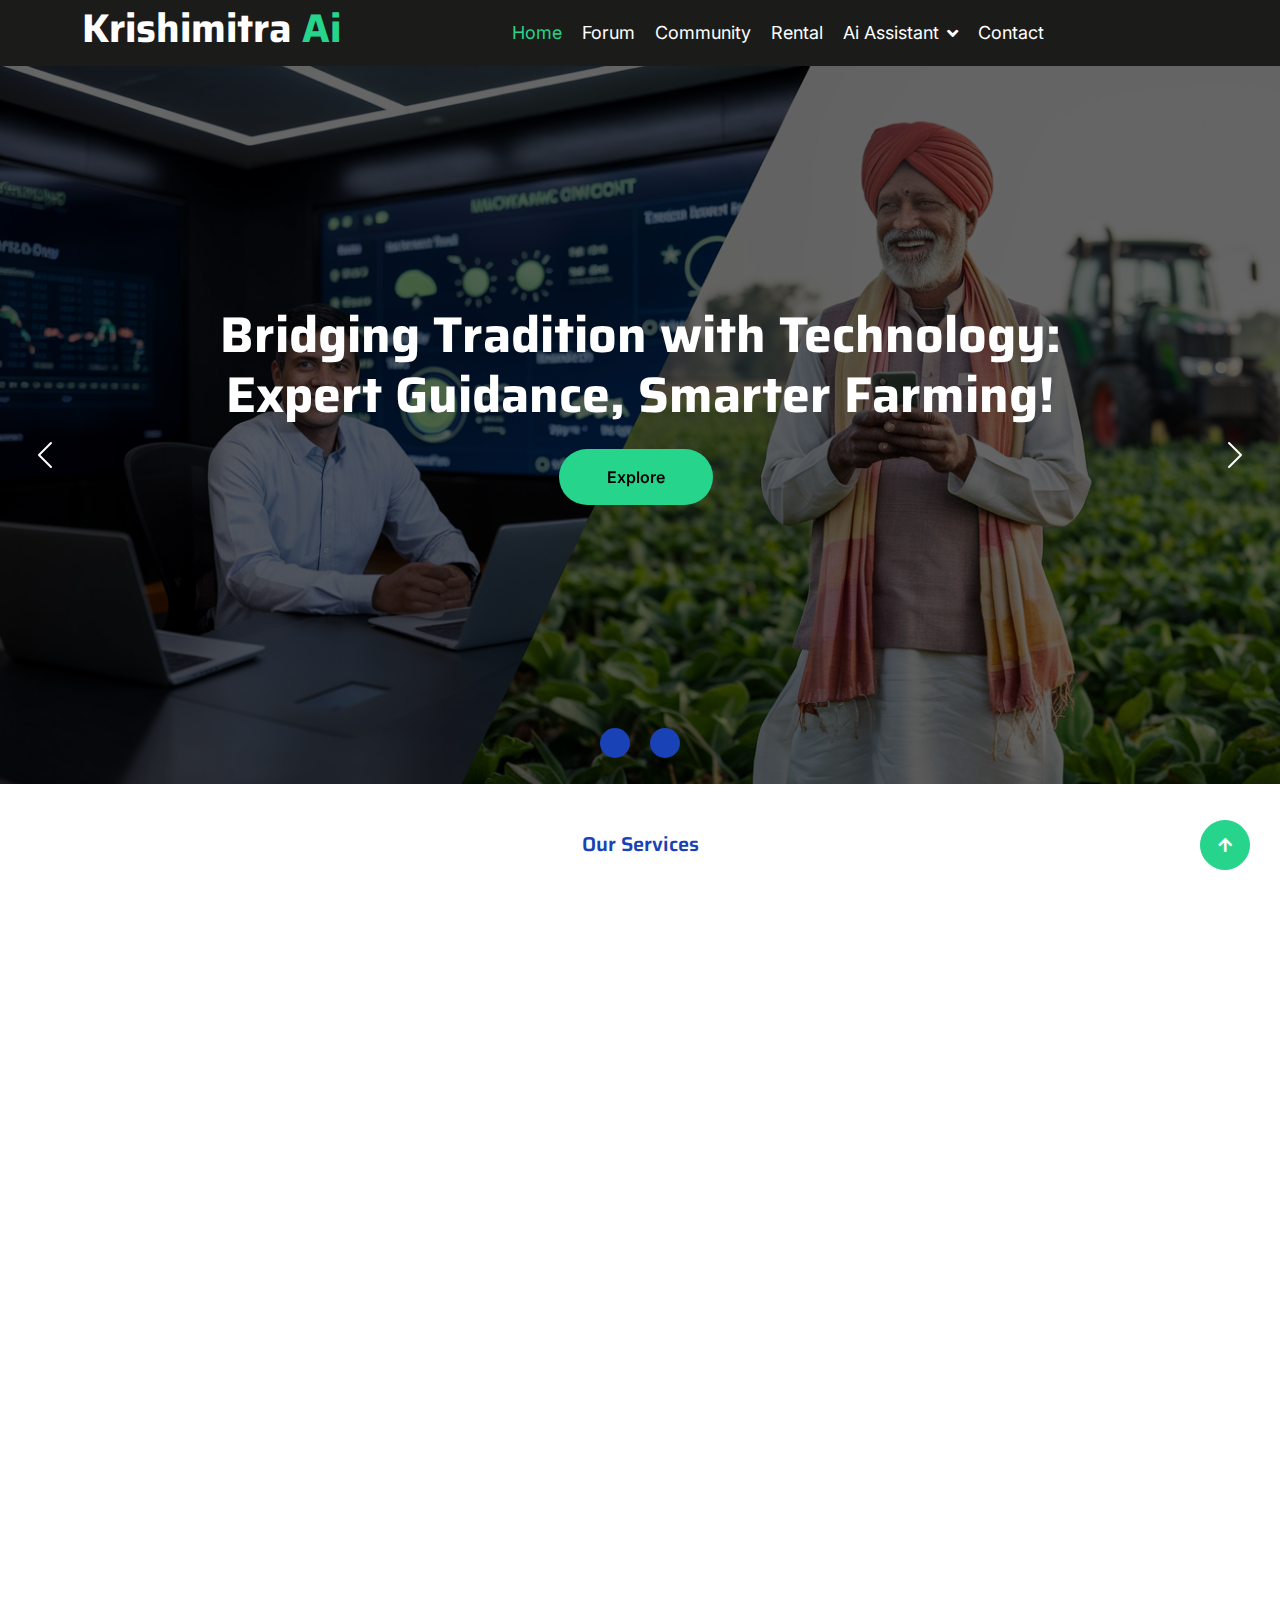
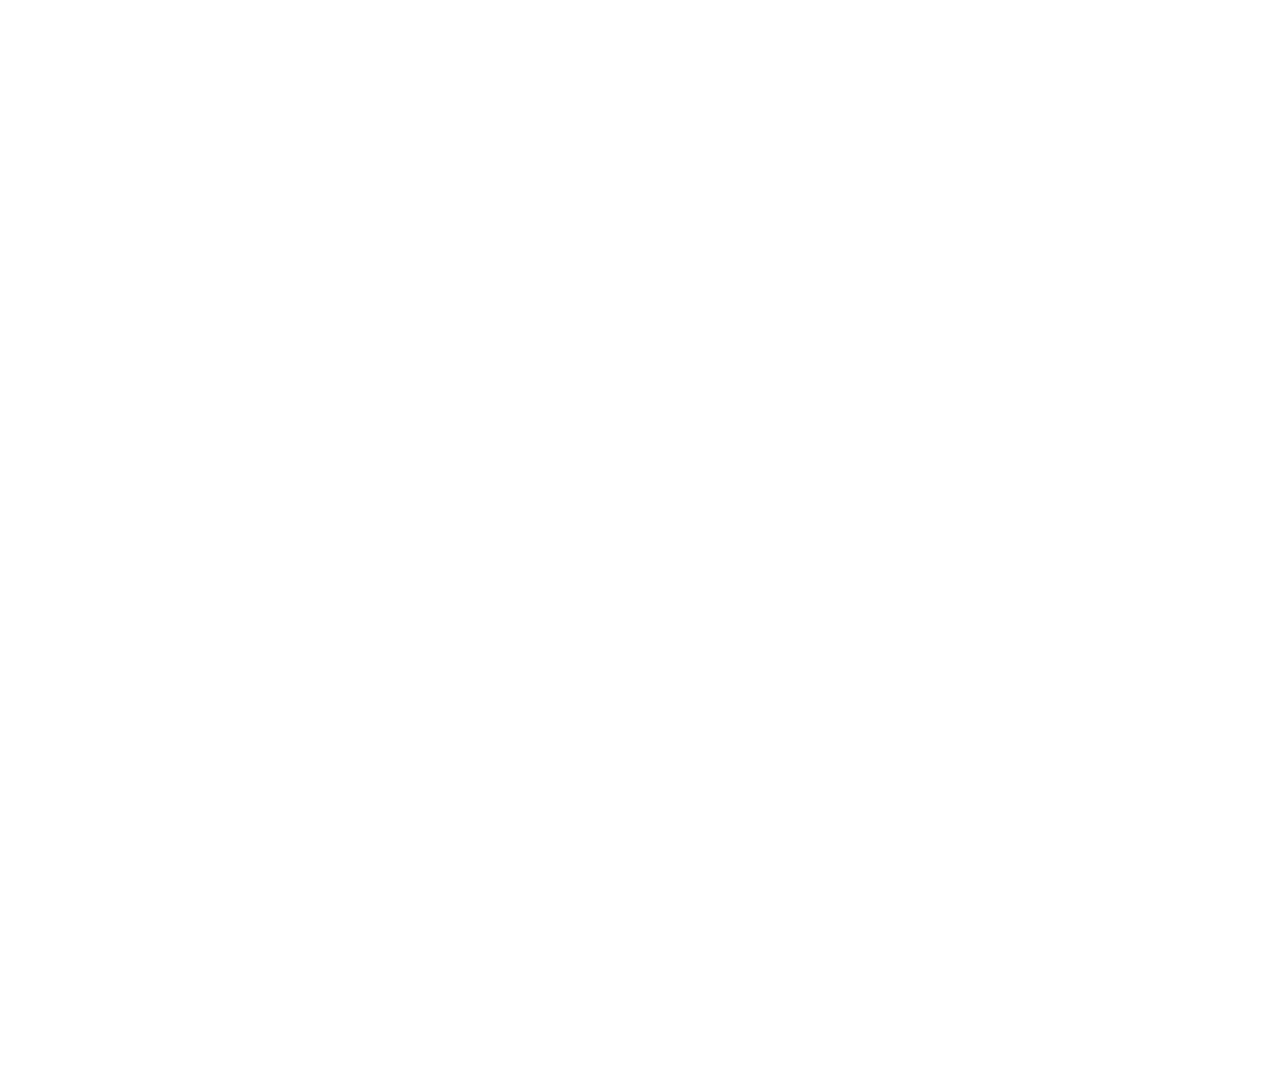
<file: Farmer/index.html>
<!DOCTYPE html>
<html lang="en">

    <head>
        <meta charset="utf-8">
        <title>Krishimita Farmer Ai</title>
        <meta content="width=device-width, initial-scale=1.0" name="viewport">
        <meta content="" name="keywords">
        <meta content="" name="description">

        <!-- Google Web Fonts -->
        <link rel="preconnect" href="https://fonts.googleapis.com">
        <link rel="preconnect" href="https://fonts.gstatic.com" crossorigin>
        <link href="https://fonts.googleapis.com/css2?family=Inter:wght@400;500;600&family=Saira:wght@500;600;700&display=swap" rel="stylesheet"> 

        <!-- Icon Font Stylesheet -->
        <link href="https://cdnjs.cloudflare.com/ajax/libs/font-awesome/5.10.0/css/all.min.css" rel="stylesheet">
        <link href="https://cdn.jsdelivr.net/npm/bootstrap-icons@1.4.1/font/bootstrap-icons.css" rel="stylesheet">

        <!-- Libraries Stylesheet -->
        <link href="lib/animate/animate.min.css" rel="stylesheet">
        <link href="lib/owlcarousel/assets/owl.carousel.min.css" rel="stylesheet">

        <!-- Customized Bootstrap Stylesheet -->
        <link href="css/bootstrap.min.css" rel="stylesheet">

        <!-- Template Stylesheet -->
        <link href="css/style.css" rel="stylesheet">
    </head>

    <body>
        <!-- Spinner Start -->
        <div id="spinner" class="show position-fixed translate-middle w-100 vh-100 top-50 start-50 d-flex align-items-center justify-content-center">
            <div class="spinner-grow text-primary" role="status"></div>
        </div>
        <!-- Spinner End -->

        <!-- Topbar Start -->
        <!-- <div class="container-fluid bg-dark py-2 d-none d-md-flex">
            <div class="container">
                <div class="d-flex justify-content-between topbar">
                    <div class="top-info">
                        <small class="me-3 text-white-50"><a href="#"><i class="fas fa-map-marker-alt me-2 text-secondary"></i></a>23 Ranking Street, New York</small>
                        <small class="me-3 text-white-50"><a href="#"><i class="fas fa-envelope me-2 text-secondary"></i></a>Email@Example.com</small>
                    </div>
                    <div id="note" class="text-secondary d-none d-xl-flex"><small>Note : We help you to Grow your Business</small></div>
                    <div class="top-link">
                        <a href="" class="bg-light nav-fill btn btn-sm-square rounded-circle"><i class="fab fa-facebook-f text-primary"></i></a>
                        <a href="" class="bg-light nav-fill btn btn-sm-square rounded-circle"><i class="fab fa-twitter text-primary"></i></a>
                        <a href="" class="bg-light nav-fill btn btn-sm-square rounded-circle"><i class="fab fa-instagram text-primary"></i></a>
                        <a href="" class="bg-light nav-fill btn btn-sm-square rounded-circle me-0"><i class="fab fa-linkedin-in text-primary"></i></a>
                    </div>
                </div>
            </div>
        </div> -->
        <!-- Topbar End -->

        <!-- Navbar Start -->
        <div class="container-fluid " style="
        background: #1b1c1a;
    ">
            <div class="container">
                <nav class="navbar navbar-dark navbar-expand-lg py-0">
                    <a href="index.html" class="navbar-brand">
                        <h1 class="text-white fw-bold d-block">Krishimitra <span class="text-secondary">Ai</span> </h1>
                    </a>
                    <button type="button" class="navbar-toggler me-0" data-bs-toggle="collapse" data-bs-target="#navbarCollapse">
                        <span class="navbar-toggler-icon"></span>
                    </button>
                    <div class="collapse navbar-collapse bg-transparent" id="navbarCollapse">
                        <div class="navbar-nav ms-auto mx-xl-auto p-0">
                            <a href="index.html" class="nav-item nav-link active text-secondary">Home</a>
                            <a href="http://localhost:8080/php%20codes/Krishimitra%20Ai/Forum/index.php" class="nav-item nav-link">Forum</a>
                            <a href="http://localhost:8080/php%20codes/Krishimitra%20Ai/community/" class="nav-item nav-link">Community</a>
                            <a href="http://localhost:8080/php%20codes/Krishimitra%20Ai/Agriculture%20Equpment%20Rental/" class="nav-item nav-link">Rental</a>
                            <div class="nav-item dropdown">
                                <a href="Ai_Assistant.html" class="nav-link dropdown-toggle" data-bs-toggle="dropdown">Ai Assistant</a>
                                <div class="dropdown-menu rounded">
                                    <a href="#" class="dropdown-item">Our Blog</a>
                                    <a href="#" class="dropdown-item">Our Team</a>
                                    <a href="#" class="dropdown-item">Testimonial</a>
                                    <a href="#" class="dropdown-item">404 Page</a>
                                </div>
                            </div>
                            <a href="#" class="nav-item nav-link">Contact</a>
                        </div>
                    </div>
                    <!-- <div class="d-none d-xl-flex flex-shirink-0">
                        <div id="phone-tada" class="d-flex align-items-center justify-content-center me-4">
                            <a href="" class="position-relative animated tada infinite">
                                <i class="fa fa-phone-alt text-white fa-2x"></i>
                                <div class="position-absolute" style="top: -7px; left: 20px;">
                                    <span><i class="fa fa-comment-dots text-secondary"></i></span>
                                </div>
                            </a>
                        </div> -->
                        <!-- <div class="d-flex flex-column pe-4 border-end">
                            <span class="text-white-50">Have any questions?</span>
                            <span class="text-secondary">Call: + 0123 456 7890</span>
                        </div>
                        <div class="d-flex align-items-center justify-content-center ms-4 ">
                            <a href="#"><i class="bi bi-search text-white fa-2x"></i> </a>
                        </div> -->
                    </div>
                </nav>
            </div>
        </div>
        <!-- Navbar End -->

        <!-- Carousel Start -->
        <div class="container-fluid px-0">
            <div id="carouselId" class="carousel slide" data-bs-ride="carousel">
                <ol class="carousel-indicators">
                    <li data-bs-target="#carouselId" data-bs-slide-to="0" class="active" aria-current="true" aria-label="First slide"></li>
                    <li data-bs-target="#carouselId" data-bs-slide-to="1" aria-label="Second slide"></li>
                </ol>
                <div class="carousel-inner" role="listbox">
                    <div class="carousel-item active">
                        <img src="../img/farmer and expert.webp" class="img-fluid" alt="First slide">
                        <div class="carousel-caption">
                            <div class="container carousel-content">
                                <!-- <h6 class="text-secondary h4 animated fadeInUp">Best IT Solutions</h6> -->
                                <h4 class="text-white display-1 mb-4 animated fadeInRight" style="
                                font-size: 50px;
                            ">Bridging Tradition with Technology: Expert Guidance, Smarter Farming!</h4>
                               <!-- / <p class="mb-4 text-white fs-5 animated fadeInDown">Bridging Tradition with Technology: Expert Guidance, Smarter Farming! 🚜📱</p> -->
                                <a href="" class="me-2"><button type="button" class="px-4 py-sm-3 px-sm-5 btn btn-primary rounded-pill carousel-content-btn1 animated fadeInLeft">Explore</button></a>
                                <!-- <a href="" class="ms-2"><button type="button" class="px-4 py-sm-3 px-sm-5 btn btn-primary rounded-pill carousel-content-btn2 animated fadeInRight">Contact Us</button></a> -->
                            </div>
                        </div>
                    </div>
                    <div class="carousel-item">
                        <img src="../img/rental.webp" class="img-fluid" alt="Second slide">
                        <div class="carousel-caption">
                            <div class="container carousel-content">
                                <!-- <h6 class="text-secondary h4 animated fadeInUp">Best IT Solutions</h6> -->
                                <h1 class="text-white display-1 mb-4 animated fadeInLeft" style="
                                font-size: 50px;
                            ">Smart farming rentals – Easy equipment access, seamless payments!</h1>
                                <!-- <p class="mb-4 text-white fs-5 animated fadeInDown">Lorem ipsum dolor sit amet elit. Sed efficitur quis purus ut interdum. Pellentesque aliquam dolor eget urna ultricies tincidunt.</p> -->
                                <a href="" class="me-2"><button type="button" class="px-4 py-sm-3 px-sm-5 btn btn-primary rounded-pill carousel-content-btn1 animated fadeInLeft">Explore</button></a>
                                <!-- <a href="" class="ms-2"><button type="button" class="px-4 py-sm-3 px-sm-5 btn btn-primary rounded-pill carousel-content-btn2 animated fadeInRight">Contact Us</button></a> -->
                            </div>
                        </div>
                    </div>
                </div>
                <button class="carousel-control-prev" type="button" data-bs-target="#carouselId" data-bs-slide="prev" style="
                background: bottom;
            ">
                    <span class="carousel-control-prev-icon" aria-hidden="true"></span>
                    <span class="visually-hidden">Previous</span>
                </button>
                <button class="carousel-control-next" type="button" data-bs-target="#carouselId" data-bs-slide="next" style="
                background: bottom;
            ">
                    <span class="carousel-control-next-icon" aria-hidden="true"></span>
                    <span class="visually-hidden">Next</span>
                </button>
            </div>
        </div>
        <!-- Carousel End -->


        <!-- Fact Start
        <div class="container-fluid bg-secondary py-5">
            <div class="container">
                <div class="row">
                    <div class="col-lg-3 wow fadeIn" data-wow-delay=".1s">
                        <div class="d-flex counter">
                            <h1 class="me-3 text-primary counter-value">99</h1>
                            <h5 class="text-white mt-1">Success in getting happy customer</h5>
                        </div>
                    </div>
                    <div class="col-lg-3 wow fadeIn" data-wow-delay=".3s">
                        <div class="d-flex counter">
                            <h1 class="me-3 text-primary counter-value">25</h1>
                            <h5 class="text-white mt-1">Thousands of successful business</h5>
                        </div>
                    </div>
                    <div class="col-lg-3 wow fadeIn" data-wow-delay=".5s">
                        <div class="d-flex counter">
                            <h1 class="me-3 text-primary counter-value">120</h1>
                            <h5 class="text-white mt-1">Total clients who love HighTech</h5>
                        </div>
                    </div>
                    <div class="col-lg-3 wow fadeIn" data-wow-delay=".7s">
                        <div class="d-flex counter">
                            <h1 class="me-3 text-primary counter-value">5</h1>
                            <h5 class="text-white mt-1">Stars reviews given by satisfied clients</h5>
                        </div>
                    </div>
                </div>
            </div>
        </div>
        <!Fact End -->


        <!-- About Start -->
        <!-- <div class="container-fluid py-5 my-5">
            <div class="container pt-5">
                <div class="row g-5">
                    <div class="col-lg-5 col-md-6 col-sm-12 wow fadeIn" data-wow-delay=".3s">
                        <div class="h-100 position-relative">
                            <img src="img/about-1.jpg" class="img-fluid w-75 rounded" alt="" style="margin-bottom: 25%;">
                            <div class="position-absolute w-75" style="top: 25%; left: 25%;">
                                <img src="img/about-2.jpg" class="img-fluid w-100 rounded" alt="">
                            </div>
                        </div>
                    </div>
                    <div class="col-lg-7 col-md-6 col-sm-12 wow fadeIn" data-wow-delay=".5s">
                        <h5 class="text-primary">About Us</h5>
                        <h1 class="mb-4">About HighTech Agency And It's Innovative IT Solutions</h1>
                        <p>Lorem ipsum dolor sit amet, consectetur adipiscing elit. Sed efficitur quis purus ut interdum. Pellentesque aliquam dolor eget urna ultricies tincidunt. Nam volutpat libero sit amet leo cursus, ac viverra eros tristique. Morbi quis quam mi. Cras vel gravida eros. Proin scelerisque quam nec elementum viverra. Suspendisse viverra hendrerit diam in tempus. Etiam gravida justo nec erat vestibulum, et malesuada augue laoreet.</p>
                        <p class="mb-4">Pellentesque aliquam dolor eget urna ultricies tincidunt. Nam volutpat libero sit amet leo cursus, ac viverra eros tristique. Morbi quis quam mi. Cras vel gravida eros. Proin scelerisque quam nec elementum viverra. Suspendisse viverra hendrerit diam in tempus.</p>
                        <a href="" class="btn btn-secondary rounded-pill px-5 py-3 text-white">More Details</a>
                    </div>
                </div>
            </div>
        </div> --> 
        <!-- About End -->


        <!-- Services Start -->
        <div class="container-fluid services py-5 mb-5">
            <div class="container">
                <div class="text-center mx-auto pb-5 wow fadeIn" data-wow-delay=".3s" style="max-width: 600px;">
                    <h5 class="text-primary">Our Services</h5>
                    <!-- <h1>Services Built Specifically For Your Business</h1> -->
                </div>
                <div class="row g-5 services-inner">
                    
                        <div class="col-md-6 col-lg-4 wow fadeIn" data-wow-delay=".3s">
                            <div class="services-item bg-light">
                                <div class="p-4 text-center services-content">
                                    <div class="services-content-icon">
                                        <!-- Replace Font Awesome Icon with Image -->
                                        <img src="../img/300790-zepto.avif" alt="Web Design" class="img-fluid mb-4" style="width: 100px; height: 100px; object-fit: cover; border-radius: 10px;">
                                        
                                        <h4 class="mb-3"> Crop Disease Detection</h4>
                                        <p class="mb-4">AI-Powered Crop Health Check</p>
                                        <a href="" class="btn btn-secondary text-white px-5 py-3 rounded-pill">Join</a>
                                    </div>
                                </div>
                            </div>
                        </div>
                    
                    <div class="col-md-6 col-lg-4 wow fadeIn" data-wow-delay=".5s">
                        <div class="services-item bg-light">
                            <div class="p-4 text-center services-content">
                                <div class="services-content-icon">
                                    <img src="../img/LFfhlxklAuyn1r85-generated_image.jpg" alt="Web Design" class="img-fluid mb-4" style="width: 100px; height: 100px; object-fit: cover; border-radius: 10px;">
                                    <h4 class="mb-3">Forum</h4>
                                    <p class="mb-4">Expert Consultation for Farming Issues</p>
                                    <a href="http://localhost:8080/php%20codes/Krishimitra%20Ai/Forum/index.php" class="btn btn-secondary text-white px-5 py-3 rounded-pill">join</a>
                                </div>
                            </div>
                        </div>
                    </div>
                    <div class="col-md-6 col-lg-4 wow fadeIn" data-wow-delay=".7s">
                        <div class="services-item bg-light">
                            <div class="p-4 text-center services-content">
                                <div class="services-content-icon">
                                    <img src="../img/communitylogo.png" alt="Web Design" class="img-fluid mb-4" style="width: 100px; height: 100px; object-fit: cover; border-radius: 10px;">
                                    <h4 class="mb-3">Community</h4>
                                    <p class="mb-4">A Social Media Platform for Farmers</p>
                                    <a href="http://localhost:8080/php%20codes/Krishimitra%20Ai/community" class="btn btn-secondary text-white px-5 py-3 rounded-pill">join</a>
                                </div>
                            </div>
                        </div>
                    </div>
                    <div class="col-md-6 col-lg-4 wow fadeIn" data-wow-delay=".3s">
                        <div class="services-item bg-light">
                            <div class="p-4 text-center services-content">
                                <div class="services-content-icon">
                                    <img src="../img/logo (1).jpg" alt="Web Design" class="img-fluid mb-4" style="width: 100px; height: 100px; object-fit: cover; border-radius: 10px;">
                                    <h4 class="mb-3">KrishiMitra AI Talk</h4>
                                    <p class="mb-4">Talk with AI for Farming Solutions</p>
                                    <a href="Ai_Assistant.html" class="btn btn-secondary text-white px-5 py-3 rounded-pill">join</a>
                                </div>
                                
                            </div>
                        </div>
                    </div>
                    <div class="col-md-6 col-lg-4 wow fadeIn" data-wow-delay=".5s">
                        <div class="services-item bg-light">
                            <div class="p-4 text-center services-content">
                                <div class="services-content-icon">
                                    <img src="../img/rental.png" alt="Web Design" class="img-fluid mb-4" style="width: 100px; height: 100px; object-fit: cover; border-radius: 10px;">
                                    <h4 class="mb-3">Equipment Rental </h4>
                                    <p class="mb-4">Buy & Rent Agricultural Equipment</p>
                                    <a href="http://localhost:8080/php%20codes/Krishimitra%20Ai/Agriculture%20Equpment%20Rental/" class="btn btn-secondary text-white px-5 py-3 rounded-pill">join</a>
                                </div>
                            </div>
                        </div>
                    </div>
                    <!-- <div class="col-md-6 col-lg-4 wow fadeIn" data-wow-delay=".7s">
                        <div class="services-item bg-light">
                            <div class="p-4 text-center services-content">
                                <div class="services-content-icon">
                                    <img src="../img/300790-zepto.avif" alt="Web Design" class="img-fluid mb-4" style="width: 100px; height: 100px; object-fit: cover; border-radius: 10px;">
                                    <h4 class="mb-3">Programming</h4>
                                    <p class="mb-4">Lorem ipsum dolor sit amet elit. Sed efficitur quis purus ut interdum. Aliquam dolor eget urna ultricies tincidunt.</p>
                                    <a href="" class="btn btn-secondary text-white px-5 py-3 rounded-pill">Read More</a>
                                </div>
                            </div>
                        </div>
                    </div> -->
                </div>
            </div>
        </div>
        <!-- Services End -->


        <!-- Project Start -->
        <!-- <div class="container-fluid project py-5 mb-5">
            <div class="container">
                <div class="text-center mx-auto pb-5 wow fadeIn" data-wow-delay=".3s" style="max-width: 600px;">
                    <h5 class="text-primary">Our Project</h5>
                    <h1>Our Recently Completed Projects</h1>
                </div>
                <div class="row g-5">
                    <div class="col-md-6 col-lg-4 wow fadeIn" data-wow-delay=".3s">
                        <div class="project-item">
                            <div class="project-img">
                                <img src="img/project-1.jpg" class="img-fluid w-100 rounded" alt="">
                                <div class="project-content">
                                    <a href="#" class="text-center">
                                        <h4 class="text-secondary">Web design</h4>
                                        <p class="m-0 text-white">Web Analysis</p>
                                    </a>
                                </div>
                            </div>
                        </div>
                    </div>
                    <div class="col-md-6 col-lg-4 wow fadeIn" data-wow-delay=".5s">
                        <div class="project-item">
                            <div class="project-img">
                                <img src="img/project-2.jpg" class="img-fluid w-100 rounded" alt="">
                                <div class="project-content">
                                    <a href="#" class="text-center">
                                        <h4 class="text-secondary">Cyber Security</h4>
                                        <p class="m-0 text-white">Cyber Security Core</p>
                                    </a>
                                </div>
                            </div>
                        </div>
                    </div>
                    <div class="col-md-6 col-lg-4 wow fadeIn" data-wow-delay=".7s">
                        <div class="project-item">
                            <div class="project-img">
                                <img src="img/project-3.jpg" class="img-fluid w-100 rounded" alt="">
                                <div class="project-content">
                                    <a href="#" class="text-center">
                                        <h4 class="text-secondary">Mobile Info</h4>
                                        <p class="m-0 text-white">Upcomming Phone</p>
                                    </a>
                                </div>
                            </div>
                        </div>
                    </div>
                    <div class="col-md-6 col-lg-4 wow fadeIn" data-wow-delay=".3s">
                        <div class="project-item">
                            <div class="project-img">
                                <img src="img/project-4.jpg" class="img-fluid w-100 rounded" alt="">
                                <div class="project-content">
                                    <a href="#" class="text-center">
                                        <h4 class="text-secondary">Web Development</h4>
                                        <p class="m-0 text-white">Web Analysis</p>
                                    </a>
                                </div>
                            </div>
                        </div>
                    </div>
                    <div class="col-md-6 col-lg-4 wow fadeIn" data-wow-delay=".5s">
                        <div class="project-item">
                            <div class="project-img">
                                <img src="img/project-5.jpg" class="img-fluid w-100 rounded" alt="">
                                <div class="project-content">
                                    <a href="#" class="text-center">
                                        <h4 class="text-secondary">Digital Marketing</h4>
                                        <p class="m-0 text-white">Marketing Analysis</p>
                                    </a>
                                </div>
                            </div>
                        </div>
                    </div>
                    <div class="col-md-6 col-lg-4 wow fadeIn" data-wow-delay=".7s">
                        <div class="project-item">
                            <div class="project-img">
                                <img src="img/project-6.jpg" class="img-fluid w-100 rounded" alt="">
                                <div class="project-content">
                                    <a href="#" class="text-center">
                                        <h4 class="text-secondary">keyword Research</h4>
                                        <p class="m-0 text-white">keyword Analysis</p>
                                    </a>
                                </div>
                            </div>
                        </div>
                    </div>
                </div>
            </div>
        </div> -->
        <!-- Project End -->


        <!-- Blog Start -->
        
                                <!-- <span class="text-secondary">23 April 2023</span>
                                <p class="py-2">Lorem ipsum dolor sit amet elit. Sed efficitur quis purus ut interdum. Aliquam dolor eget urna ultricies tincidunt libero sit amet</p>
                            </div>
                            <div class="blog-coment d-flex justify-content-between px-4 py-2 border bg-primary rounded-bottom">
                                <a href="" class="text-white"><small><i class="fas fa-share me-2 text-secondary"></i>5324 Share</small></a>
                                <a href="" class="text-white"><small><i class="fa fa-comments me-2 text-secondary"></i>5 Comments</small></a>
                            </div>
                        </div>
                    </div>
                    <div class="col-lg-6 col-xl-4 wow fadeIn" data-wow-delay=".7s">
                        <div class="blog-item position-relative bg-light rounded">
                            <img src="img/blog-3.jpg" class="img-fluid w-100 rounded-top" alt="">
                            <span class="position-absolute px-4 py-3 bg-primary text-white rounded" style="top: -28px; right: 20px;">Mobile App</span>
                            <div class="blog-btn d-flex justify-content-between position-relative px-3" style="margin-top: -75px;">
                                <div class="blog-icon btn btn-secondary px-3 rounded-pill my-auto">
                                    <a href="" class="btn text-white ">Read More</a>
                                </div>
                                <div class="blog-btn-icon btn btn-secondary px-4 py-3 rounded-pill ">
                                    <div class="blog-icon-1">
                                        <p class="text-white px-2">Share<i class="fa fa-arrow-right ms-3"></i></p>
                                    </div>
                                    <div class="blog-icon-2">
                                        <a href="" class="btn me-1"><i class="fab fa-facebook-f text-white"></i></a>
                                        <a href="" class="btn me-1"><i class="fab fa-twitter text-white"></i></a>
                                        <a href="" class="btn me-1"><i class="fab fa-instagram text-white"></i></a>
                                    </div>
                                </div>
                            </div>
                            <div class="blog-content text-center position-relative px-3" style="margin-top: -25px;">
                                <img src="img/admin.jpg" class="img-fluid rounded-circle border border-4 border-white mb-3" alt="">
                                <h5 class="">By Daniel Martin</h5>
                                <span class="text-secondary">30 jan 2023</span>
                                <p class="py-2">Lorem ipsum dolor sit amet elit. Sed efficitur quis purus ut interdum. Aliquam dolor eget urna ultricies tincidunt libero sit amet</p>
                            </div>
                            <div class="blog-coments d-flex justify-content-between px-4 py-2 border bg-primary rounded-bottom">
                                <a href="" class="text-white"><small><i class="fas fa-share me-2 text-secondary"></i>5324 Share</small></a>
                                <a href="" class="text-white"><small><i class="fa fa-comments me-2 text-secondary"></i>5 Comments</small></a>
                            </div>
                        </div>
                    </div><div class="container-fluid blog py-5 mb-5">
            <div class="container">
                <div class="text-center mx-auto pb-5 wow fadeIn" data-wow-delay=".3s" style="max-width: 600px;">
                    <h5 class="text-primary">Our Blog</h5>
                    <h1>Latest Blog & News</h1>
                </div>
                <div class="row g-5 justify-content-center">
                    <div class="col-lg-6 col-xl-4 wow fadeIn" data-wow-delay=".3s">
                        <div class="blog-item position-relative bg-light rounded">
                            <img src="img/blog-1.jpg" class="img-fluid w-100 rounded-top" alt="">
                            <span class="position-absolute px-4 py-3 bg-primary text-white rounded" style="top: -28px; right: 20px;">Web Design</span>
                            <div class="blog-btn d-flex justify-content-between position-relative px-3" style="margin-top: -75px;">
                                <div class="blog-icon btn btn-secondary px-3 rounded-pill my-auto">
                                    <a href="" class="btn text-white">Read More</a>
                                </div>
                                <div class="blog-btn-icon btn btn-secondary px-4 py-3 rounded-pill ">
                                    <div class="blog-icon-1">
                                        <p class="text-white px-2">Share<i class="fa fa-arrow-right ms-3"></i></p>
                                    </div>
                                    <div class="blog-icon-2">
                                        <a href="" class="btn me-1"><i class="fab fa-facebook-f text-white"></i></a>
                                        <a href="" class="btn me-1"><i class="fab fa-twitter text-white"></i></a>
                                        <a href="" class="btn me-1"><i class="fab fa-instagram text-white"></i></a>
                                    </div>
                                </div>
                            </div>
                            <div class="blog-content text-center position-relative px-3" style="margin-top: -25px;">
                                <img src="img/admin.jpg" class="img-fluid rounded-circle border border-4 border-white mb-3" alt="">
                                <h5 class="">By Daniel Martin</h5>
                                <span class="text-secondary">24 March 2023</span>
                                <p class="py-2">Lorem ipsum dolor sit amet elit. Sed efficitur quis purus ut interdum. Aliquam dolor eget urna ultricies tincidunt libero sit amet</p>
                            </div>
                            <div class="blog-coment d-flex justify-content-between px-4 py-2 border bg-primary rounded-bottom">
                                <a href="" class="text-white"><small><i class="fas fa-share me-2 text-secondary"></i>5324 Share</small></a>
                                <a href="" class="text-white"><small><i class="fa fa-comments me-2 text-secondary"></i>5 Comments</small></a>
                            </div>
                        </div>
                    </div>
                    <div class="col-lg-6 col-xl-4 wow fadeIn" data-wow-delay=".5s">
                        <div class="blog-item position-relative bg-light rounded">
                            <img src="img/blog-2.jpg" class="img-fluid w-100 rounded-top" alt="">
                            <span class="position-absolute px-4 py-3 bg-primary text-white rounded" style="top: -28px; right: 20px;">Development</span>
                            <div class="blog-btn d-flex justify-content-between position-relative px-3" style="margin-top: -75px;">
                                <div class="blog-icon btn btn-secondary px-3 rounded-pill my-auto">
                                    <a href="" class="btn text-white ">Read More</a>
                                </div>
                                <div class="blog-btn-icon btn btn-secondary px-4 py-3 rounded-pill ">
                                    <div class="blog-icon-1">
                                        <p class="text-white px-2">Share<i class="fa fa-arrow-right ms-3"></i></p>
                                    </div>
                                    <div class="blog-icon-2">
                                        <a href="" class="btn me-1"><i class="fab fa-facebook-f text-white"></i></a>
                                        <a href="" class="btn me-1"><i class="fab fa-twitter text-white"></i></a>
                                        <a href="" class="btn me-1"><i class="fab fa-instagram text-white"></i></a>
                                    </div>
                                </div>
                            </div>
                            <div class="blog-content text-center position-relative px-3" style="margin-top: -25px;">
                                <img src="img/admin.jpg" class="img-fluid rounded-circle border border-4 border-white mb-3" alt="">
                                <h5 class="">By Daniel Martin</h5>
                </div>
            </div>
        </div> -->
        <!-- Blog End -->


        <!-- Team Start -->
        <div class="container-fluid py-5 mb-5 team">
            <div class="container">
                <div class="text-center mx-auto pb-5 wow fadeIn" data-wow-delay=".3s" style="max-width: 600px;">
                    <!-- <h5 class="text-primary">Our Team</h5> -->
                    <h1>Meet our Expert Farmer</h1>
                </div>
                <div class="owl-carousel team-carousel wow fadeIn" data-wow-delay=".5s">
                    <div class="rounded team-item">
                        <div class="team-content">
                            <div class="team-img-icon">
                                <div class="team-img rounded-circle">
                                    <img src="../img/Pawar.jpg" class="img-fluid w-100 rounded-circle" alt="" style="
                                    width: 300px;
                                    height: 300px;
                                ">
                                </div>
                                <div class="team-name text-center py-3">
                                    <h4 class="">Popatrao Pawar</h4>
                                    <p class="m-0">Model Village & Sustainable Farming Leader</p>
                                </div>
                                <!-- <div class="team-icon d-flex justify-content-center pb-4">
                                    <a class="btn btn-square btn-secondary text-white rounded-circle m-1" href=""><i class="fab fa-facebook-f"></i></a>
                                    <a class="btn btn-square btn-secondary text-white rounded-circle m-1" href=""><i class="fab fa-twitter"></i></a>
                                    <a class="btn btn-square btn-secondary text-white rounded-circle m-1" href=""><i class="fab fa-instagram"></i></a>
                                    <a class="btn btn-square btn-secondary text-white rounded-circle m-1" href=""><i class="fab fa-linkedin-in"></i></a>
                                </div> -->
                            </div>
                        </div>
                    </div>
                    <div class="rounded team-item">
                        <div class="team-content">
                            <div class="team-img-icon">
                                <div class="team-img rounded-circle">
                                    <img src="../img/subhash palekar.jpg" class="img-fluid w-100 rounded-circle" alt="" style="
                                    width: 300px;
                                    height: 300px;
                                ">
                                </div>
                                <div class="team-name text-center py-3">
                                    <h4 class="">Subhash Palekar</h4>
                                    <p class="m-0">Father of Zero Budget Natural Farming (ZBNF)</p>
                                </div>
                                <!-- <div class="team-icon d-flex justify-content-center pb-4">
                                    <a class="btn btn-square btn-secondary text-white rounded-circle m-1" href=""><i class="fab fa-facebook-f"></i></a>
                                    <a class="btn btn-square btn-secondary text-white rounded-circle m-1" href=""><i class="fab fa-twitter"></i></a>
                                    <a class="btn btn-square btn-secondary text-white rounded-circle m-1" href=""><i class="fab fa-instagram"></i></a>
                                    <a class="btn btn-square btn-secondary text-white rounded-circle m-1" href=""><i class="fab fa-linkedin-in"></i></a>
                                </div> -->
                            </div>
                        </div>
                    </div>
                    <div class="rounded team-item">
                        <div class="team-content">
                            <div class="team-img-icon">
                                <div class="team-img rounded-circle">
                                    <img src="../img/330px-Ramesh_Mashelkar_Apr09.jpg" class="img-fluid w-100 rounded-circle" alt="" style="
                                    width: 300px;
                                    height: 300px;
                                ">
                                </div>
                                <div class="team-name text-center py-3">
                                    <h4 class="">Raghunath Mashelkar </h4>
                                    <p class="m-0">Agri-Tech Innovator & Policy Maker</p>
                                </div>
                                <!-- <div class="team-icon d-flex justify-content-center pb-4">
                                    <a class="btn btn-square btn-secondary text-white rounded-circle m-1" href=""><i class="fab fa-facebook-f"></i></a>
                                    <a class="btn btn-square btn-secondary text-white rounded-circle m-1" href=""><i class="fab fa-twitter"></i></a>
                                    <a class="btn btn-square btn-secondary text-white rounded-circle m-1" href=""><i class="fab fa-instagram"></i></a>
                                    <a class="btn btn-square btn-secondary text-white rounded-circle m-1" href=""><i class="fab fa-linkedin-in"></i></a>
                                </div> -->
                            </div>
                        </div>
                    </div>
                    <div class="rounded team-item">
                        <div class="team-content">
                            <div class="team-img-icon">
                                <div class="team-img rounded-circle">
                                    <img src="../img/rajendra.jpg" class="img-fluid w-100 rounded-circle" alt="" style="
                                    width: 300px;
                                    height: 300px;
                                ">
                                </div>
                                <div class="team-name text-center py-3">
                                    <h4 class="">Rajendra Singh</h4>
                                    <p class="m-0">Waterman of India” & Irrigation Expert</p>
                                </div>
                                <!-- <div class="team-icon d-flex justify-content-center pb-4">
                                    <a class="btn btn-square btn-secondary text-white rounded-circle m-1" href=""><i class="fab fa-facebook-f"></i></a>
                                    <a class="btn btn-square btn-secondary text-white rounded-circle m-1" href=""><i class="fab fa-twitter"></i></a>
                                    <a class="btn btn-square btn-secondary text-white rounded-circle m-1" href=""><i class="fab fa-instagram"></i></a>
                                    <a class="btn btn-square btn-secondary text-white rounded-circle m-1" href=""><i class="fab fa-linkedin-in"></i></a>
                                </div> -->
                            </div>
                        </div>
                    </div>
                </div>
            </div>
        </div>
        <!-- Team End -->

        <!-- Testimonial Start -->
        <!-- <div class="container-fluid testimonial py-5 mb-5">
            <div class="container">
                <div class="text-center mx-auto pb-5 wow fadeIn" data-wow-delay=".3s" style="max-width: 600px;">
                    <h5 class="text-primary">Our Testimonial</h5>
                    <h1>Our Client Saying!</h1>
                </div>
                <div class="owl-carousel testimonial-carousel wow fadeIn" data-wow-delay=".5s">
                    <div class="testimonial-item border p-4">
                        <div class="d-flex align-items-center">
                            <div class="">
                                <img src="img/testimonial-1.jpg" alt="">
                            </div>
                            <div class="ms-4">
                                <h4 class="text-secondary">Client Name</h4>
                                <p class="m-0 pb-3">Profession</p>
                                <div class="d-flex pe-5">
                                    <i class="fas fa-star me-1 text-primary"></i>
                                    <i class="fas fa-star me-1 text-primary"></i>
                                    <i class="fas fa-star me-1 text-primary"></i>
                                    <i class="fas fa-star me-1 text-primary"></i>
                                    <i class="fas fa-star me-1 text-primary"></i>
                                </div>
                            </div>
                        </div>
                        <div class="border-top mt-4 pt-3">
                            <p class="mb-0">Lorem ipsum dolor sit amet elit. Sed efficitur quis purus ut interdum aliquam dolor eget urna. Nam volutpat libero sit amet leo cursus, ac viverra eros morbi quis quam mi.</p>
                        </div>
                    </div>
                    <div class="testimonial-item border p-4">
                        <div class=" d-flex align-items-center">
                            <div class="">
                                <img src="img/testimonial-2.jpg" alt="">
                            </div>
                            <div class="ms-4">
                                <h4 class="text-secondary">Client Name</h4>
                                <p class="m-0 pb-3">Profession</p>
                                <div class="d-flex pe-5">
                                    <i class="fas fa-star me-1 text-primary"></i>
                                    <i class="fas fa-star me-1 text-primary"></i>
                                    <i class="fas fa-star me-1 text-primary"></i>
                                    <i class="fas fa-star me-1 text-primary"></i>
                                    <i class="fas fa-star me-1 text-primary"></i>
                                </div>
                            </div>
                        </div>
                        <div class="border-top mt-4 pt-3">
                            <p class="mb-0">Lorem ipsum dolor sit amet elit. Sed efficitur quis purus ut interdum aliquam dolor eget urna. Nam volutpat libero sit amet leo cursus, ac viverra eros morbi quis quam mi.</p>
                        </div>
                    </div>
                    <div class="testimonial-item border p-4">
                        <div class=" d-flex align-items-center">
                            <div class="">
                                <img src="img/testimonial-3.jpg" alt="">
                            </div>
                            <div class="ms-4">
                                <h4 class="text-secondary">Client Name</h4>
                                <p class="m-0 pb-3">Profession</p>
                                <div class="d-flex pe-5">
                                    <i class="fas fa-star me-1 text-primary"></i>
                                    <i class="fas fa-star me-1 text-primary"></i>
                                    <i class="fas fa-star me-1 text-primary"></i>
                                    <i class="fas fa-star me-1 text-primary"></i>
                                    <i class="fas fa-star me-1 text-primary"></i>
                                </div>
                            </div>
                        </div>
                        <div class="border-top mt-4 pt-3">
                            <p class="mb-0">Lorem ipsum dolor sit amet elit. Sed efficitur quis purus ut interdum aliquam dolor eget urna. Nam volutpat libero sit amet leo cursus, ac viverra eros morbi quis quam mi.</p>
                        </div>
                    </div>
                    <div class="testimonial-item border p-4">
                        <div class=" d-flex align-items-center">
                            <div class="">
                                <img src="img/testimonial-4.jpg" alt="">
                            </div>
                            <div class="ms-4">
                                <h4 class="text-secondary">Client Name</h4>
                                <p class="m-0 pb-3">Profession</p>
                                <div class="d-flex pe-5">
                                    <i class="fas fa-star me-1 text-primary"></i>
                                    <i class="fas fa-star me-1 text-primary"></i>
                                    <i class="fas fa-star me-1 text-primary"></i>
                                    <i class="fas fa-star me-1 text-primary"></i>
                                    <i class="fas fa-star me-1 text-primary"></i>
                                </div>
                            </div>
                        </div>
                        <div class="border-top mt-4 pt-3">
                            <p class="mb-0">Lorem ipsum dolor sit amet elit. Sed efficitur quis purus ut interdum aliquam dolor eget urna. Nam volutpat libero sit amet leo cursus, ac viverra eros morbi quis quam mi.</p>
                        </div>
                    </div>
                </div>
            </div>
        </div> -->

        <!-- Testimonial End -->


        <!-- Contact Start -->
        <!-- <div class="container-fluid py-5 mb-5">
            <div class="container">
                <div class="text-center mx-auto pb-5 wow fadeIn" data-wow-delay=".3s" style="max-width: 600px;">
                    <h5 class="text-primary">Get In Touch</h5>
                    <h1 class="mb-3">Contact for any query</h1>
                    <p class="mb-2">The contact form is currently inactive. Get a functional and working contact form with Ajax & PHP in a few minutes. Just copy and paste the files, add a little code and you're done. <a href="https://htmlcodex.com/contact-form">Download Now</a>.</p>
                </div>
                <div class="contact-detail position-relative p-5">
                    <div class="row g-5 mb-5 justify-content-center">
                        <div class="col-xl-4 col-lg-6 wow fadeIn" data-wow-delay=".3s">
                            <div class="d-flex bg-light p-3 rounded">
                                <div class="flex-shrink-0 btn-square bg-secondary rounded-circle" style="width: 64px; height: 64px;">
                                    <i class="fas fa-map-marker-alt text-white"></i>
                                </div>
                                <div class="ms-3">
                                    <h4 class="text-primary">Address</h4>
                                    <a href="https://goo.gl/maps/Zd4BCynmTb98ivUJ6" target="_blank" class="h5">23 rank Str, NY</a>
                                </div>
                            </div>
                        </div>
                        <div class="col-xl-4 col-lg-6 wow fadeIn" data-wow-delay=".5s">
                            <div class="d-flex bg-light p-3 rounded">
                                <div class="flex-shrink-0 btn-square bg-secondary rounded-circle" style="width: 64px; height: 64px;">
                                    <i class="fa fa-phone text-white"></i>
                                </div>
                                <div class="ms-3">
                                    <h4 class="text-primary">Call Us</h4>
                                    <a class="h5" href="tel:+0123456789" target="_blank">+012 3456 7890</a>
                                </div>
                            </div>
                        </div>
                        <div class="col-xl-4 col-lg-6 wow fadeIn" data-wow-delay=".7s">
                            <div class="d-flex bg-light p-3 rounded">
                                <div class="flex-shrink-0 btn-square bg-secondary rounded-circle" style="width: 64px; height: 64px;">
                                    <i class="fa fa-envelope text-white"></i>
                                </div>
                                <div class="ms-3">
                                    <h4 class="text-primary">Email Us</h4>
                                    <a class="h5" href="mailto:info@example.com" target="_blank">info@example.com</a>
                                </div>
                            </div>
                        </div>
                    </div>
                    <div class="row g-5">
                        <div class="col-lg-6 wow fadeIn" data-wow-delay=".3s">
                            <div class="p-5 h-100 rounded contact-map">
                                <iframe class="rounded w-100 h-100" src="https://www.google.com/maps/embed?pb=!1m18!1m12!1m3!1d3025.4710403339755!2d-73.82241512404069!3d40.685622471397615!2m3!1f0!2f0!3f0!3m2!1i1024!2i768!4f13.1!3m3!1m2!1s0x89c26749046ee14f%3A0xea672968476d962c!2s123rd%20St%2C%20Queens%2C%20NY%2C%20USA!5e0!3m2!1sen!2sbd!4v1686493221834!5m2!1sen!2sbd" style="border:0;" allowfullscreen="" loading="lazy" referrerpolicy="no-referrer-when-downgrade"></iframe>
                            </div>
                        </div>
                        <div class="col-lg-6 wow fadeIn" data-wow-delay=".5s">
                            <div class="p-5 rounded contact-form">
                                <div class="mb-4">
                                    <input type="text" class="form-control border-0 py-3" placeholder="Your Name">
                                </div>
                                <div class="mb-4">
                                    <input type="email" class="form-control border-0 py-3" placeholder="Your Email">
                                </div>
                                <div class="mb-4">
                                    <input type="text" class="form-control border-0 py-3" placeholder="Project">
                                </div>
                                <div class="mb-4">
                                    <textarea class="w-100 form-control border-0 py-3" rows="6" cols="10" placeholder="Message"></textarea>
                                </div>
                                <div class="text-start">
                                    <button class="btn bg-primary text-white py-3 px-5" type="button">Send Message</button>
                                </div>
                            </div>
                        </div>
                    </div>
                </div>
            </div> 
        </div> -->
        <!-- Contact End -->


        <!-- Footer Start -->
         <div class="container-fluid footer bg-dark wow fadeIn" data-wow-delay=".3s">
            <div class="container pt-5 pb-4">
                <!-- <div class="row g-5"> -->
                    <!-- <div class="col-lg-3 col-md-6">
                        <a href="index.html">
                            <h1 class="text-white fw-bold d-block">High<span class="text-secondary">Tech</span> </h1>
                        </a>
                        <p class="mt-4 text-light">Lorem ipsum dolor sit amet consectetur adipisicing elit. Soluta facere delectus qui placeat inventore consectetur repellendus optio debitis.</p>
                        <div class="d-flex hightech-link">
                            <a href="" class="btn-light nav-fill btn btn-square rounded-circle me-2"><i class="fab fa-facebook-f text-primary"></i></a>
                            <a href="" class="btn-light nav-fill btn btn-square rounded-circle me-2"><i class="fab fa-twitter text-primary"></i></a>
                            <a href="" class="btn-light nav-fill btn btn-square rounded-circle me-2"><i class="fab fa-instagram text-primary"></i></a>
                            <a href="" class="btn-light nav-fill btn btn-square rounded-circle me-0"><i class="fab fa-linkedin-in text-primary"></i></a>
                        </div>
                    </div>
                    <div class="col-lg-3 col-md-6">
                        <a href="#" class="h3 text-secondary">Short Link</a>
                        <div class="mt-4 d-flex flex-column short-link">
                            <a href="" class="mb-2 text-white"><i class="fas fa-angle-right text-secondary me-2"></i>About us</a>
                            <a href="" class="mb-2 text-white"><i class="fas fa-angle-right text-secondary me-2"></i>Contact us</a>
                            <a href="" class="mb-2 text-white"><i class="fas fa-angle-right text-secondary me-2"></i>Our Services</a>
                            <a href="" class="mb-2 text-white"><i class="fas fa-angle-right text-secondary me-2"></i>Our Projects</a>
                            <a href="" class="mb-2 text-white"><i class="fas fa-angle-right text-secondary me-2"></i>Latest Blog</a>
                        </div>
                    </div>
                    <div class="col-lg-3 col-md-6">
                        <a href="#" class="h3 text-secondary">Help Link</a>
                        <div class="mt-4 d-flex flex-column help-link">
                            <a href="" class="mb-2 text-white"><i class="fas fa-angle-right text-secondary me-2"></i>Terms Of use</a>
                            <a href="" class="mb-2 text-white"><i class="fas fa-angle-right text-secondary me-2"></i>Privacy Policy</a>
                            <a href="" class="mb-2 text-white"><i class="fas fa-angle-right text-secondary me-2"></i>Helps</a>
                            <a href="" class="mb-2 text-white"><i class="fas fa-angle-right text-secondary me-2"></i>FQAs</a>
                            <a href="" class="mb-2 text-white"><i class="fas fa-angle-right text-secondary me-2"></i>Contact</a>
                        </div>
                    </div>
                    <div class="col-lg-3 col-md-6">
                        <a href="#" class="h3 text-secondary">Contact Us</a>
                        <div class="text-white mt-4 d-flex flex-column contact-link">
                            <a href="#" class="pb-3 text-light border-bottom border-primary"><i class="fas fa-map-marker-alt text-secondary me-2"></i> 123 Street, New York, USA</a>
                            <a href="#" class="py-3 text-light border-bottom border-primary"><i class="fas fa-phone-alt text-secondary me-2"></i> +123 456 7890</a>
                            <a href="#" class="py-3 text-light border-bottom border-primary"><i class="fas fa-envelope text-secondary me-2"></i> info@exmple.con</a>
                        </div>
                    </div> -->
                <!-- </div> -->
                <hr class="text-light mt-5 mb-4">
                <!-- <div class="row"> -->
                    <div class="col-md-6 text-center text-md-start">
                        <span class="text-light"><a href="#" class="text-secondary"><i class="fas fa-copyright text-secondary me-2"></i>Krishimitra Ai</a>, All right reserved.</span>
                    </div>
                    <!-- <div class="col-md-6 text-center text-md-end">
                        </*** This template is free as long as you keep the footer author’s credit link/attribution link/backlink. If you'd like to use the template without the footer author’s credit link/attribution link/backlink, you can purchase the Credit Removal License from "https://htmlcodex.com/credit-removal". Thank you for your support. ***/-->
                        <!-- <span class="text-light">Designed By<a href="https://htmlcodex.com" class="text-secondary">HTML Codex</a> Distributed By <a href="https://themewagon.com">ThemeWagon</a></span>
                    </div>  -->
                <!-- </div> -->
            </div>
        </div>
        <!-- Footer End -->


        <!-- Back to Top -->
        <a href="#" class="btn btn-secondary btn-square rounded-circle back-to-top"><i class="fa fa-arrow-up text-white"></i></a>

        
        <!-- JavaScript Libraries -->
        <script src="https://ajax.googleapis.com/ajax/libs/jquery/3.6.4/jquery.min.js"></script>
        <script src="https://cdn.jsdelivr.net/npm/bootstrap@5.0.0/dist/js/bootstrap.bundle.min.js"></script>
        <script src="lib/wow/wow.min.js"></script>
        <script src="lib/easing/easing.min.js"></script>
        <script src="lib/waypoints/waypoints.min.js"></script>
        <script src="lib/owlcarousel/owl.carousel.min.js"></script>

        <!-- Template Javascript -->
        <script src="js/main.js"></script>
    </body>

</html>
</file>
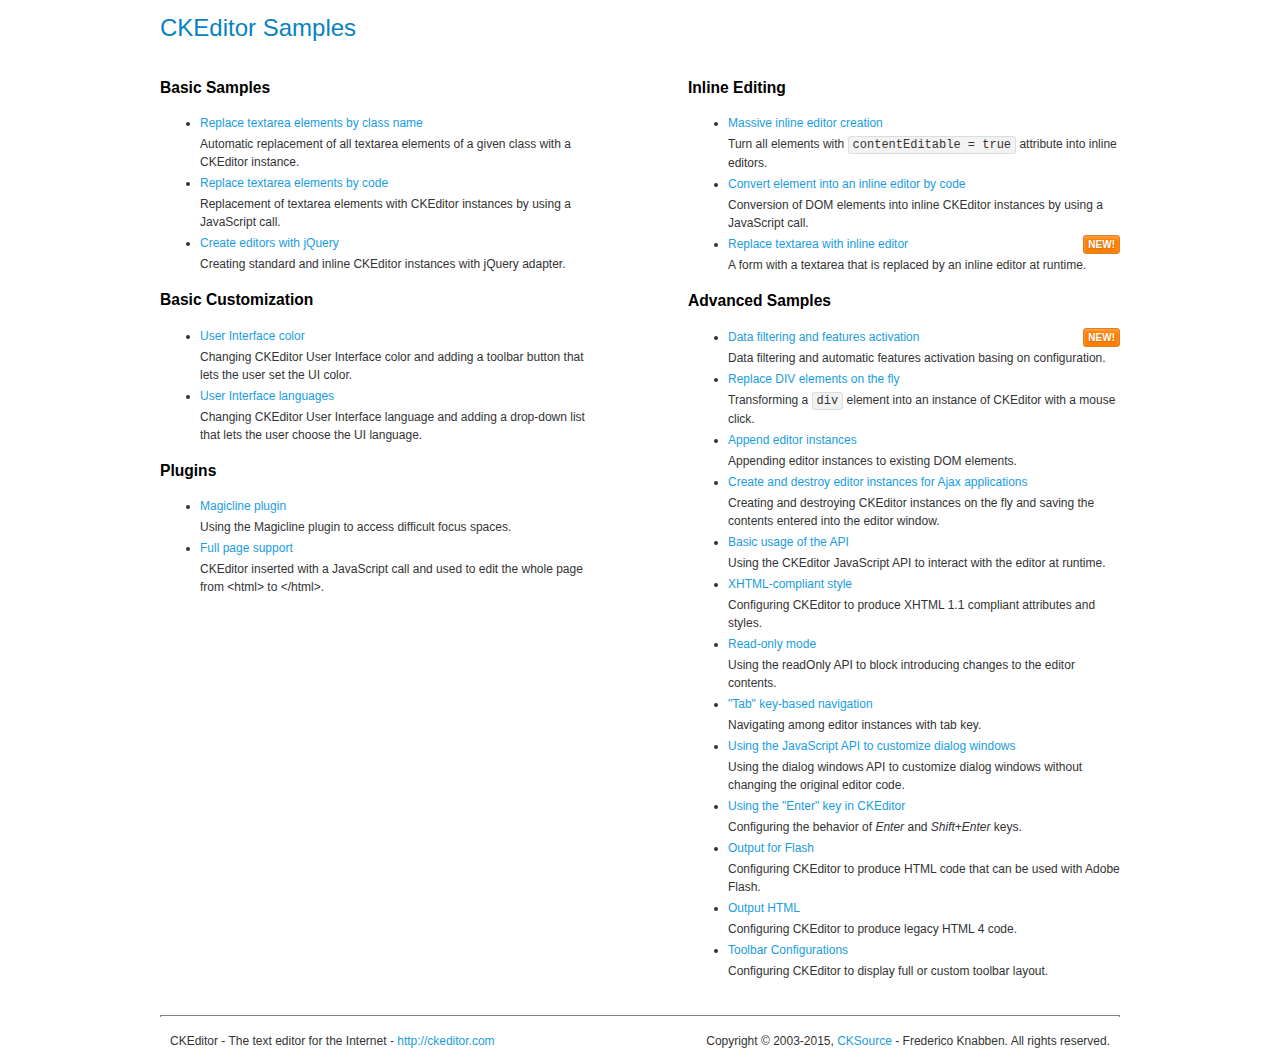
<file: Forum/vendor/ckeditor/samples/index.html>
<!DOCTYPE html>
<!--
Copyright (c) 2003-2015, CKSource - Frederico Knabben. All rights reserved.
For licensing, see LICENSE.md or http://ckeditor.com/license
-->
<html>
<head>
	<meta charset="utf-8">
	<title>CKEditor Samples</title>
	<link rel="stylesheet" href="sample.css">
</head>
<body>
	<h1 class="samples">
		CKEditor Samples
	</h1>
	<div class="twoColumns">
		<div class="twoColumnsLeft">
			<h2 class="samples">
				Basic Samples
			</h2>
			<dl class="samples">
				<dt><a class="samples" href="replacebyclass.html">Replace textarea elements by class name</a></dt>
				<dd>Automatic replacement of all textarea elements of a given class with a CKEditor instance.</dd>

				<dt><a class="samples" href="replacebycode.html">Replace textarea elements by code</a></dt>
				<dd>Replacement of textarea elements with CKEditor instances by using a JavaScript call.</dd>

				<dt><a class="samples" href="jquery.html">Create editors with jQuery</a></dt>
				<dd>Creating standard and inline CKEditor instances with jQuery adapter.</dd>
			</dl>

			<h2 class="samples">
				Basic Customization
			</h2>
			<dl class="samples">
				<dt><a class="samples" href="uicolor.html">User Interface color</a></dt>
				<dd>Changing CKEditor User Interface color and adding a toolbar button that lets the user set the UI color.</dd>

				<dt><a class="samples" href="uilanguages.html">User Interface languages</a></dt>
				<dd>Changing CKEditor User Interface language and adding a drop-down list that lets the user choose the UI language.</dd>
			</dl>


			<h2 class="samples">Plugins</h2>
<dl class="samples">
<dt><a class="samples" href="plugins/magicline/magicline.html">Magicline plugin</a></dt>
<dd>Using the Magicline plugin to access difficult focus spaces.</dd>

<dt><a class="samples" href="plugins/wysiwygarea/fullpage.html">Full page support</a></dt>
<dd>CKEditor inserted with a JavaScript call and used to edit the whole page from &lt;html&gt; to &lt;/html&gt;.</dd>
</dl>
		</div>
		<div class="twoColumnsRight">
			<h2 class="samples">
				Inline Editing
			</h2>
			<dl class="samples">
				<dt><a class="samples" href="inlineall.html">Massive inline editor creation</a></dt>
				<dd>Turn all elements with <code>contentEditable = true</code> attribute into inline editors.</dd>

				<dt><a class="samples" href="inlinebycode.html">Convert element into an inline editor by code</a></dt>
				<dd>Conversion of DOM elements into inline CKEditor instances by using a JavaScript call.</dd>

				<dt><a class="samples" href="inlinetextarea.html">Replace textarea with inline editor</a> <span class="new">New!</span></dt>
				<dd>A form with a textarea that is replaced by an inline editor at runtime.</dd>

				
			</dl>

			<h2 class="samples">
				Advanced Samples
			</h2>
			<dl class="samples">
				<dt><a class="samples" href="datafiltering.html">Data filtering and features activation</a> <span class="new">New!</span></dt>
				<dd>Data filtering and automatic features activation basing on configuration.</dd>

				<dt><a class="samples" href="divreplace.html">Replace DIV elements on the fly</a></dt>
				<dd>Transforming a <code>div</code> element into an instance of CKEditor with a mouse click.</dd>

				<dt><a class="samples" href="appendto.html">Append editor instances</a></dt>
				<dd>Appending editor instances to existing DOM elements.</dd>

				<dt><a class="samples" href="ajax.html">Create and destroy editor instances for Ajax applications</a></dt>
				<dd>Creating and destroying CKEditor instances on the fly and saving the contents entered into the editor window.</dd>

				<dt><a class="samples" href="api.html">Basic usage of the API</a></dt>
				<dd>Using the CKEditor JavaScript API to interact with the editor at runtime.</dd>

				<dt><a class="samples" href="xhtmlstyle.html">XHTML-compliant style</a></dt>
				<dd>Configuring CKEditor to produce XHTML 1.1 compliant attributes and styles.</dd>

				<dt><a class="samples" href="readonly.html">Read-only mode</a></dt>
				<dd>Using the readOnly API to block introducing changes to the editor contents.</dd>

				<dt><a class="samples" href="tabindex.html">"Tab" key-based navigation</a></dt>
				<dd>Navigating among editor instances with tab key.</dd>


				
<dt><a class="samples" href="plugins/dialog/dialog.html">Using the JavaScript API to customize dialog windows</a></dt>
<dd>Using the dialog windows API to customize dialog windows without changing the original editor code.</dd>

<dt><a class="samples" href="plugins/enterkey/enterkey.html">Using the &quot;Enter&quot; key in CKEditor</a></dt>
<dd>Configuring the behavior of <em>Enter</em> and <em>Shift+Enter</em> keys.</dd>

<dt><a class="samples" href="plugins/htmlwriter/outputforflash.html">Output for Flash</a></dt>
<dd>Configuring CKEditor to produce HTML code that can be used with Adobe Flash.</dd>

<dt><a class="samples" href="plugins/htmlwriter/outputhtml.html">Output HTML</a></dt>
<dd>Configuring CKEditor to produce legacy HTML 4 code.</dd>

<dt><a class="samples" href="plugins/toolbar/toolbar.html">Toolbar Configurations</a></dt>
<dd>Configuring CKEditor to display full or custom toolbar layout.</dd>

			</dl>
		</div>
	</div>
	<div id="footer">
		<hr>
		<p>
			CKEditor - The text editor for the Internet - <a class="samples" href="http://ckeditor.com/">http://ckeditor.com</a>
		</p>
		<p id="copy">
			Copyright &copy; 2003-2015, <a class="samples" href="http://cksource.com/">CKSource</a> - Frederico Knabben. All rights reserved.
		</p>
	</div>
</body>
</html>
</file>
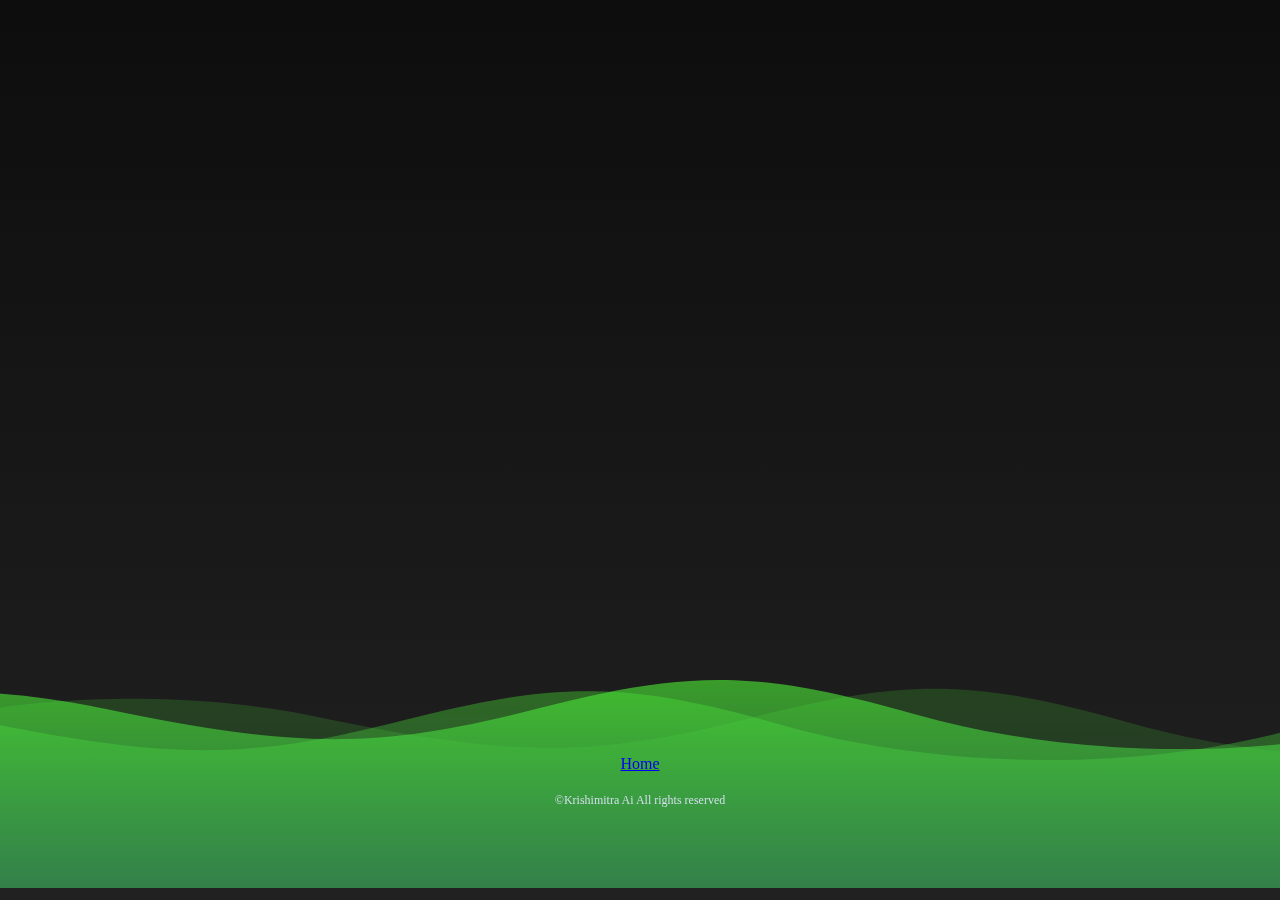
<file: Farmer/Ai_Assistant.html>
<!DOCTYPE html>
<html lang="en">
<head>
    <meta charset="UTF-8">
    <meta name="viewport" content="width=device-width, initial-scale=1.0">
    <title>Krishimita Ai</title>
    <style>
        body {
  margin: 0;
  background: linear-gradient(#0d0d0d, #212121);
  font-family: "Euclid Circular A", "Poppins";
  color: #d6dfed;
}

html,
body {
  height: 100%;
}

.background {
  position: absolute;
  z-index: -1;
  top: 0;
  left: 0;
  right: 0;
  bottom: 0;
}

ul {
  display: flex;
  list-style: none;
  padding: 0;
  margin: 0;
}

.socials {
  gap: 20px;
}

.socials a {
  font-size: 24px;
}

.links {
  gap: 10px;
}

.legal {
  font-size: 12px;
  margin: 0;
}

svg {
  position: absolute;
  top: 0;
  left: 0;
  width: 100%;
  height: 100%;
  transform: scaleY(3) scaleX(2.25);
  transform-origin: bottom;
  box-sizing: border-box;
  display: block;
  pointer-events: none;
}

footer {
  position: fixed;
  left: 0;
  bottom: 12px;
  display: flex;
  width: 100%;
  height: 300px;
}

section {
  display: flex;
  flex-direction: column;
  justify-content: flex-end;
  gap: 30px;
  padding-bottom: 80px;
  padding-left: 60px;
  width: 100%;
}

@media (width > 420px) {
  section {
    align-items: center;
    padding-left: 0;
    gap: 20px;
  }

  .links {
    gap: 20px;
  }
}
    </style>
</head>
<body>
    
  
    <footer>
      <div class="background">
        <svg
          version="1.1"
          xmlns="http://www.w3.org/2000/svg"
          xmlns:xlink="http://www.w3.org/1999/xlink"
          x="0px"
          y="0px"
          width="100%"
          height="100%"
          viewBox="0 0 1600 900"
        >
          <defs>
            <linearGradient id="bg" x2="0%" y2="100%">
              <stop
                offset="0%"
                style="stop-color: rgba(78, 242, 53, 0.6)"
              ></stop>
              <stop
                offset="100%"
                style="stop-color: rgba(38, 89, 190, 0.06)"
              ></stop>
            </linearGradient>
            <path
              id="wave"
              fill="url(#bg)"
              d="M-363.852,502.589c0,0,236.988-41.997,505.475,0
      s371.981,38.998,575.971,0s293.985-39.278,505.474,5.859s493.475,48.368,716.963-4.995v560.106H-363.852V502.589z"
            />
          </defs>
          <g>
            <use xlink:href="#wave" opacity=".3">
              <animateTransform
                attributeName="transform"
                attributeType="XML"
                type="translate"
                dur="8s"
                calcMode="spline"
                values="270 230; -334 180; 270 230"
                keyTimes="0; .5; 1"
                keySplines="0.42, 0, 0.58, 1.0;0.42, 0, 0.58, 1.0"
                repeatCount="indefinite"
              />
            </use>
            <use xlink:href="#wave" opacity=".6">
              <animateTransform
                attributeName="transform"
                attributeType="XML"
                type="translate"
                dur="6s"
                calcMode="spline"
                values="-270 230;243 220;-270 230"
                keyTimes="0; .6; 1"
                keySplines="0.42, 0, 0.58, 1.0;0.42, 0, 0.58, 1.0"
                repeatCount="indefinite"
              />
            </use>
            <use xlink:href="#wave" opacty=".9">
              <animateTransform
                attributeName="transform"
                attributeType="XML"
                type="translate"
                dur="4s"
                calcMode="spline"
                values="0 230;-140 200;0 230"
                keyTimes="0; .4; 1"
                keySplines="0.42, 0, 0.58, 1.0;0.42, 0, 0.58, 1.0"
                repeatCount="indefinite"
              />
            </use>
          </g>
        </svg>
      </div>

      <section>
        
        <ul class="links">
          <li><a href="index.html">Home</a></li>
        </ul>
        <p class="legal">©Krishimitra Ai All rights reserved</p>
      </section>
    </footer>
  
    <script> window.chtlConfig = { chatbotId: "5544824823", display: "page_inline" } </script>
    <div id="chatling-inline-bot" style="width: 100%; height: 500px;"></div>
    <script async data-id="5544824823" data-display="page_inline" id="chatling-embed-script" type="text/javascript" src="https://chatling.ai/js/embed.js"></script>
</body>
</html>
</file>
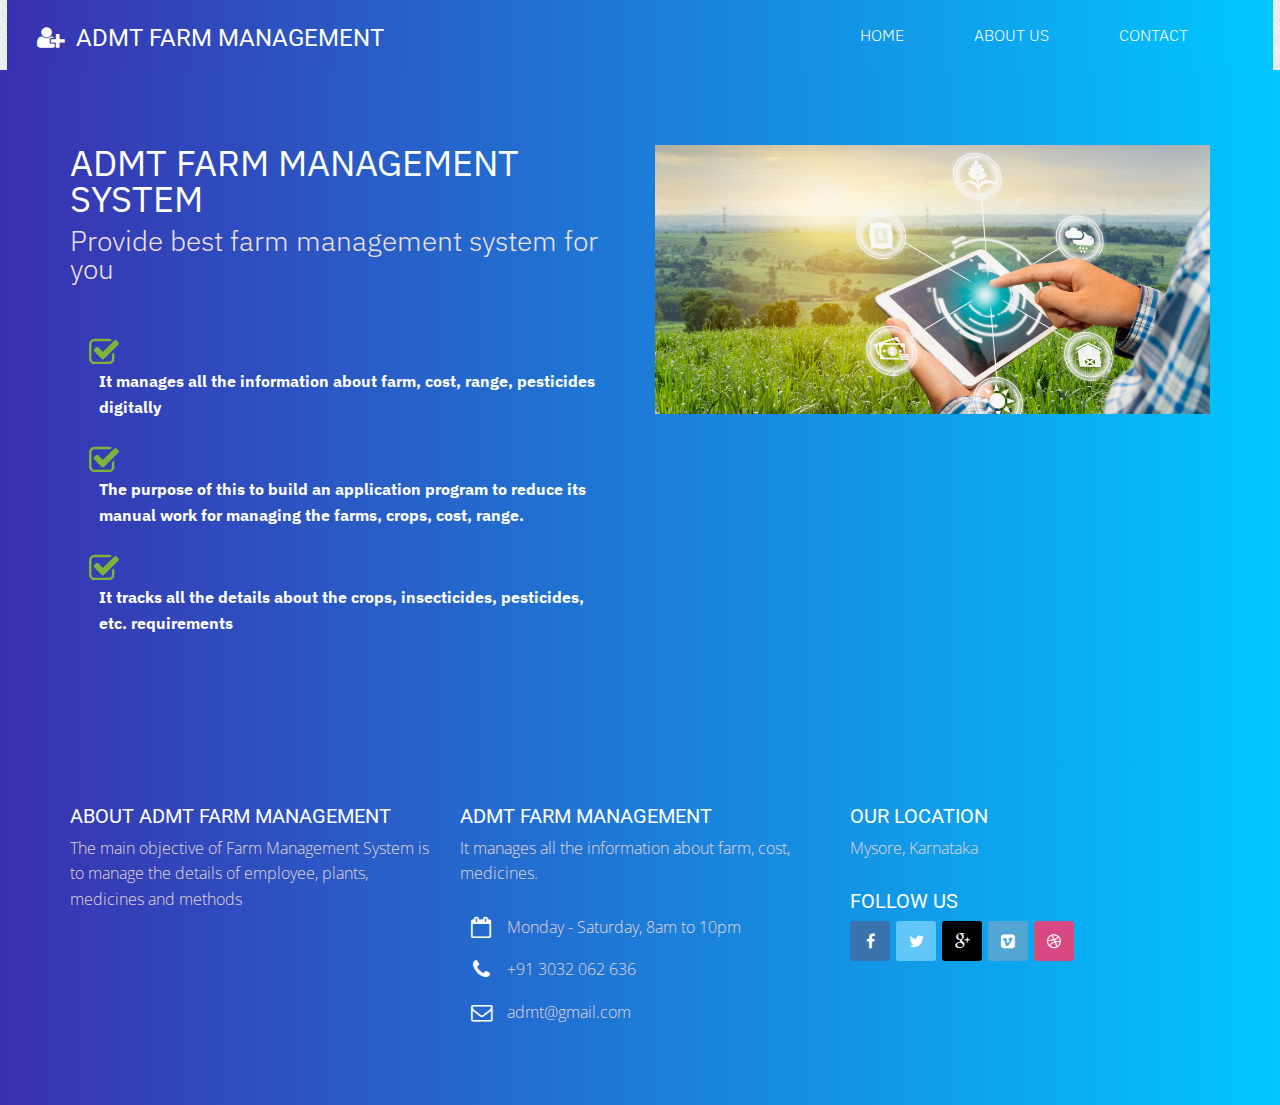
<file: Forum/services.html>
<!DOCTYPE html>
<html lang="en">

<head>
  <meta charset="utf-8">
  <meta name="viewport" content="width=device-width, initial-scale=1.0">
  <title>About us</title>

  <!-- css -->
  <link rel="shortcut icon" type="image/x-icon" href="images/logo.jpg" />
  <link href="css/bootstrap.min.css" rel="stylesheet" type="text/css">

  <link href="font-awesome/css/font-awesome.min.css" rel="stylesheet" type="text/css" />
 <link rel="stylesheet" href="vendor/fontawesome/css/font-awesome.min.css">
  <link href="css/animate.css" rel="stylesheet" />
  <link href="https://fonts.googleapis.com/css?family=IBM+Plex+Sans&display=swap" rel="stylesheet">
  <link href="css/style.css" rel="stylesheet">

  <!-- boxed bg -->
  <link id="bodybg" href="bodybg/bg1.css" rel="stylesheet" type="text/css" />
  <!-- template skin -->
  <link id="t-colors" href="color/default.css" rel="stylesheet">

<style >
  .bg-skin {
    background: #0062cc;
    
  }


  .nav>li>a:hover, .nav>li>a:focus {
    text-decoration: none;
    background-color: #251f1f00;
    /* color: blue; */
}

.btn-skin {
  background-color: #0062cc;
    border-color: #0062cc;
}
.box h4 {
    font-size: 24px;
    color: white;
    font-family: 'IBM Plex Sans', sans-serif;
}
.service-desc h5 {
    margin-bottom: 10px;
     color: white;
    font-family: 'IBM Plex Sans', sans-serif;
}
.fa-stethoscope:before {
  color: white;
}

.fa-h-square:before {
    color: white;
}

.fa-wheelchair:before {
    color: white;
}

.fa-filter:before {
    color: white;
}

.fa-plus-square:before {
    color: white;
}

.fa-user-md:before {
    color: white;
    background: #00ffff2b;
}

.fa-check:before {
    background: #084dbe;
}

.fa-list-alt:before {
    background: #005cd0;
}

.fa-hospital-o:before {
    background: #0eacf0de
}

.fa-heartbeat:before {
    color: white;
}

footer .widget h5 {
    font-size: 20px;
    margin-bottom: 10px;
    text-transform: uppercase;
    color: white;
}

.intro-content {
    /*background: url(../img/dummy/bg1.jpg) no-repeat top center;*/
    background:-webkit-linear-gradient(left, #3931af, #00c6ff);
    padding: 200px 0 60px;
}


</style>
</head>


<body>

  <div class="container navigation" style="background: -webkit-linear-gradient(left, #3931af, #00c6ff);width: 98.85vw;height: 70px;padding-top: 10px;">

        <div class="navbar-header page-scroll">
          <button type="button" class="navbar-toggle" data-toggle="collapse" data-target=".navbar-main-collapse">
                    <i class="fa fa-bars"></i>
                </button>
          <a class="navbar-brand js-scroll-trigger" href="index.php" style="margin-top: 0px;font-family: 'IBM Plex Sans', sans-serif;"><h5 style="color: white;"><i class="fa fa-user-plus" aria-hidden="true"></i>&nbsp ADMT FARM MANAGEMENT</h5></a>
        </div>

        <div class="collapse navbar-collapse navbar-right navbar-main-collapse">
          <ul class="nav navbar-nav">
            <li class="active" style="margin-right: 40px;font-family: 'IBM Plex Sans', sans-serif;"><a href="index.php" style="color: white">HOME</a></li>
            <li class="active" style="margin-right: 40px;font-family: 'IBM Plex Sans', sans-serif;"><a href="services.html" style="color: white">ABOUT US</a></li>
            <li><a href="contact.html" style="margin-right: 40px;font-family: 'IBM Plex Sans', sans-serif;color: white">CONTACT</a></li>
              </ul>
        </div>
  
      </div>


  <div id="wrapper">

<section id="intro" class="intro"  style="font-family: 'IBM Plex Sans', sans-serif;">
      <div class="intro-content" style="padding-top: 75px;">
        <div class="container">
          <div class="row">
            <div class="col-lg-6">
              <div class="wow fadeInDown" data-wow-offset="0" data-wow-delay="0.1s">
                <h2 style="font-family: 'IBM Plex Sans', sans-serif;color: white">ADMT FARM MANAGEMENT SYSTEM</h2>
              </div>
              <div class="wow fadeInUp" data-wow-offset="0" data-wow-delay="0.1s">
                <h4 class="h-light" style="font-family: 'IBM Plex Sans', sans-serif;color: #efe1e1">Provide best farm management system for you</h4>
              </div>
              <div class="well well-trans" style="background:#ffffff00;color: white">
                <div class="wow fadeInRight" data-wow-delay="0.1s">

                  <ul class="lead-list">
                    <li><span class="fa fa-check-square-o fa-2x icon-success"></span> <span class="list"><strong>It manages all the information about farm, cost, range, pesticides digitally</strong></span></li>
                    <li><span class="fa fa-check-square-o fa-2x icon-success"></span> <span class="list"><strong>The purpose of this to build an application program to reduce its manual work for managing the farms, crops, cost, range. </strong></span></li>
                    <li><span class="fa fa-check-square-o fa-2x icon-success"></span> <span class="list"><strong>It tracks all the details about the crops, insecticides, pesticides, etc.  requirements</strong></span></li>
                  </ul>
                  <!--<p class="text-right wow bounceIn" data-wow-delay="0.4s">
                    <a href="#" class="btn btn-skin btn-lg" style="background:white;color:#006ccf">Learn more <i class="fa fa-angle-right"></i></a>
                  </p>-->
                </div>
              </div>


            </div>
            <div class="col-lg-6">
              <div class="wow fadeInUp" data-wow-duration="2s" data-wow-delay="0.2s">
                <img src="ser1.png" class="img-responsive" alt="" />
              </div>
            </div>
          </div>
        </div>
      </div>
    </section>


    <footer style="background: -webkit-linear-gradient(left, #3931af, #00c6ff);color: #e4d6d6">

      <div class="container">
        <div class="row">
          <div class="col-sm-6 col-md-4">
            <div class="wow fadeInDown" data-wow-delay="0.1s">
              <div class="widget">
                <h5>About ADMT FARM MANAGEMENT</h5>
                <p>
                  The main objective of Farm Management System is to manage the details of employee, plants, medicines and methods
                </p>
              </div>
            </div>
            <div class="wow fadeInDown" data-wow-delay="0.1s">
              <div class="widget">
                <h5>Information</h5>
                <ul >
                  <li><a style="color: #e4d6d6" href="#">Home</a></li>
                  <li><a style="color: #e4d6d6" href="#">Plants</a></li>
                  <li><a style="color: #e4d6d6"href="#">Medicine</a></li>
                  <li><a style="color: #e4d6d6" href="#">Terms & conditions</a></li>
                </ul>
              </div>
            </div>
          </div>
          <div class="col-sm-6 col-md-4">
            <div class="wow fadeInDown" data-wow-delay="0.1s">
              <div class="widget">
                <h5>ADMT Farm Management</h5>
                <p>
                  It manages all the information about farm, cost, medicines.
                </p>
                <ul>
                  <li>
                    <span class="fa-stack fa-lg">
                  <i class="fa fa-calendar-o fa-stack-1x fa-inverse"></i>
                </span> Monday - Saturday, 8am to 10pm
                  </li>
                  <li>
                    <span class="fa-stack fa-lg">
                  <i class="fa fa-phone fa-stack-1x fa-inverse"></i>
                </span> +91 3032 062 636
                  </li>
                  <li>
                    <span class="fa-stack fa-lg">
                  <i class="fa fa-envelope-o fa-stack-1x fa-inverse"></i>
                </span> admt@gmail.com
                  </li>

                </ul>
              </div>
            </div>
          </div>
          <div class="col-sm-6 col-md-4">
            <div class="wow fadeInDown" data-wow-delay="0.1s">
              <div class="widget">
                <h5>Our location</h5>
                <p>Mysore, Karnataka</p>

              </div>
            </div>
            <div class="wow fadeInDown" data-wow-delay="0.1s">
              <div class="widget">
                <h5>Follow us</h5>
                <ul class="company-social">
                  <li class="social-facebook"><a href="#"><i class="fa fa-facebook"></i></a></li>
                  <li class="social-twitter"><a href="#"><i class="fa fa-twitter"></i></a></li>
                  <li class="social-google"><a href="#"><i class="fa fa-google-plus"></i></a></li>
                  <li class="social-vimeo"><a href="#"><i class="fa fa-vimeo-square"></i></a></li>
                  <li class="social-dribble"><a href="#"><i class="fa fa-dribbble"></i></a></li>
                </ul>
              </div>
            </div>
          </div>
        </div>
      </div>
      
    </footer>


  </div>


  <!-- Core JavaScript Files -->
  <script src="js/jquery.min.js"></script>
  <script src="js/bootstrap.min.js"></script>
  <script src="js/jquery.easing.min.js"></script>
  <script src="js/wow.min.js"></script>
  <script src="js/jquery.scrollTo.js"></script>
  <script src="js/jquery.appear.js"></script>
  <script src="js/stellar.js"></script>
  <script src="plugins/cubeportfolio/js/jquery.cubeportfolio.min.js"></script>
  <script src="js/owl.carousel.min.js"></script>
  <script src="js/nivo-lightbox.min.js"></script>
  <script src="js/custom.js"></script>
</body>
</html>
</file>
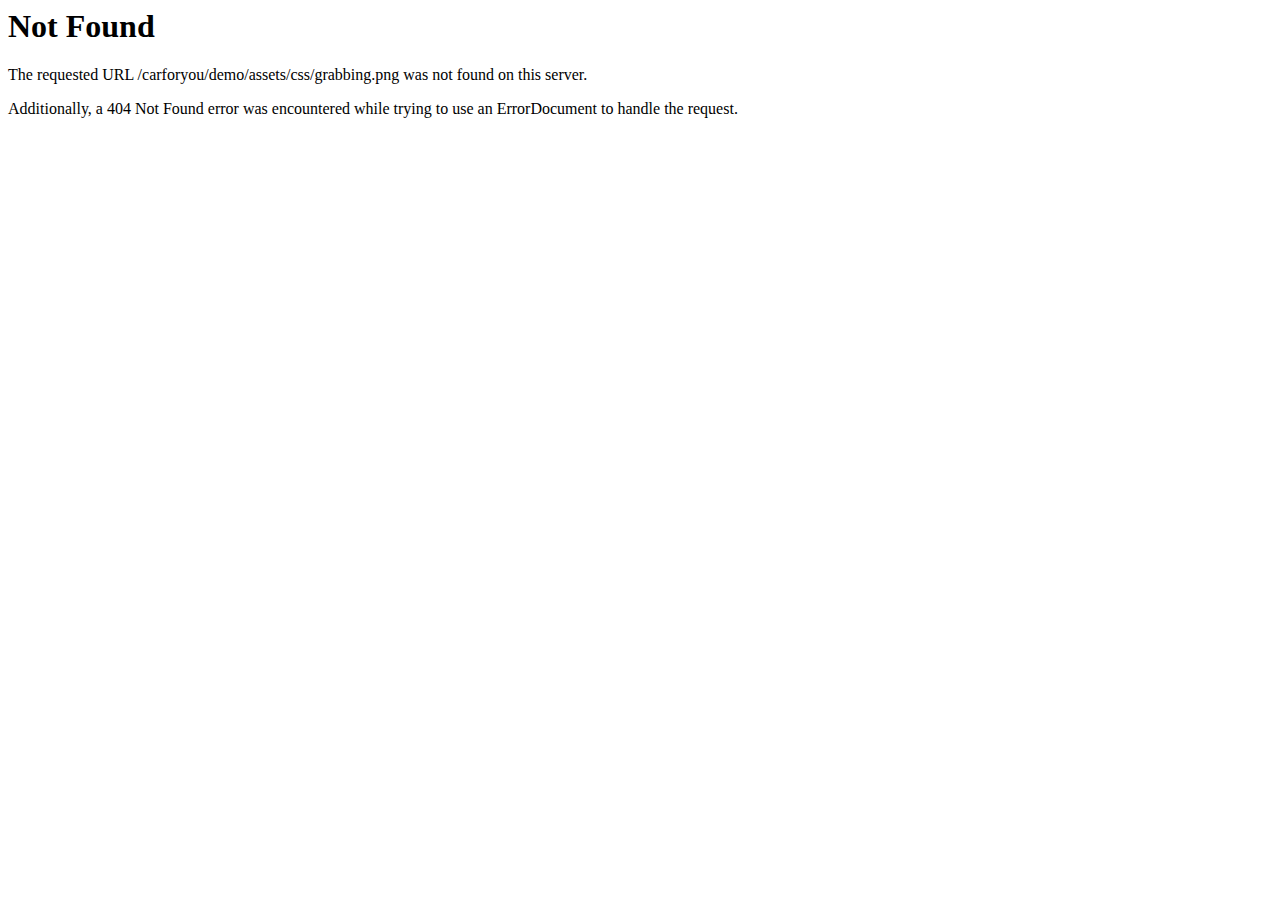
<file: Agriculture Equpment Rental/assets/css/grabbing.html>
<!DOCTYPE HTML PUBLIC "-//IETF//DTD HTML 2.0//EN">
<html><head>
<title>404 Not Found</title>
</head><body>
<h1>Not Found</h1>
<p>The requested URL /carforyou/demo/assets/css/grabbing.png was not found on this server.</p>
<p>Additionally, a 404 Not Found
error was encountered while trying to use an ErrorDocument to handle the request.</p>
</body></html>
</file>
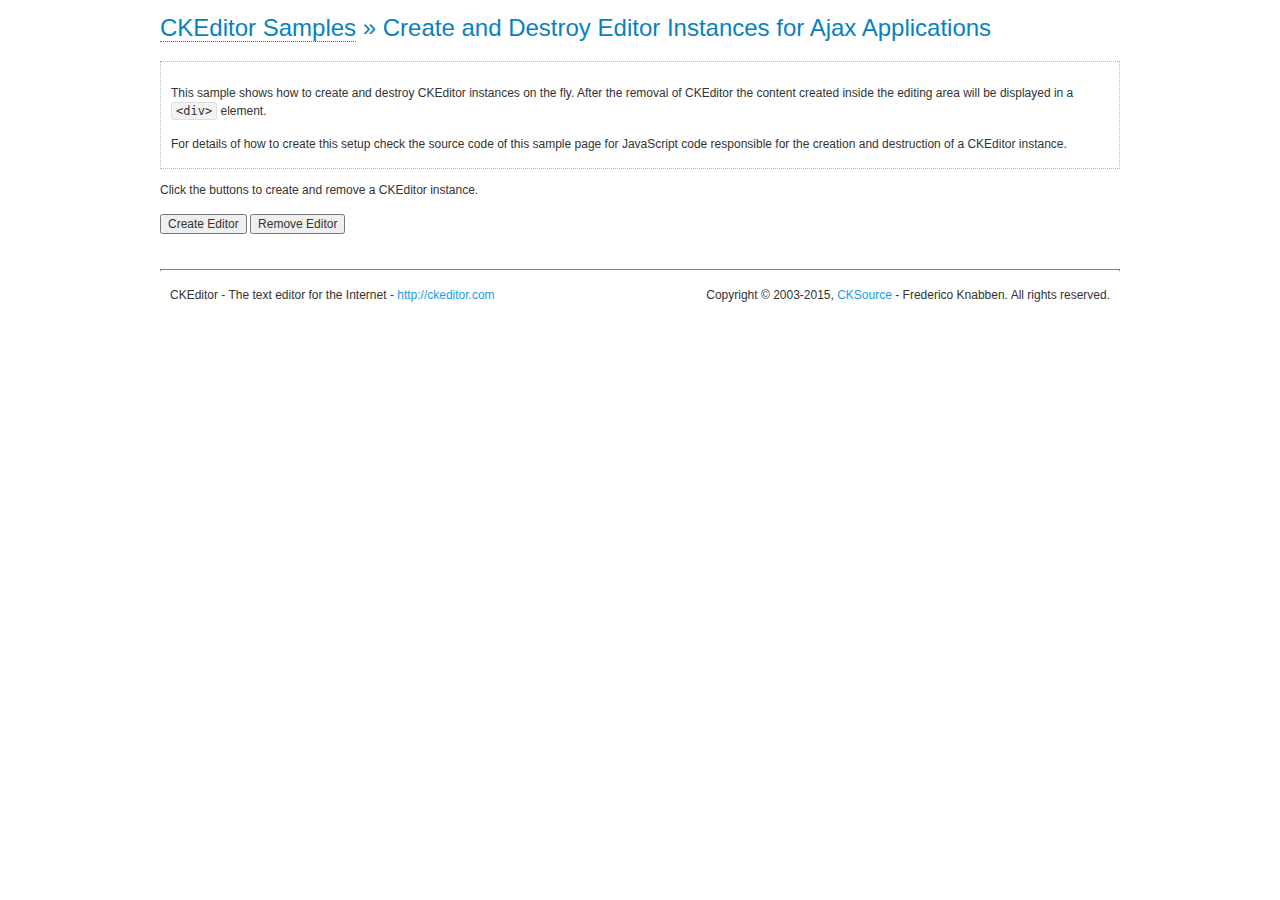
<file: Forum/vendor/ckeditor/samples/ajax.html>
<!DOCTYPE html>
<!--
Copyright (c) 2003-2015, CKSource - Frederico Knabben. All rights reserved.
For licensing, see LICENSE.md or http://ckeditor.com/license
-->
<html>
<head>
	<meta charset="utf-8">
	<title>Ajax &mdash; CKEditor Sample</title>
	<script src="../ckeditor.js"></script>
	<link rel="stylesheet" href="sample.css">
	<script>

		var editor, html = '';

		function createEditor() {
			if ( editor )
				return;

			// Create a new editor inside the <div id="editor">, setting its value to html
			var config = {};
			editor = CKEDITOR.appendTo( 'editor', config, html );
		}

		function removeEditor() {
			if ( !editor )
				return;

			// Retrieve the editor contents. In an Ajax application, this data would be
			// sent to the server or used in any other way.
			document.getElementById( 'editorcontents' ).innerHTML = html = editor.getData();
			document.getElementById( 'contents' ).style.display = '';

			// Destroy the editor.
			editor.destroy();
			editor = null;
		}

	</script>
</head>
<body>
	<h1 class="samples">
		<a href="index.html">CKEditor Samples</a> &raquo; Create and Destroy Editor Instances for Ajax Applications
	</h1>
	<div class="description">
		<p>
			This sample shows how to create and destroy CKEditor instances on the fly. After the removal of CKEditor the content created inside the editing
			area will be displayed in a <code>&lt;div&gt;</code> element.
		</p>
		<p>
			For details of how to create this setup check the source code of this sample page
			for JavaScript code responsible for the creation and destruction of a CKEditor instance.
		</p>
	</div>
	<p>Click the buttons to create and remove a CKEditor instance.</p>
	<p>
		<input onclick="createEditor();" type="button" value="Create Editor">
		<input onclick="removeEditor();" type="button" value="Remove Editor">
	</p>
	<!-- This div will hold the editor. -->
	<div id="editor">
	</div>
	<div id="contents" style="display: none">
		<p>
			Edited Contents:
		</p>
		<!-- This div will be used to display the editor contents. -->
		<div id="editorcontents">
		</div>
	</div>
	<div id="footer">
		<hr>
		<p>
			CKEditor - The text editor for the Internet - <a class="samples" href="http://ckeditor.com/">http://ckeditor.com</a>
		</p>
		<p id="copy">
			Copyright &copy; 2003-2015, <a class="samples" href="http://cksource.com/">CKSource</a> - Frederico
			Knabben. All rights reserved.
		</p>
	</div>
</body>
</html>
</file>
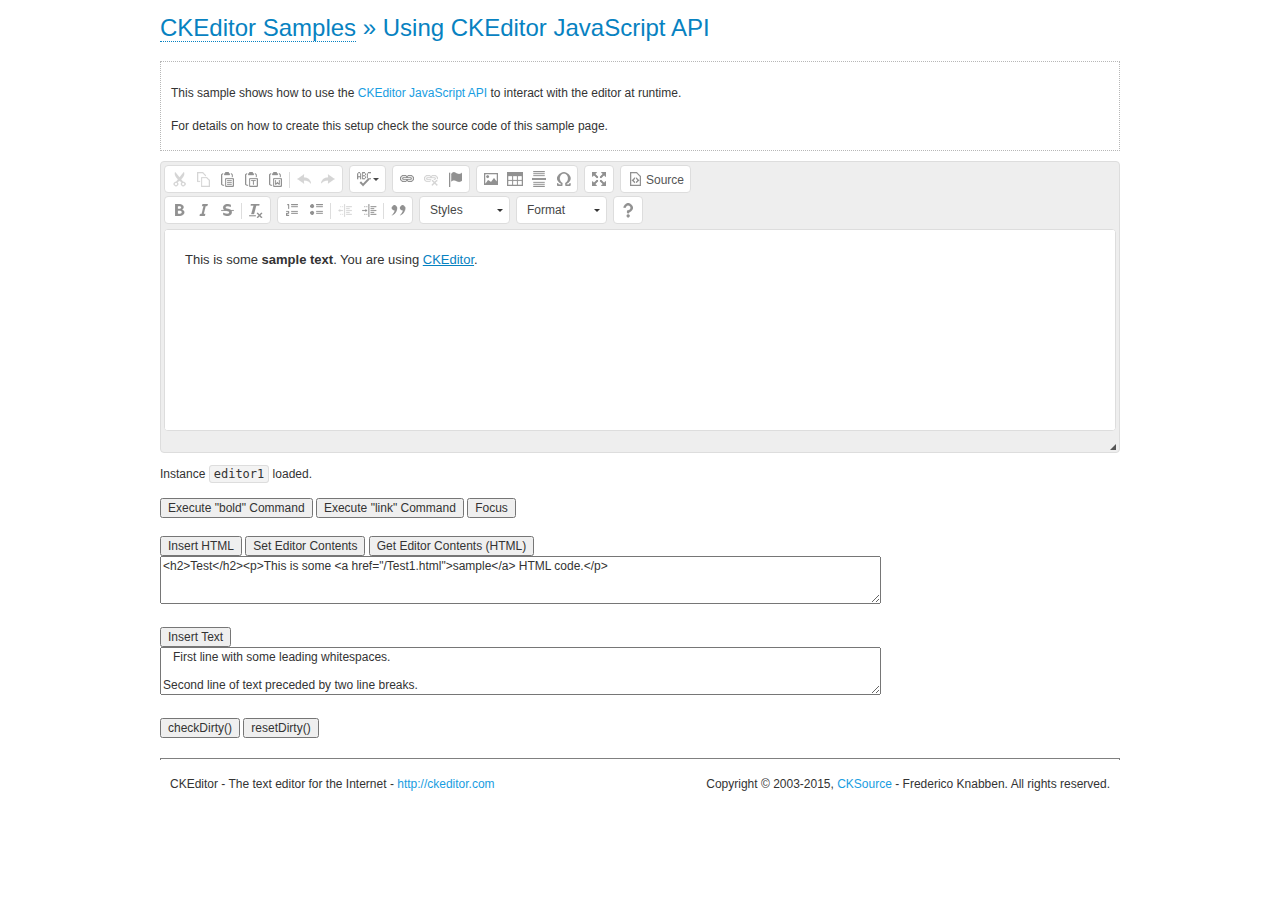
<file: Forum/vendor/ckeditor/samples/api.html>
<!DOCTYPE html>
<!--
Copyright (c) 2003-2015, CKSource - Frederico Knabben. All rights reserved.
For licensing, see LICENSE.md or http://ckeditor.com/license
-->
<html>
<head>
	<meta charset="utf-8">
	<title>API Usage &mdash; CKEditor Sample</title>
	<script src="../ckeditor.js"></script>
	<link href="sample.css" rel="stylesheet">
	<script>

// The instanceReady event is fired, when an instance of CKEditor has finished
// its initialization.
CKEDITOR.on( 'instanceReady', function( ev ) {
	// Show the editor name and description in the browser status bar.
	document.getElementById( 'eMessage' ).innerHTML = 'Instance <code>' + ev.editor.name + '<\/code> loaded.';

	// Show this sample buttons.
	document.getElementById( 'eButtons' ).style.display = 'block';
});

function InsertHTML() {
	// Get the editor instance that we want to interact with.
	var editor = CKEDITOR.instances.editor1;
	var value = document.getElementById( 'htmlArea' ).value;

	// Check the active editing mode.
	if ( editor.mode == 'wysiwyg' )
	{
		// Insert HTML code.
		// http://docs.ckeditor.com/#!/api/CKEDITOR.editor-method-insertHtml
		editor.insertHtml( value );
	}
	else
		alert( 'You must be in WYSIWYG mode!' );
}

function InsertText() {
	// Get the editor instance that we want to interact with.
	var editor = CKEDITOR.instances.editor1;
	var value = document.getElementById( 'txtArea' ).value;

	// Check the active editing mode.
	if ( editor.mode == 'wysiwyg' )
	{
		// Insert as plain text.
		// http://docs.ckeditor.com/#!/api/CKEDITOR.editor-method-insertText
		editor.insertText( value );
	}
	else
		alert( 'You must be in WYSIWYG mode!' );
}

function SetContents() {
	// Get the editor instance that we want to interact with.
	var editor = CKEDITOR.instances.editor1;
	var value = document.getElementById( 'htmlArea' ).value;

	// Set editor contents (replace current contents).
	// http://docs.ckeditor.com/#!/api/CKEDITOR.editor-method-setData
	editor.setData( value );
}

function GetContents() {
	// Get the editor instance that you want to interact with.
	var editor = CKEDITOR.instances.editor1;

	// Get editor contents
	// http://docs.ckeditor.com/#!/api/CKEDITOR.editor-method-getData
	alert( editor.getData() );
}

function ExecuteCommand( commandName ) {
	// Get the editor instance that we want to interact with.
	var editor = CKEDITOR.instances.editor1;

	// Check the active editing mode.
	if ( editor.mode == 'wysiwyg' )
	{
		// Execute the command.
		// http://docs.ckeditor.com/#!/api/CKEDITOR.editor-method-execCommand
		editor.execCommand( commandName );
	}
	else
		alert( 'You must be in WYSIWYG mode!' );
}

function CheckDirty() {
	// Get the editor instance that we want to interact with.
	var editor = CKEDITOR.instances.editor1;
	// Checks whether the current editor contents present changes when compared
	// to the contents loaded into the editor at startup
	// http://docs.ckeditor.com/#!/api/CKEDITOR.editor-method-checkDirty
	alert( editor.checkDirty() );
}

function ResetDirty() {
	// Get the editor instance that we want to interact with.
	var editor = CKEDITOR.instances.editor1;
	// Resets the "dirty state" of the editor (see CheckDirty())
	// http://docs.ckeditor.com/#!/api/CKEDITOR.editor-method-resetDirty
	editor.resetDirty();
	alert( 'The "IsDirty" status has been reset' );
}

function Focus() {
	CKEDITOR.instances.editor1.focus();
}

function onFocus() {
	document.getElementById( 'eMessage' ).innerHTML = '<b>' + this.name + ' is focused </b>';
}

function onBlur() {
	document.getElementById( 'eMessage' ).innerHTML = this.name + ' lost focus';
}

	</script>

</head>
<body>
	<h1 class="samples">
		<a href="index.html">CKEditor Samples</a> &raquo; Using CKEditor JavaScript API
	</h1>
	<div class="description">
	<p>
		This sample shows how to use the
		<a class="samples" href="http://docs.ckeditor.com/#!/api/CKEDITOR.editor">CKEditor JavaScript API</a>
		to interact with the editor at runtime.
	</p>
	<p>
		For details on how to create this setup check the source code of this sample page.
	</p>
	</div>

	<!-- This <div> holds alert messages to be display in the sample page. -->
	<div id="alerts">
		<noscript>
			<p>
				<strong>CKEditor requires JavaScript to run</strong>. In a browser with no JavaScript
				support, like yours, you should still see the contents (HTML data) and you should
				be able to edit it normally, without a rich editor interface.
			</p>
		</noscript>
	</div>
	<form action="../../../samples/sample_posteddata.php" method="post">
		<textarea cols="100" id="editor1" name="editor1" rows="10">&lt;p&gt;This is some &lt;strong&gt;sample text&lt;/strong&gt;. You are using &lt;a href="http://ckeditor.com/"&gt;CKEditor&lt;/a&gt;.&lt;/p&gt;</textarea>

		<script>
			// Replace the <textarea id="editor1"> with an CKEditor instance.
			CKEDITOR.replace( 'editor1', {
				on: {
					focus: onFocus,
					blur: onBlur,

					// Check for availability of corresponding plugins.
					pluginsLoaded: function( evt ) {
						var doc = CKEDITOR.document, ed = evt.editor;
						if ( !ed.getCommand( 'bold' ) )
							doc.getById( 'exec-bold' ).hide();
						if ( !ed.getCommand( 'link' ) )
							doc.getById( 'exec-link' ).hide();
					}
				}
			});
		</script>

		<p id="eMessage">
		</p>

		<div id="eButtons" style="display: none">
			<input id="exec-bold" onclick="ExecuteCommand('bold');" type="button" value="Execute &quot;bold&quot; Command">
			<input id="exec-link" onclick="ExecuteCommand('link');" type="button" value="Execute &quot;link&quot; Command">
			<input onclick="Focus();" type="button" value="Focus">
			<br><br>
			<input onclick="InsertHTML();" type="button" value="Insert HTML">
			<input onclick="SetContents();" type="button" value="Set Editor Contents">
			<input onclick="GetContents();" type="button" value="Get Editor Contents (HTML)">
			<br>
			<textarea cols="100" id="htmlArea" rows="3">&lt;h2&gt;Test&lt;/h2&gt;&lt;p&gt;This is some &lt;a href="/Test1.html"&gt;sample&lt;/a&gt; HTML code.&lt;/p&gt;</textarea>
			<br>
			<br>
			<input onclick="InsertText();" type="button" value="Insert Text">
			<br>
			<textarea cols="100" id="txtArea" rows="3">   First line with some leading whitespaces.

Second line of text preceded by two line breaks.</textarea>
			<br>
			<br>
			<input onclick="CheckDirty();" type="button" value="checkDirty()">
			<input onclick="ResetDirty();" type="button" value="resetDirty()">
		</div>
	</form>
	<div id="footer">
		<hr>
		<p>
			CKEditor - The text editor for the Internet - <a class="samples" href="http://ckeditor.com/">http://ckeditor.com</a>
		</p>
		<p id="copy">
			Copyright &copy; 2003-2015, <a class="samples" href="http://cksource.com/">CKSource</a> - Frederico
			Knabben. All rights reserved.
		</p>
	</div>
</body>
</html>
</file>
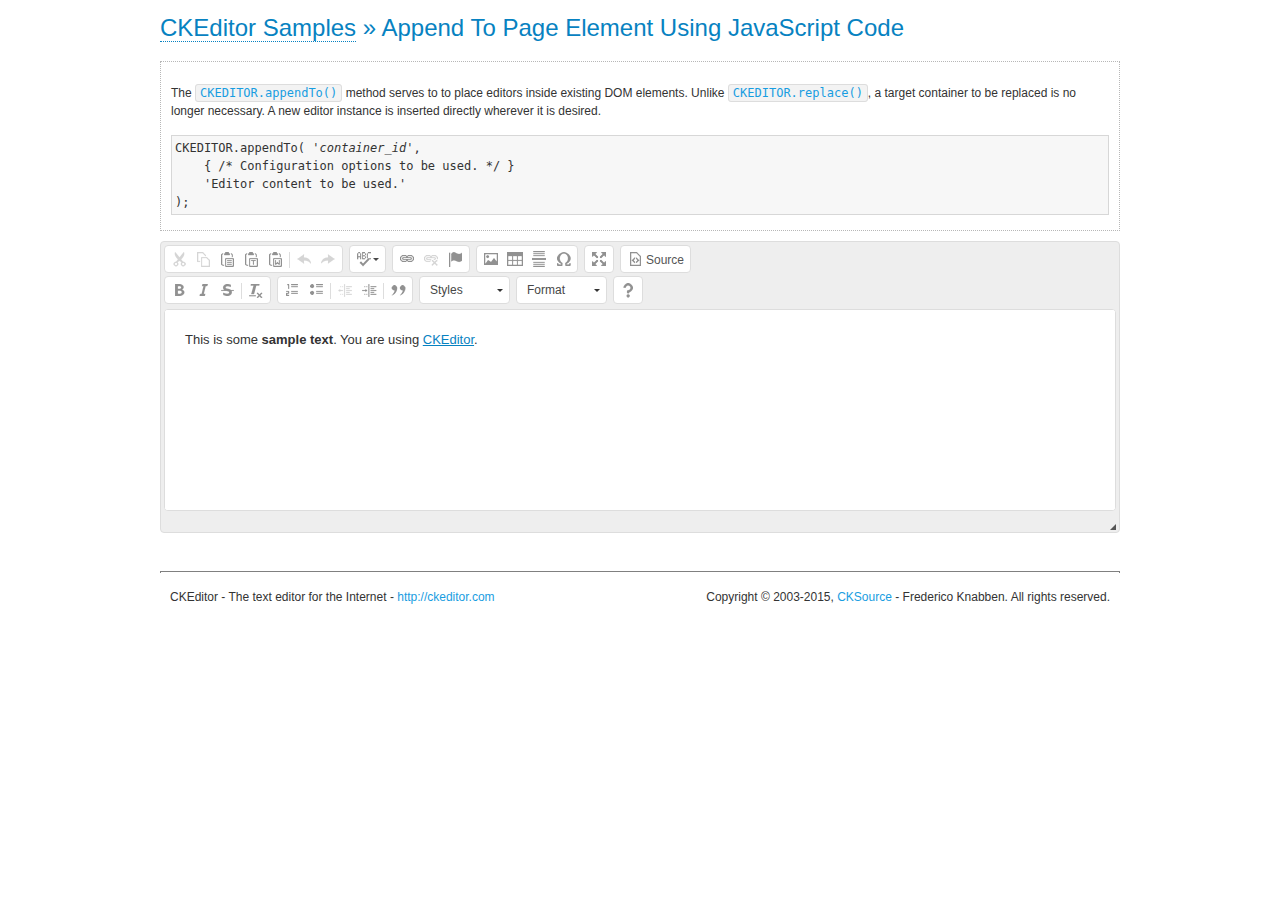
<file: Forum/vendor/ckeditor/samples/appendto.html>
<!DOCTYPE html>
<!--
Copyright (c) 2003-2015, CKSource - Frederico Knabben. All rights reserved.
For licensing, see LICENSE.md or http://ckeditor.com/license
-->
<html>
<head>
	<meta charset="utf-8">
	<title>Append To Page Element Using JavaScript Code &mdash; CKEditor Sample</title>
	<script src="../ckeditor.js"></script>
	<link rel="stylesheet" href="sample.css">
</head>
<body>
	<h1 class="samples">
		<a href="index.html">CKEditor Samples</a> &raquo; Append To Page Element Using JavaScript Code
	</h1>
	<div id="section1">
		<div class="description">
			<p>
				The <code><a class="samples" href="http://docs.ckeditor.com/#!/api/CKEDITOR-method-appendTo">CKEDITOR.appendTo()</a></code> method serves to to place editors inside existing DOM elements. Unlike <code><a class="samples" href="http://docs.ckeditor.com/#!/api/CKEDITOR-method-replace">CKEDITOR.replace()</a></code>,
				a target container to be replaced is no longer necessary. A new editor
				instance is inserted directly wherever it is desired.
			</p>
<pre class="samples">CKEDITOR.appendTo( '<em>container_id</em>',
	{ /* Configuration options to be used. */ }
	'Editor content to be used.'
);</pre>
		</div>
		<script>

			// This call can be placed at any point after the
			// DOM element to append CKEditor to or inside the <head><script>
			// in a window.onload event handler.

			// Append a CKEditor instance using the default configuration and the
			// provided content to the <div> element of ID "section1".
			CKEDITOR.appendTo( 'section1',
				null,
				'<p>This is some <strong>sample text</strong>. You are using <a href="http://ckeditor.com/">CKEditor</a>.</p>'
			);

		</script>
	</div>
	<br>
	<div id="footer">
		<hr>
		<p>
			CKEditor - The text editor for the Internet - <a class="samples" href="http://ckeditor.com/">http://ckeditor.com</a>
		</p>
		<p id="copy">
			Copyright &copy; 2003-2015, <a class="samples" href="http://cksource.com/">CKSource</a> - Frederico
			Knabben. All rights reserved.
		</p>
	</div>
</body>
</html>
</file>
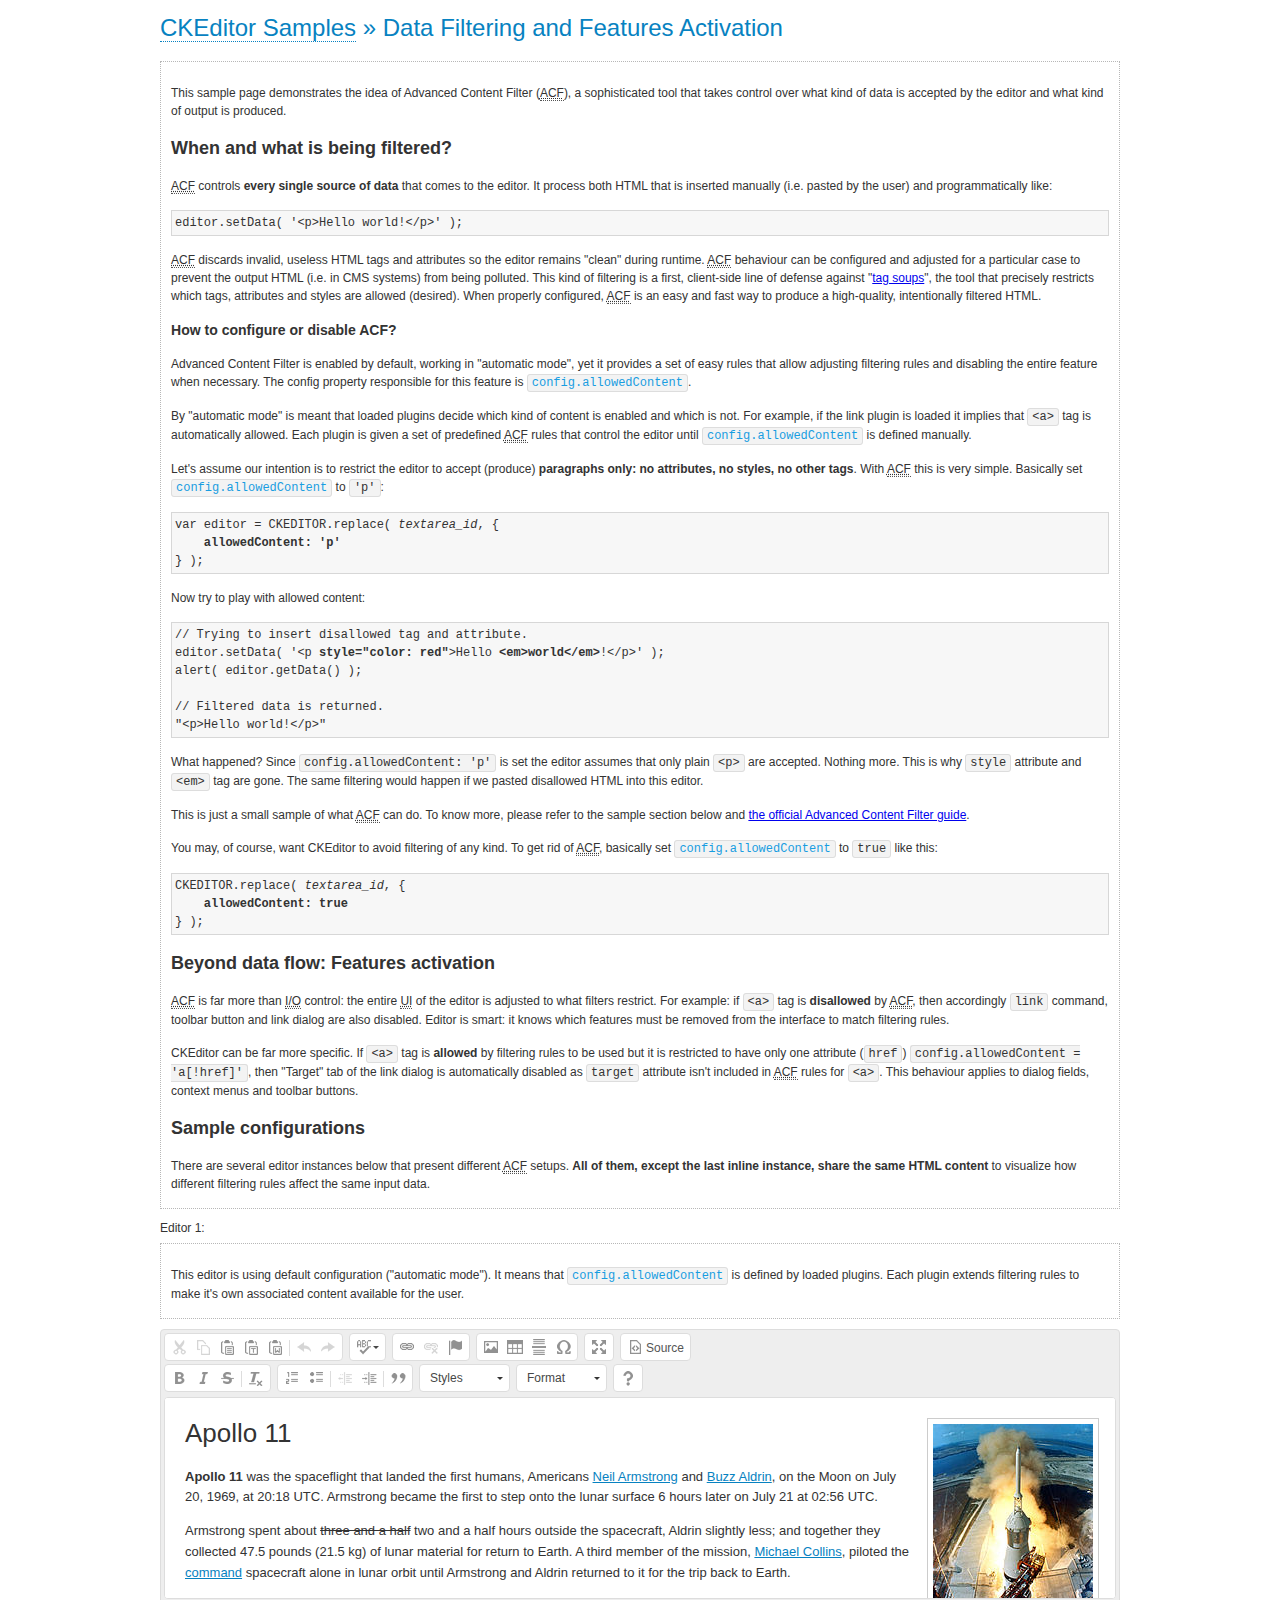
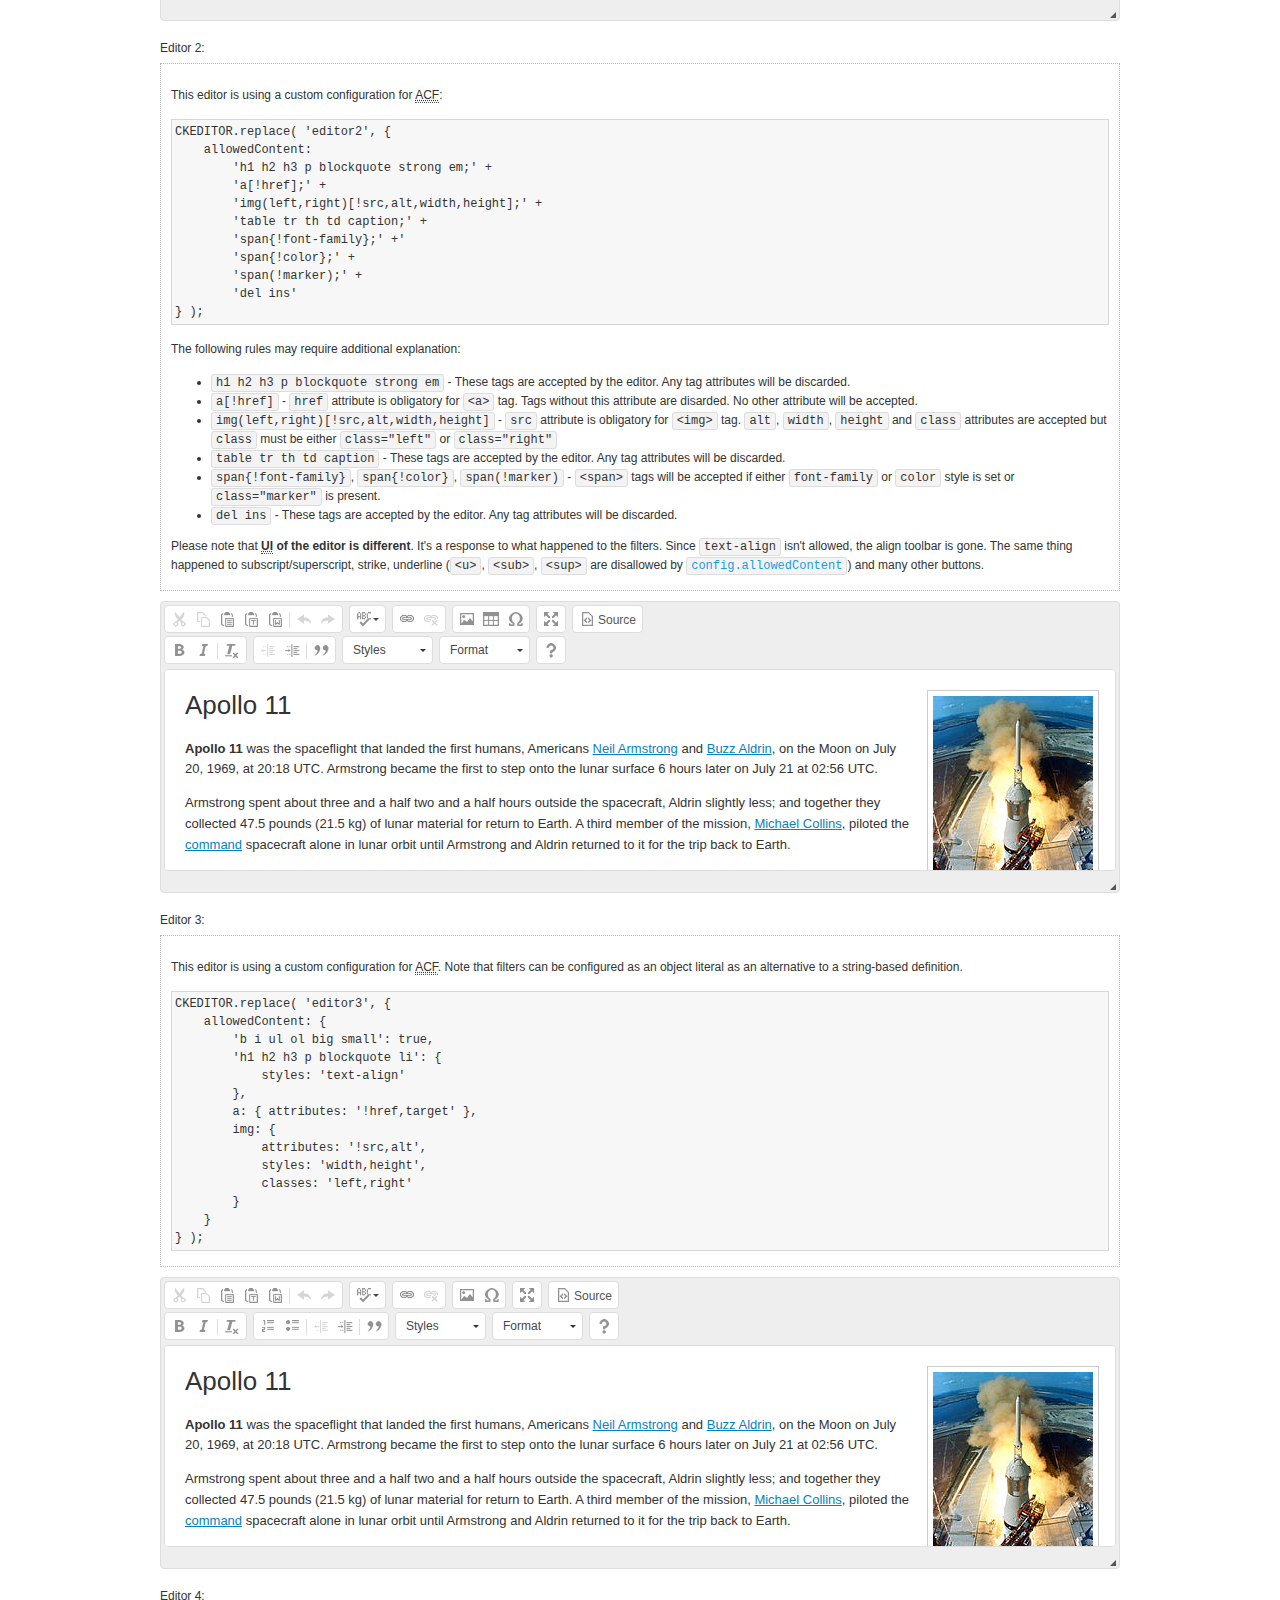
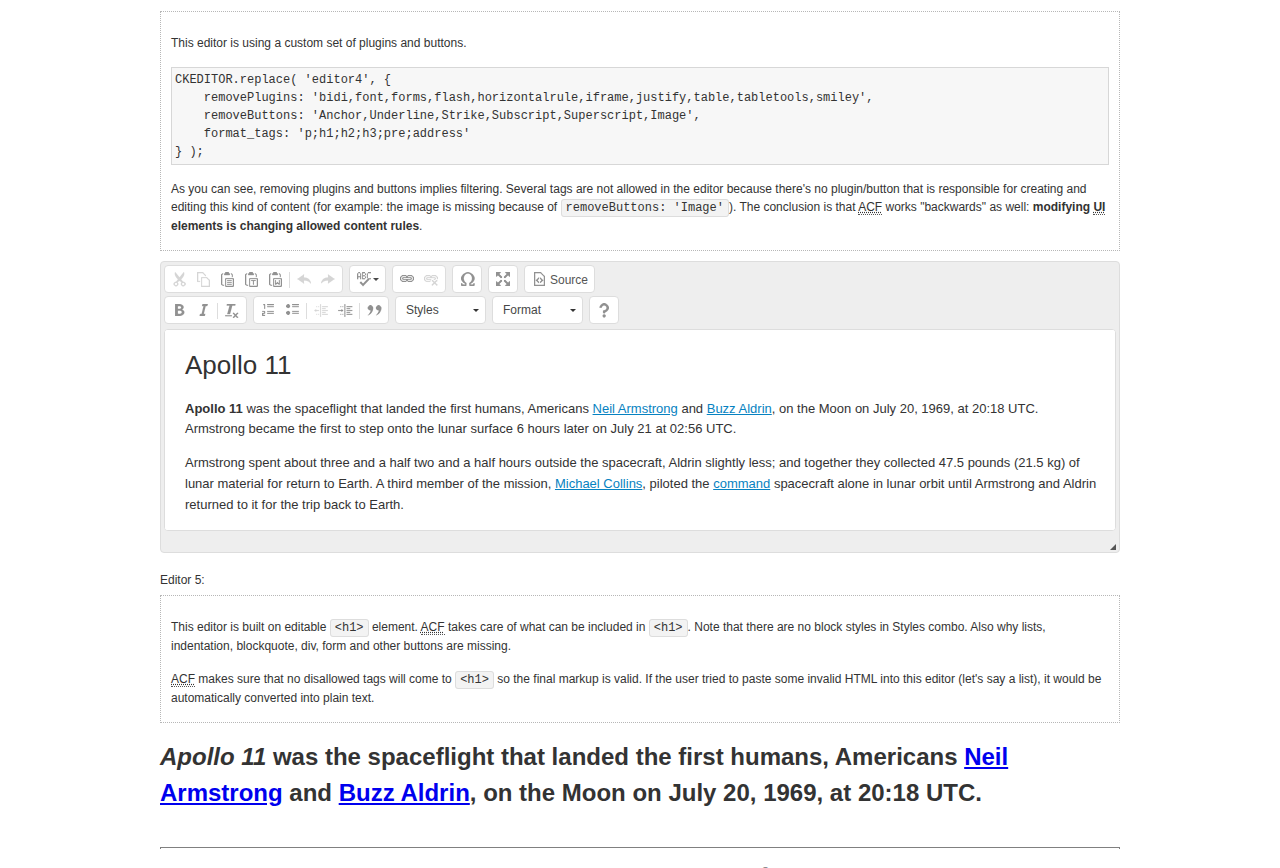
<file: Forum/vendor/ckeditor/samples/datafiltering.html>
<!DOCTYPE html>
<!--
Copyright (c) 2003-2015, CKSource - Frederico Knabben. All rights reserved.
For licensing, see LICENSE.md or http://ckeditor.com/license
-->
<html>
<head>
	<meta charset="utf-8">
	<title>Data Filtering &mdash; CKEditor Sample</title>
	<script src="../ckeditor.js"></script>
	<link rel="stylesheet" href="sample.css">
	<script>
		// Remove advanced tabs for all editors.
		CKEDITOR.config.removeDialogTabs = 'image:advanced;link:advanced;flash:advanced;creatediv:advanced;editdiv:advanced';
	</script>
</head>
<body>
	<h1 class="samples">
		<a href="index.html">CKEditor Samples</a> &raquo; Data Filtering and Features Activation
	</h1>
	<div class="description">
		<p>
			This sample page demonstrates the idea of Advanced Content Filter
			(<abbr title="Advanced Content Filter">ACF</abbr>), a sophisticated
			tool that takes control over what kind of data is accepted by the editor and what
			kind of output is produced.
		</p>
		<h2>When and what is being filtered?</h2>
		<p>
			<abbr title="Advanced Content Filter">ACF</abbr> controls
			<strong>every single source of data</strong> that comes to the editor.
			It process both HTML that is inserted manually (i.e. pasted by the user)
			and programmatically like:
		</p>
<pre class="samples">
editor.setData( '&lt;p&gt;Hello world!&lt;/p&gt;' );
</pre>
		<p>
			<abbr title="Advanced Content Filter">ACF</abbr> discards invalid,
			useless HTML tags and attributes so the editor remains "clean" during
			runtime. <abbr title="Advanced Content Filter">ACF</abbr> behaviour
			can be configured and adjusted for a particular case to prevent the
			output HTML (i.e. in CMS systems) from being polluted.

			This kind of filtering is a first, client-side line of defense
			against "<a href="http://en.wikipedia.org/wiki/Tag_soup">tag soups</a>",
			the tool that precisely restricts which tags, attributes and styles
			are allowed (desired). When properly configured, <abbr title="Advanced Content Filter">ACF</abbr>
			is an easy and fast way to produce a high-quality, intentionally filtered HTML.
		</p>

		<h3>How to configure or disable ACF?</h3>
		<p>
			Advanced Content Filter is enabled by default, working in "automatic mode", yet
			it provides a set of easy rules that allow adjusting filtering rules
			and disabling the entire feature when necessary. The config property
			responsible for this feature is <code><a class="samples"
			href="http://docs.ckeditor.com/#!/api/CKEDITOR.config-cfg-allowedContent">config.allowedContent</a></code>.
		</p>
		<p>
			By "automatic mode" is meant that loaded plugins decide which kind
			of content is enabled and which is not. For example, if the link
			plugin is loaded it implies that <code>&lt;a&gt;</code> tag is
			automatically allowed. Each plugin is given a set
			of predefined <abbr title="Advanced Content Filter">ACF</abbr> rules
			that control the editor until <code><a class="samples"
			href="http://docs.ckeditor.com/#!/api/CKEDITOR.config-cfg-allowedContent">
			config.allowedContent</a></code>
			is defined manually.
		</p>
		<p>
			Let's assume our intention is to restrict the editor to accept (produce) <strong>paragraphs
			only: no attributes, no styles, no other tags</strong>.
			With <abbr title="Advanced Content Filter">ACF</abbr>
			this is very simple. Basically set <code><a class="samples"
			href="http://docs.ckeditor.com/#!/api/CKEDITOR.config-cfg-allowedContent">
			config.allowedContent</a></code> to <code>'p'</code>:
		</p>
<pre class="samples">
var editor = CKEDITOR.replace( <em>textarea_id</em>, {
	<strong>allowedContent: 'p'</strong>
} );
</pre>
		<p>
			Now try to play with allowed content:
		</p>
<pre class="samples">
// Trying to insert disallowed tag and attribute.
editor.setData( '&lt;p <strong>style="color: red"</strong>&gt;Hello <strong>&lt;em&gt;world&lt;/em&gt;</strong>!&lt;/p&gt;' );
alert( editor.getData() );

// Filtered data is returned.
"&lt;p&gt;Hello world!&lt;/p&gt;"
</pre>
		<p>
			What happened? Since <code>config.allowedContent: 'p'</code> is set the editor assumes
			that only plain <code>&lt;p&gt;</code> are accepted. Nothing more. This is why
			<code>style</code> attribute and <code>&lt;em&gt;</code> tag are gone. The same
			filtering would happen if we pasted disallowed HTML into this editor.
		</p>
		<p>
			This is just a small sample of what <abbr title="Advanced Content Filter">ACF</abbr>
			can do. To know more, please refer to the sample section below and
			<a href="http://docs.ckeditor.com/#!/guide/dev_advanced_content_filter">the official Advanced Content Filter guide</a>.
		</p>
		<p>
			You may, of course, want CKEditor to avoid filtering of any kind.
			To get rid of <abbr title="Advanced Content Filter">ACF</abbr>,
			basically set <code><a class="samples"
			href="http://docs.ckeditor.com/#!/api/CKEDITOR.config-cfg-allowedContent">
			config.allowedContent</a></code> to <code>true</code> like this:
		</p>
<pre class="samples">
CKEDITOR.replace( <em>textarea_id</em>, {
	<strong>allowedContent: true</strong>
} );
</pre>

		<h2>Beyond data flow: Features activation</h2>
		<p>
			<abbr title="Advanced Content Filter">ACF</abbr> is far more than
			<abbr title="Input/Output">I/O</abbr> control: the entire
			<abbr title="User Interface">UI</abbr> of the editor is adjusted to what
			filters restrict. For example: if <code>&lt;a&gt;</code> tag is
			<strong>disallowed</strong>
			by <abbr title="Advanced Content Filter">ACF</abbr>,
			then accordingly <code>link</code> command, toolbar button and link dialog
			are also disabled. Editor is smart: it knows which features must be
			removed from the interface to match filtering rules.
		</p>
		<p>
			CKEditor can be far more specific. If <code>&lt;a&gt;</code> tag is
			<strong>allowed</strong> by filtering rules to be used but it is restricted
			to have only one attribute (<code>href</code>)
			<code>config.allowedContent = 'a[!href]'</code>, then
			"Target" tab of the link dialog is automatically disabled as <code>target</code>
			attribute isn't included in <abbr title="Advanced Content Filter">ACF</abbr> rules
			for <code>&lt;a&gt;</code>. This behaviour applies to dialog fields, context
			menus and toolbar buttons.
		</p>

		<h2>Sample configurations</h2>
		<p>
			There are several editor instances below that present different
			<abbr title="Advanced Content Filter">ACF</abbr> setups. <strong>All of them,
			except the last inline instance, share the same HTML content</strong> to visualize
			how different filtering rules affect the same input data.
		</p>
	</div>

	<div>
		<label for="editor1">
			Editor 1:
		</label>
		<div class="description">
			<p>
				This editor is using default configuration ("automatic mode"). It means that
				<code><a class="samples"
				href="http://docs.ckeditor.com/#!/api/CKEDITOR.config-cfg-allowedContent">
				config.allowedContent</a></code> is defined by loaded plugins.
				Each plugin extends filtering rules to make it's own associated content
				available for the user.
			</p>
		</div>
		<textarea cols="80" id="editor1" name="editor1" rows="10">
			&lt;h1&gt;&lt;img alt=&quot;Saturn V carrying Apollo 11&quot; class=&quot;right&quot; src=&quot;assets/sample.jpg&quot;/&gt; Apollo 11&lt;/h1&gt; &lt;p&gt;&lt;b&gt;Apollo 11&lt;/b&gt; was the spaceflight that landed the first humans, Americans &lt;a href=&quot;http://en.wikipedia.org/wiki/Neil_Armstrong&quot; title=&quot;Neil Armstrong&quot;&gt;Neil Armstrong&lt;/a&gt; and &lt;a href=&quot;http://en.wikipedia.org/wiki/Buzz_Aldrin&quot; title=&quot;Buzz Aldrin&quot;&gt;Buzz Aldrin&lt;/a&gt;, on the Moon on July 20, 1969, at 20:18 UTC. Armstrong became the first to step onto the lunar surface 6 hours later on July 21 at 02:56 UTC.&lt;/p&gt; &lt;p&gt;Armstrong spent about &lt;s&gt;three and a half&lt;/s&gt; two and a half hours outside the spacecraft, Aldrin slightly less; and together they collected 47.5 pounds (21.5&amp;nbsp;kg) of lunar material for return to Earth. A third member of the mission, &lt;a href=&quot;http://en.wikipedia.org/wiki/Michael_Collins_(astronaut)&quot; title=&quot;Michael Collins (astronaut)&quot;&gt;Michael Collins&lt;/a&gt;, piloted the &lt;a href=&quot;http://en.wikipedia.org/wiki/Apollo_Command/Service_Module&quot; title=&quot;Apollo Command/Service Module&quot;&gt;command&lt;/a&gt; spacecraft alone in lunar orbit until Armstrong and Aldrin returned to it for the trip back to Earth.&lt;/p&gt; &lt;h2&gt;Broadcasting and &lt;em&gt;quotes&lt;/em&gt; &lt;a id=&quot;quotes&quot; name=&quot;quotes&quot;&gt;&lt;/a&gt;&lt;/h2&gt; &lt;p&gt;Broadcast on live TV to a world-wide audience, Armstrong stepped onto the lunar surface and described the event as:&lt;/p&gt; &lt;blockquote&gt;&lt;p&gt;One small step for [a] man, one giant leap for mankind.&lt;/p&gt;&lt;/blockquote&gt; &lt;p&gt;Apollo 11 effectively ended the &lt;a href=&quot;http://en.wikipedia.org/wiki/Space_Race&quot; title=&quot;Space Race&quot;&gt;Space Race&lt;/a&gt; and fulfilled a national goal proposed in 1961 by the late U.S. President &lt;a href=&quot;http://en.wikipedia.org/wiki/John_F._Kennedy&quot; title=&quot;John F. Kennedy&quot;&gt;John F. Kennedy&lt;/a&gt; in a speech before the United States Congress:&lt;/p&gt; &lt;blockquote&gt;&lt;p&gt;[...] before this decade is out, of landing a man on the Moon and returning him safely to the Earth.&lt;/p&gt;&lt;/blockquote&gt; &lt;h2&gt;Technical details &lt;a id=&quot;tech-details&quot; name=&quot;tech-details&quot;&gt;&lt;/a&gt;&lt;/h2&gt; &lt;table align=&quot;right&quot; border=&quot;1&quot; bordercolor=&quot;#ccc&quot; cellpadding=&quot;5&quot; cellspacing=&quot;0&quot; style=&quot;border-collapse:collapse;margin:10px 0 10px 15px;&quot;&gt; &lt;caption&gt;&lt;strong&gt;Mission crew&lt;/strong&gt;&lt;/caption&gt; &lt;thead&gt; &lt;tr&gt; &lt;th scope=&quot;col&quot;&gt;Position&lt;/th&gt; &lt;th scope=&quot;col&quot;&gt;Astronaut&lt;/th&gt; &lt;/tr&gt; &lt;/thead&gt; &lt;tbody&gt; &lt;tr&gt; &lt;td&gt;Commander&lt;/td&gt; &lt;td&gt;Neil A. Armstrong&lt;/td&gt; &lt;/tr&gt; &lt;tr&gt; &lt;td&gt;Command Module Pilot&lt;/td&gt; &lt;td&gt;Michael Collins&lt;/td&gt; &lt;/tr&gt; &lt;tr&gt; &lt;td&gt;Lunar Module Pilot&lt;/td&gt; &lt;td&gt;Edwin &amp;quot;Buzz&amp;quot; E. Aldrin, Jr.&lt;/td&gt; &lt;/tr&gt; &lt;/tbody&gt; &lt;/table&gt; &lt;p&gt;Launched by a &lt;strong&gt;Saturn V&lt;/strong&gt; rocket from &lt;a href=&quot;http://en.wikipedia.org/wiki/Kennedy_Space_Center&quot; title=&quot;Kennedy Space Center&quot;&gt;Kennedy Space Center&lt;/a&gt; in Merritt Island, Florida on July 16, Apollo 11 was the fifth manned mission of &lt;a href=&quot;http://en.wikipedia.org/wiki/NASA&quot; title=&quot;NASA&quot;&gt;NASA&lt;/a&gt;&amp;#39;s Apollo program. The Apollo spacecraft had three parts:&lt;/p&gt; &lt;ol&gt; &lt;li&gt;&lt;strong&gt;Command Module&lt;/strong&gt; with a cabin for the three astronauts which was the only part which landed back on Earth&lt;/li&gt; &lt;li&gt;&lt;strong&gt;Service Module&lt;/strong&gt; which supported the Command Module with propulsion, electrical power, oxygen and water&lt;/li&gt; &lt;li&gt;&lt;strong&gt;Lunar Module&lt;/strong&gt; for landing on the Moon.&lt;/li&gt; &lt;/ol&gt; &lt;p&gt;After being sent to the Moon by the Saturn V&amp;#39;s upper stage, the astronauts separated the spacecraft from it and travelled for three days until they entered into lunar orbit. Armstrong and Aldrin then moved into the Lunar Module and landed in the &lt;a href=&quot;http://en.wikipedia.org/wiki/Mare_Tranquillitatis&quot; title=&quot;Mare Tranquillitatis&quot;&gt;Sea of Tranquility&lt;/a&gt;. They stayed a total of about 21 and a half hours on the lunar surface. After lifting off in the upper part of the Lunar Module and rejoining Collins in the Command Module, they returned to Earth and landed in the &lt;a href=&quot;http://en.wikipedia.org/wiki/Pacific_Ocean&quot; title=&quot;Pacific Ocean&quot;&gt;Pacific Ocean&lt;/a&gt; on July 24.&lt;/p&gt; &lt;hr/&gt; &lt;p style=&quot;text-align: right;&quot;&gt;&lt;small&gt;Source: &lt;a href=&quot;http://en.wikipedia.org/wiki/Apollo_11&quot;&gt;Wikipedia.org&lt;/a&gt;&lt;/small&gt;&lt;/p&gt;
		</textarea>

		<script>

			CKEDITOR.replace( 'editor1' );

		</script>
	</div>

	<br>

	<div>
		<label for="editor2">
			Editor 2:
		</label>
		<div class="description">
			<p>
				This editor is using a custom configuration for
				<abbr title="Advanced Content Filter">ACF</abbr>:
			</p>
<pre class="samples">
CKEDITOR.replace( 'editor2', {
	allowedContent:
		'h1 h2 h3 p blockquote strong em;' +
		'a[!href];' +
		'img(left,right)[!src,alt,width,height];' +
		'table tr th td caption;' +
		'span{!font-family};' +'
		'span{!color};' +
		'span(!marker);' +
		'del ins'
} );
</pre>
			<p>
				The following rules may require additional explanation:
			</p>
			<ul>
				<li>
					<code>h1 h2 h3 p blockquote strong em</code> - These tags
					are accepted by the editor. Any tag attributes will be discarded.
				</li>
				<li>
					<code>a[!href]</code> - <code>href</code> attribute is obligatory
					for <code>&lt;a&gt;</code> tag. Tags without this attribute
					are disarded. No other attribute will be accepted.
				</li>
				<li>
					<code>img(left,right)[!src,alt,width,height]</code> - <code>src</code>
					attribute is obligatory for <code>&lt;img&gt;</code> tag.
					<code>alt</code>, <code>width</code>, <code>height</code>
					and <code>class</code> attributes are accepted but
					<code>class</code> must be either <code>class="left"</code>
					or <code>class="right"</code>
				</li>
				<li>
					<code>table tr th td caption</code> - These tags
					are accepted by the editor. Any tag attributes will be discarded.
				</li>
				<li>
					<code>span{!font-family}</code>, <code>span{!color}</code>,
					<code>span(!marker)</code> - <code>&lt;span&gt;</code> tags
					will be accepted if either <code>font-family</code> or
					<code>color</code> style is set or <code>class="marker"</code>
					is present.
				</li>
				<li>
					<code>del ins</code> - These tags
					are accepted by the editor. Any tag attributes will be discarded.
				</li>
			</ul>
			<p>
				Please note that <strong><abbr title="User Interface">UI</abbr> of the
				editor is different</strong>. It's a response to what happened to the filters.
				Since <code>text-align</code> isn't allowed, the align toolbar is gone.
				The same thing happened to subscript/superscript, strike, underline
				(<code>&lt;u&gt;</code>, <code>&lt;sub&gt;</code>, <code>&lt;sup&gt;</code>
				are disallowed by <code><a class="samples"
				href="http://docs.ckeditor.com/#!/api/CKEDITOR.config-cfg-allowedContent">
				config.allowedContent</a></code>) and many other buttons.
			</p>
		</div>
		<textarea cols="80" id="editor2" name="editor2" rows="10">
			&lt;h1&gt;&lt;img alt=&quot;Saturn V carrying Apollo 11&quot; class=&quot;right&quot; src=&quot;assets/sample.jpg&quot;/&gt; Apollo 11&lt;/h1&gt; &lt;p&gt;&lt;b&gt;Apollo 11&lt;/b&gt; was the spaceflight that landed the first humans, Americans &lt;a href=&quot;http://en.wikipedia.org/wiki/Neil_Armstrong&quot; title=&quot;Neil Armstrong&quot;&gt;Neil Armstrong&lt;/a&gt; and &lt;a href=&quot;http://en.wikipedia.org/wiki/Buzz_Aldrin&quot; title=&quot;Buzz Aldrin&quot;&gt;Buzz Aldrin&lt;/a&gt;, on the Moon on July 20, 1969, at 20:18 UTC. Armstrong became the first to step onto the lunar surface 6 hours later on July 21 at 02:56 UTC.&lt;/p&gt; &lt;p&gt;Armstrong spent about &lt;s&gt;three and a half&lt;/s&gt; two and a half hours outside the spacecraft, Aldrin slightly less; and together they collected 47.5 pounds (21.5&amp;nbsp;kg) of lunar material for return to Earth. A third member of the mission, &lt;a href=&quot;http://en.wikipedia.org/wiki/Michael_Collins_(astronaut)&quot; title=&quot;Michael Collins (astronaut)&quot;&gt;Michael Collins&lt;/a&gt;, piloted the &lt;a href=&quot;http://en.wikipedia.org/wiki/Apollo_Command/Service_Module&quot; title=&quot;Apollo Command/Service Module&quot;&gt;command&lt;/a&gt; spacecraft alone in lunar orbit until Armstrong and Aldrin returned to it for the trip back to Earth.&lt;/p&gt; &lt;h2&gt;Broadcasting and &lt;em&gt;quotes&lt;/em&gt; &lt;a id=&quot;quotes&quot; name=&quot;quotes&quot;&gt;&lt;/a&gt;&lt;/h2&gt; &lt;p&gt;Broadcast on live TV to a world-wide audience, Armstrong stepped onto the lunar surface and described the event as:&lt;/p&gt; &lt;blockquote&gt;&lt;p&gt;One small step for [a] man, one giant leap for mankind.&lt;/p&gt;&lt;/blockquote&gt; &lt;p&gt;Apollo 11 effectively ended the &lt;a href=&quot;http://en.wikipedia.org/wiki/Space_Race&quot; title=&quot;Space Race&quot;&gt;Space Race&lt;/a&gt; and fulfilled a national goal proposed in 1961 by the late U.S. President &lt;a href=&quot;http://en.wikipedia.org/wiki/John_F._Kennedy&quot; title=&quot;John F. Kennedy&quot;&gt;John F. Kennedy&lt;/a&gt; in a speech before the United States Congress:&lt;/p&gt; &lt;blockquote&gt;&lt;p&gt;[...] before this decade is out, of landing a man on the Moon and returning him safely to the Earth.&lt;/p&gt;&lt;/blockquote&gt; &lt;h2&gt;Technical details &lt;a id=&quot;tech-details&quot; name=&quot;tech-details&quot;&gt;&lt;/a&gt;&lt;/h2&gt; &lt;table align=&quot;right&quot; border=&quot;1&quot; bordercolor=&quot;#ccc&quot; cellpadding=&quot;5&quot; cellspacing=&quot;0&quot; style=&quot;border-collapse:collapse;margin:10px 0 10px 15px;&quot;&gt; &lt;caption&gt;&lt;strong&gt;Mission crew&lt;/strong&gt;&lt;/caption&gt; &lt;thead&gt; &lt;tr&gt; &lt;th scope=&quot;col&quot;&gt;Position&lt;/th&gt; &lt;th scope=&quot;col&quot;&gt;Astronaut&lt;/th&gt; &lt;/tr&gt; &lt;/thead&gt; &lt;tbody&gt; &lt;tr&gt; &lt;td&gt;Commander&lt;/td&gt; &lt;td&gt;Neil A. Armstrong&lt;/td&gt; &lt;/tr&gt; &lt;tr&gt; &lt;td&gt;Command Module Pilot&lt;/td&gt; &lt;td&gt;Michael Collins&lt;/td&gt; &lt;/tr&gt; &lt;tr&gt; &lt;td&gt;Lunar Module Pilot&lt;/td&gt; &lt;td&gt;Edwin &amp;quot;Buzz&amp;quot; E. Aldrin, Jr.&lt;/td&gt; &lt;/tr&gt; &lt;/tbody&gt; &lt;/table&gt; &lt;p&gt;Launched by a &lt;strong&gt;Saturn V&lt;/strong&gt; rocket from &lt;a href=&quot;http://en.wikipedia.org/wiki/Kennedy_Space_Center&quot; title=&quot;Kennedy Space Center&quot;&gt;Kennedy Space Center&lt;/a&gt; in Merritt Island, Florida on July 16, Apollo 11 was the fifth manned mission of &lt;a href=&quot;http://en.wikipedia.org/wiki/NASA&quot; title=&quot;NASA&quot;&gt;NASA&lt;/a&gt;&amp;#39;s Apollo program. The Apollo spacecraft had three parts:&lt;/p&gt; &lt;ol&gt; &lt;li&gt;&lt;strong&gt;Command Module&lt;/strong&gt; with a cabin for the three astronauts which was the only part which landed back on Earth&lt;/li&gt; &lt;li&gt;&lt;strong&gt;Service Module&lt;/strong&gt; which supported the Command Module with propulsion, electrical power, oxygen and water&lt;/li&gt; &lt;li&gt;&lt;strong&gt;Lunar Module&lt;/strong&gt; for landing on the Moon.&lt;/li&gt; &lt;/ol&gt; &lt;p&gt;After being sent to the Moon by the Saturn V&amp;#39;s upper stage, the astronauts separated the spacecraft from it and travelled for three days until they entered into lunar orbit. Armstrong and Aldrin then moved into the Lunar Module and landed in the &lt;a href=&quot;http://en.wikipedia.org/wiki/Mare_Tranquillitatis&quot; title=&quot;Mare Tranquillitatis&quot;&gt;Sea of Tranquility&lt;/a&gt;. They stayed a total of about 21 and a half hours on the lunar surface. After lifting off in the upper part of the Lunar Module and rejoining Collins in the Command Module, they returned to Earth and landed in the &lt;a href=&quot;http://en.wikipedia.org/wiki/Pacific_Ocean&quot; title=&quot;Pacific Ocean&quot;&gt;Pacific Ocean&lt;/a&gt; on July 24.&lt;/p&gt; &lt;hr/&gt; &lt;p style=&quot;text-align: right;&quot;&gt;&lt;small&gt;Source: &lt;a href=&quot;http://en.wikipedia.org/wiki/Apollo_11&quot;&gt;Wikipedia.org&lt;/a&gt;&lt;/small&gt;&lt;/p&gt;
		</textarea>
		<script>

			CKEDITOR.replace( 'editor2', {
				allowedContent:
					'h1 h2 h3 p blockquote strong em;' +
					'a[!href];' +
					'img(left,right)[!src,alt,width,height];' +
					'table tr th td caption;' +
					'span{!font-family};' +
					'span{!color};' +
					'span(!marker);' +
					'del ins'
			} );

		</script>
	</div>

	<br>

	<div>
		<label for="editor3">
			Editor 3:
		</label>
		<div class="description">
			<p>
				This editor is using a custom configuration for
				<abbr title="Advanced Content Filter">ACF</abbr>.
				Note that filters can be configured as an object literal
				as an alternative to a string-based definition.
			</p>
<pre class="samples">
CKEDITOR.replace( 'editor3', {
	allowedContent: {
		'b i ul ol big small': true,
		'h1 h2 h3 p blockquote li': {
			styles: 'text-align'
		},
		a: { attributes: '!href,target' },
		img: {
			attributes: '!src,alt',
			styles: 'width,height',
			classes: 'left,right'
		}
	}
} );
</pre>
		</div>
		<textarea cols="80" id="editor3" name="editor3" rows="10">
			&lt;h1&gt;&lt;img alt=&quot;Saturn V carrying Apollo 11&quot; class=&quot;right&quot; src=&quot;assets/sample.jpg&quot;/&gt; Apollo 11&lt;/h1&gt; &lt;p&gt;&lt;b&gt;Apollo 11&lt;/b&gt; was the spaceflight that landed the first humans, Americans &lt;a href=&quot;http://en.wikipedia.org/wiki/Neil_Armstrong&quot; title=&quot;Neil Armstrong&quot;&gt;Neil Armstrong&lt;/a&gt; and &lt;a href=&quot;http://en.wikipedia.org/wiki/Buzz_Aldrin&quot; title=&quot;Buzz Aldrin&quot;&gt;Buzz Aldrin&lt;/a&gt;, on the Moon on July 20, 1969, at 20:18 UTC. Armstrong became the first to step onto the lunar surface 6 hours later on July 21 at 02:56 UTC.&lt;/p&gt; &lt;p&gt;Armstrong spent about &lt;s&gt;three and a half&lt;/s&gt; two and a half hours outside the spacecraft, Aldrin slightly less; and together they collected 47.5 pounds (21.5&amp;nbsp;kg) of lunar material for return to Earth. A third member of the mission, &lt;a href=&quot;http://en.wikipedia.org/wiki/Michael_Collins_(astronaut)&quot; title=&quot;Michael Collins (astronaut)&quot;&gt;Michael Collins&lt;/a&gt;, piloted the &lt;a href=&quot;http://en.wikipedia.org/wiki/Apollo_Command/Service_Module&quot; title=&quot;Apollo Command/Service Module&quot;&gt;command&lt;/a&gt; spacecraft alone in lunar orbit until Armstrong and Aldrin returned to it for the trip back to Earth.&lt;/p&gt; &lt;h2&gt;Broadcasting and &lt;em&gt;quotes&lt;/em&gt; &lt;a id=&quot;quotes&quot; name=&quot;quotes&quot;&gt;&lt;/a&gt;&lt;/h2&gt; &lt;p&gt;Broadcast on live TV to a world-wide audience, Armstrong stepped onto the lunar surface and described the event as:&lt;/p&gt; &lt;blockquote&gt;&lt;p&gt;One small step for [a] man, one giant leap for mankind.&lt;/p&gt;&lt;/blockquote&gt; &lt;p&gt;Apollo 11 effectively ended the &lt;a href=&quot;http://en.wikipedia.org/wiki/Space_Race&quot; title=&quot;Space Race&quot;&gt;Space Race&lt;/a&gt; and fulfilled a national goal proposed in 1961 by the late U.S. President &lt;a href=&quot;http://en.wikipedia.org/wiki/John_F._Kennedy&quot; title=&quot;John F. Kennedy&quot;&gt;John F. Kennedy&lt;/a&gt; in a speech before the United States Congress:&lt;/p&gt; &lt;blockquote&gt;&lt;p&gt;[...] before this decade is out, of landing a man on the Moon and returning him safely to the Earth.&lt;/p&gt;&lt;/blockquote&gt; &lt;h2&gt;Technical details &lt;a id=&quot;tech-details&quot; name=&quot;tech-details&quot;&gt;&lt;/a&gt;&lt;/h2&gt; &lt;table align=&quot;right&quot; border=&quot;1&quot; bordercolor=&quot;#ccc&quot; cellpadding=&quot;5&quot; cellspacing=&quot;0&quot; style=&quot;border-collapse:collapse;margin:10px 0 10px 15px;&quot;&gt; &lt;caption&gt;&lt;strong&gt;Mission crew&lt;/strong&gt;&lt;/caption&gt; &lt;thead&gt; &lt;tr&gt; &lt;th scope=&quot;col&quot;&gt;Position&lt;/th&gt; &lt;th scope=&quot;col&quot;&gt;Astronaut&lt;/th&gt; &lt;/tr&gt; &lt;/thead&gt; &lt;tbody&gt; &lt;tr&gt; &lt;td&gt;Commander&lt;/td&gt; &lt;td&gt;Neil A. Armstrong&lt;/td&gt; &lt;/tr&gt; &lt;tr&gt; &lt;td&gt;Command Module Pilot&lt;/td&gt; &lt;td&gt;Michael Collins&lt;/td&gt; &lt;/tr&gt; &lt;tr&gt; &lt;td&gt;Lunar Module Pilot&lt;/td&gt; &lt;td&gt;Edwin &amp;quot;Buzz&amp;quot; E. Aldrin, Jr.&lt;/td&gt; &lt;/tr&gt; &lt;/tbody&gt; &lt;/table&gt; &lt;p&gt;Launched by a &lt;strong&gt;Saturn V&lt;/strong&gt; rocket from &lt;a href=&quot;http://en.wikipedia.org/wiki/Kennedy_Space_Center&quot; title=&quot;Kennedy Space Center&quot;&gt;Kennedy Space Center&lt;/a&gt; in Merritt Island, Florida on July 16, Apollo 11 was the fifth manned mission of &lt;a href=&quot;http://en.wikipedia.org/wiki/NASA&quot; title=&quot;NASA&quot;&gt;NASA&lt;/a&gt;&amp;#39;s Apollo program. The Apollo spacecraft had three parts:&lt;/p&gt; &lt;ol&gt; &lt;li&gt;&lt;strong&gt;Command Module&lt;/strong&gt; with a cabin for the three astronauts which was the only part which landed back on Earth&lt;/li&gt; &lt;li&gt;&lt;strong&gt;Service Module&lt;/strong&gt; which supported the Command Module with propulsion, electrical power, oxygen and water&lt;/li&gt; &lt;li&gt;&lt;strong&gt;Lunar Module&lt;/strong&gt; for landing on the Moon.&lt;/li&gt; &lt;/ol&gt; &lt;p&gt;After being sent to the Moon by the Saturn V&amp;#39;s upper stage, the astronauts separated the spacecraft from it and travelled for three days until they entered into lunar orbit. Armstrong and Aldrin then moved into the Lunar Module and landed in the &lt;a href=&quot;http://en.wikipedia.org/wiki/Mare_Tranquillitatis&quot; title=&quot;Mare Tranquillitatis&quot;&gt;Sea of Tranquility&lt;/a&gt;. They stayed a total of about 21 and a half hours on the lunar surface. After lifting off in the upper part of the Lunar Module and rejoining Collins in the Command Module, they returned to Earth and landed in the &lt;a href=&quot;http://en.wikipedia.org/wiki/Pacific_Ocean&quot; title=&quot;Pacific Ocean&quot;&gt;Pacific Ocean&lt;/a&gt; on July 24.&lt;/p&gt; &lt;hr/&gt; &lt;p style=&quot;text-align: right;&quot;&gt;&lt;small&gt;Source: &lt;a href=&quot;http://en.wikipedia.org/wiki/Apollo_11&quot;&gt;Wikipedia.org&lt;/a&gt;&lt;/small&gt;&lt;/p&gt;
		</textarea>
		<script>

			CKEDITOR.replace( 'editor3', {
				allowedContent: {
					'b i ul ol big small': true,
					'h1 h2 h3 p blockquote li': {
						styles: 'text-align'
					},
					a: { attributes: '!href,target' },
					img: {
						attributes: '!src,alt',
						styles: 'width,height',
						classes: 'left,right'
					}
				}
			} );

		</script>
	</div>

	<br>

	<div>
		<label for="editor4">
			Editor 4:
		</label>
		<div class="description">
			<p>
				This editor is using a custom set of plugins and buttons.
			</p>
<pre class="samples">
CKEDITOR.replace( 'editor4', {
	removePlugins: 'bidi,font,forms,flash,horizontalrule,iframe,justify,table,tabletools,smiley',
	removeButtons: 'Anchor,Underline,Strike,Subscript,Superscript,Image',
	format_tags: 'p;h1;h2;h3;pre;address'
} );
</pre>
			<p>
				As you can see, removing plugins and buttons implies filtering.
				Several tags are not allowed in the editor because there's no
				plugin/button that is responsible for creating and editing this
				kind of content (for example: the image is missing because
				of <code>removeButtons: 'Image'</code>). The conclusion is that
				<abbr title="Advanced Content Filter">ACF</abbr> works "backwards"
				as well: <strong>modifying <abbr title="User Interface">UI</abbr>
				elements is changing allowed content rules</strong>.
			</p>
		</div>
		<textarea cols="80" id="editor4" name="editor4" rows="10">
			&lt;h1&gt;&lt;img alt=&quot;Saturn V carrying Apollo 11&quot; class=&quot;right&quot; src=&quot;assets/sample.jpg&quot;/&gt; Apollo 11&lt;/h1&gt; &lt;p&gt;&lt;b&gt;Apollo 11&lt;/b&gt; was the spaceflight that landed the first humans, Americans &lt;a href=&quot;http://en.wikipedia.org/wiki/Neil_Armstrong&quot; title=&quot;Neil Armstrong&quot;&gt;Neil Armstrong&lt;/a&gt; and &lt;a href=&quot;http://en.wikipedia.org/wiki/Buzz_Aldrin&quot; title=&quot;Buzz Aldrin&quot;&gt;Buzz Aldrin&lt;/a&gt;, on the Moon on July 20, 1969, at 20:18 UTC. Armstrong became the first to step onto the lunar surface 6 hours later on July 21 at 02:56 UTC.&lt;/p&gt; &lt;p&gt;Armstrong spent about &lt;s&gt;three and a half&lt;/s&gt; two and a half hours outside the spacecraft, Aldrin slightly less; and together they collected 47.5 pounds (21.5&amp;nbsp;kg) of lunar material for return to Earth. A third member of the mission, &lt;a href=&quot;http://en.wikipedia.org/wiki/Michael_Collins_(astronaut)&quot; title=&quot;Michael Collins (astronaut)&quot;&gt;Michael Collins&lt;/a&gt;, piloted the &lt;a href=&quot;http://en.wikipedia.org/wiki/Apollo_Command/Service_Module&quot; title=&quot;Apollo Command/Service Module&quot;&gt;command&lt;/a&gt; spacecraft alone in lunar orbit until Armstrong and Aldrin returned to it for the trip back to Earth.&lt;/p&gt; &lt;h2&gt;Broadcasting and &lt;em&gt;quotes&lt;/em&gt; &lt;a id=&quot;quotes&quot; name=&quot;quotes&quot;&gt;&lt;/a&gt;&lt;/h2&gt; &lt;p&gt;Broadcast on live TV to a world-wide audience, Armstrong stepped onto the lunar surface and described the event as:&lt;/p&gt; &lt;blockquote&gt;&lt;p&gt;One small step for [a] man, one giant leap for mankind.&lt;/p&gt;&lt;/blockquote&gt; &lt;p&gt;Apollo 11 effectively ended the &lt;a href=&quot;http://en.wikipedia.org/wiki/Space_Race&quot; title=&quot;Space Race&quot;&gt;Space Race&lt;/a&gt; and fulfilled a national goal proposed in 1961 by the late U.S. President &lt;a href=&quot;http://en.wikipedia.org/wiki/John_F._Kennedy&quot; title=&quot;John F. Kennedy&quot;&gt;John F. Kennedy&lt;/a&gt; in a speech before the United States Congress:&lt;/p&gt; &lt;blockquote&gt;&lt;p&gt;[...] before this decade is out, of landing a man on the Moon and returning him safely to the Earth.&lt;/p&gt;&lt;/blockquote&gt; &lt;h2&gt;Technical details &lt;a id=&quot;tech-details&quot; name=&quot;tech-details&quot;&gt;&lt;/a&gt;&lt;/h2&gt; &lt;table align=&quot;right&quot; border=&quot;1&quot; bordercolor=&quot;#ccc&quot; cellpadding=&quot;5&quot; cellspacing=&quot;0&quot; style=&quot;border-collapse:collapse;margin:10px 0 10px 15px;&quot;&gt; &lt;caption&gt;&lt;strong&gt;Mission crew&lt;/strong&gt;&lt;/caption&gt; &lt;thead&gt; &lt;tr&gt; &lt;th scope=&quot;col&quot;&gt;Position&lt;/th&gt; &lt;th scope=&quot;col&quot;&gt;Astronaut&lt;/th&gt; &lt;/tr&gt; &lt;/thead&gt; &lt;tbody&gt; &lt;tr&gt; &lt;td&gt;Commander&lt;/td&gt; &lt;td&gt;Neil A. Armstrong&lt;/td&gt; &lt;/tr&gt; &lt;tr&gt; &lt;td&gt;Command Module Pilot&lt;/td&gt; &lt;td&gt;Michael Collins&lt;/td&gt; &lt;/tr&gt; &lt;tr&gt; &lt;td&gt;Lunar Module Pilot&lt;/td&gt; &lt;td&gt;Edwin &amp;quot;Buzz&amp;quot; E. Aldrin, Jr.&lt;/td&gt; &lt;/tr&gt; &lt;/tbody&gt; &lt;/table&gt; &lt;p&gt;Launched by a &lt;strong&gt;Saturn V&lt;/strong&gt; rocket from &lt;a href=&quot;http://en.wikipedia.org/wiki/Kennedy_Space_Center&quot; title=&quot;Kennedy Space Center&quot;&gt;Kennedy Space Center&lt;/a&gt; in Merritt Island, Florida on July 16, Apollo 11 was the fifth manned mission of &lt;a href=&quot;http://en.wikipedia.org/wiki/NASA&quot; title=&quot;NASA&quot;&gt;NASA&lt;/a&gt;&amp;#39;s Apollo program. The Apollo spacecraft had three parts:&lt;/p&gt; &lt;ol&gt; &lt;li&gt;&lt;strong&gt;Command Module&lt;/strong&gt; with a cabin for the three astronauts which was the only part which landed back on Earth&lt;/li&gt; &lt;li&gt;&lt;strong&gt;Service Module&lt;/strong&gt; which supported the Command Module with propulsion, electrical power, oxygen and water&lt;/li&gt; &lt;li&gt;&lt;strong&gt;Lunar Module&lt;/strong&gt; for landing on the Moon.&lt;/li&gt; &lt;/ol&gt; &lt;p&gt;After being sent to the Moon by the Saturn V&amp;#39;s upper stage, the astronauts separated the spacecraft from it and travelled for three days until they entered into lunar orbit. Armstrong and Aldrin then moved into the Lunar Module and landed in the &lt;a href=&quot;http://en.wikipedia.org/wiki/Mare_Tranquillitatis&quot; title=&quot;Mare Tranquillitatis&quot;&gt;Sea of Tranquility&lt;/a&gt;. They stayed a total of about 21 and a half hours on the lunar surface. After lifting off in the upper part of the Lunar Module and rejoining Collins in the Command Module, they returned to Earth and landed in the &lt;a href=&quot;http://en.wikipedia.org/wiki/Pacific_Ocean&quot; title=&quot;Pacific Ocean&quot;&gt;Pacific Ocean&lt;/a&gt; on July 24.&lt;/p&gt; &lt;hr/&gt; &lt;p style=&quot;text-align: right;&quot;&gt;&lt;small&gt;Source: &lt;a href=&quot;http://en.wikipedia.org/wiki/Apollo_11&quot;&gt;Wikipedia.org&lt;/a&gt;&lt;/small&gt;&lt;/p&gt;
		</textarea>
		<script>

			CKEDITOR.replace( 'editor4', {
				removePlugins: 'bidi,div,font,forms,flash,horizontalrule,iframe,justify,table,tabletools,smiley',
				removeButtons: 'Anchor,Underline,Strike,Subscript,Superscript,Image',
				format_tags: 'p;h1;h2;h3;pre;address'
			} );

		</script>
	</div>

	<br>

	<div>
		<label for="editor5">
			Editor 5:
		</label>
		<div class="description">
			<p>
				This editor is built on editable <code>&lt;h1&gt;</code> element.
				<abbr title="Advanced Content Filter">ACF</abbr> takes care of
				what can be included in <code>&lt;h1&gt;</code>. Note that there
				are no block styles in Styles combo. Also why lists, indentation,
				blockquote, div, form and other buttons are missing.
			</p>
			<p>
				<abbr title="Advanced Content Filter">ACF</abbr> makes sure that
				no disallowed tags will come to <code>&lt;h1&gt;</code> so the final
				markup is valid. If the user tried to paste some invalid HTML
				into this editor (let's say a list), it would be automatically
				converted into plain text.
			</p>
		</div>
		<h1 id="editor5" contenteditable="true">
			<em>Apollo 11</em> was the spaceflight that landed the first humans, Americans <a href="http://en.wikipedia.org/wiki/Neil_Armstrong" title="Neil Armstrong">Neil Armstrong</a> and <a href="http://en.wikipedia.org/wiki/Buzz_Aldrin" title="Buzz Aldrin">Buzz Aldrin</a>, on the Moon on July 20, 1969, at 20:18 UTC.
		</h1>
	</div>

	<div id="footer">
		<hr>
		<p>
			CKEditor - The text editor for the Internet - <a class="samples" href="http://ckeditor.com/">http://ckeditor.com</a>
		</p>
		<p id="copy">
			Copyright &copy; 2003-2015, <a class="samples" href="http://cksource.com/">CKSource</a> - Frederico
			Knabben. All rights reserved.
		</p>
	</div>
</body>
</html>
</file>
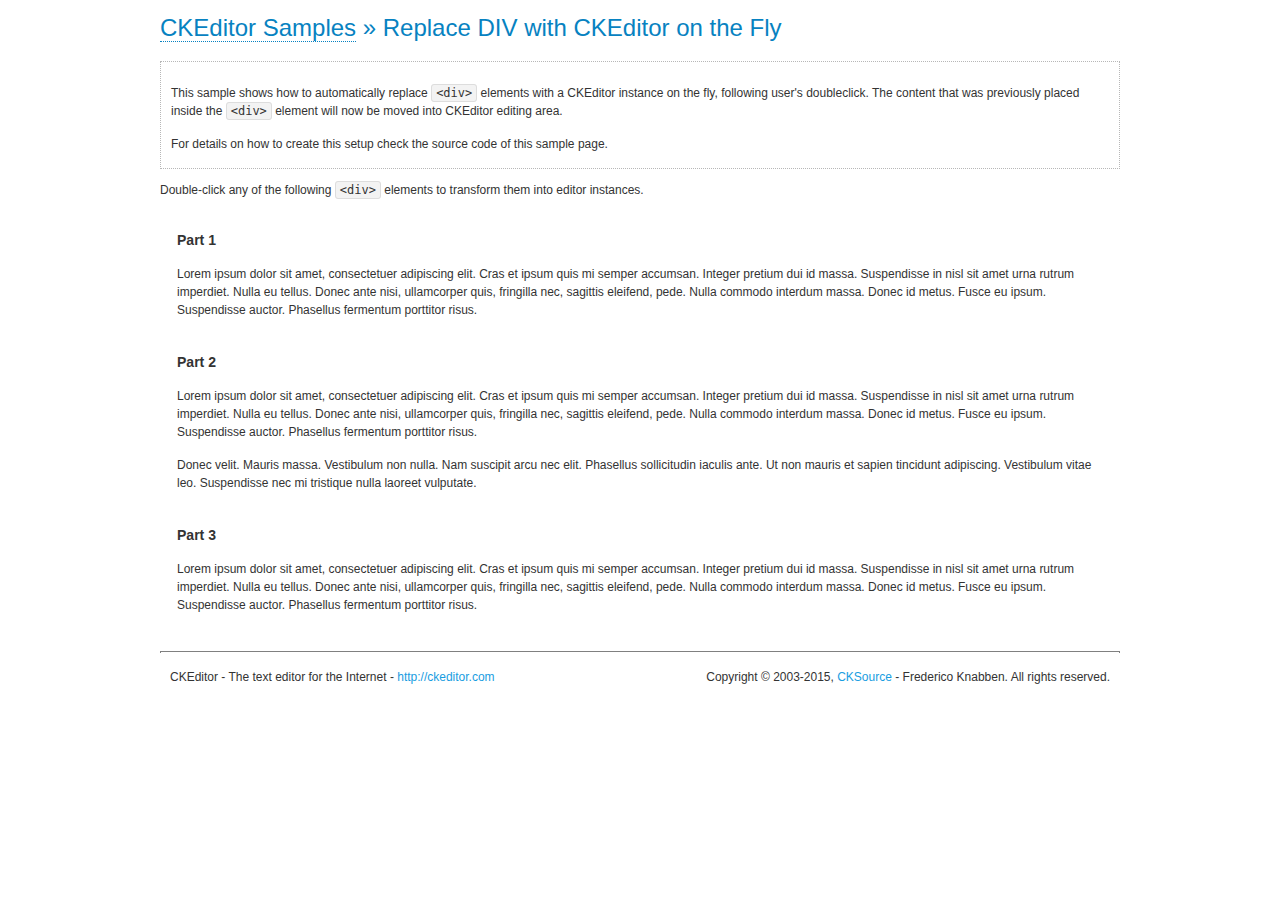
<file: Forum/vendor/ckeditor/samples/divreplace.html>
<!DOCTYPE html>
<!--
Copyright (c) 2003-2015, CKSource - Frederico Knabben. All rights reserved.
For licensing, see LICENSE.md or http://ckeditor.com/license
-->
<html>
<head>
	<meta charset="utf-8">
	<title>Replace DIV &mdash; CKEditor Sample</title>
	<script src="../ckeditor.js"></script>
	<link href="sample.css" rel="stylesheet">
	<style>

		div.editable
		{
			border: solid 2px transparent;
			padding-left: 15px;
			padding-right: 15px;
		}

		div.editable:hover
		{
			border-color: black;
		}

	</style>
	<script>

		// Uncomment the following code to test the "Timeout Loading Method".
		// CKEDITOR.loadFullCoreTimeout = 5;

		window.onload = function() {
			// Listen to the double click event.
			if ( window.addEventListener )
				document.body.addEventListener( 'dblclick', onDoubleClick, false );
			else if ( window.attachEvent )
				document.body.attachEvent( 'ondblclick', onDoubleClick );

		};

		function onDoubleClick( ev ) {
			// Get the element which fired the event. This is not necessarily the
			// element to which the event has been attached.
			var element = ev.target || ev.srcElement;

			// Find out the div that holds this element.
			var name;

			do {
				element = element.parentNode;
			}
			while ( element && ( name = element.nodeName.toLowerCase() ) &&
				( name != 'div' || element.className.indexOf( 'editable' ) == -1 ) && name != 'body' );

			if ( name == 'div' && element.className.indexOf( 'editable' ) != -1 )
				replaceDiv( element );
		}

		var editor;

		function replaceDiv( div ) {
			if ( editor )
				editor.destroy();

			editor = CKEDITOR.replace( div );
		}

	</script>
</head>
<body>
	<h1 class="samples">
		<a href="index.html">CKEditor Samples</a> &raquo; Replace DIV with CKEditor on the Fly
	</h1>
	<div class="description">
		<p>
			This sample shows how to automatically replace <code>&lt;div&gt;</code> elements
			with a CKEditor instance on the fly, following user's doubleclick. The content
			that was previously placed inside the <code>&lt;div&gt;</code> element will now
			be moved into CKEditor editing area.
		</p>
		<p>
			For details on how to create this setup check the source code of this sample page.
		</p>
	</div>
	<p>
		Double-click any of the following <code>&lt;div&gt;</code> elements to transform them into
		editor instances.
	</p>
	<div class="editable">
		<h3>
			Part 1
		</h3>
		<p>
			Lorem ipsum dolor sit amet, consectetuer adipiscing elit. Cras et ipsum quis mi
			semper accumsan. Integer pretium dui id massa. Suspendisse in nisl sit amet urna
			rutrum imperdiet. Nulla eu tellus. Donec ante nisi, ullamcorper quis, fringilla
			nec, sagittis eleifend, pede. Nulla commodo interdum massa. Donec id metus. Fusce
			eu ipsum. Suspendisse auctor. Phasellus fermentum porttitor risus.
		</p>
	</div>
	<div class="editable">
		<h3>
			Part 2
		</h3>
		<p>
			Lorem ipsum dolor sit amet, consectetuer adipiscing elit. Cras et ipsum quis mi
			semper accumsan. Integer pretium dui id massa. Suspendisse in nisl sit amet urna
			rutrum imperdiet. Nulla eu tellus. Donec ante nisi, ullamcorper quis, fringilla
			nec, sagittis eleifend, pede. Nulla commodo interdum massa. Donec id metus. Fusce
			eu ipsum. Suspendisse auctor. Phasellus fermentum porttitor risus.
		</p>
		<p>
			Donec velit. Mauris massa. Vestibulum non nulla. Nam suscipit arcu nec elit. Phasellus
			sollicitudin iaculis ante. Ut non mauris et sapien tincidunt adipiscing. Vestibulum
			vitae leo. Suspendisse nec mi tristique nulla laoreet vulputate.
		</p>
	</div>
	<div class="editable">
		<h3>
			Part 3
		</h3>
		<p>
			Lorem ipsum dolor sit amet, consectetuer adipiscing elit. Cras et ipsum quis mi
			semper accumsan. Integer pretium dui id massa. Suspendisse in nisl sit amet urna
			rutrum imperdiet. Nulla eu tellus. Donec ante nisi, ullamcorper quis, fringilla
			nec, sagittis eleifend, pede. Nulla commodo interdum massa. Donec id metus. Fusce
			eu ipsum. Suspendisse auctor. Phasellus fermentum porttitor risus.
		</p>
	</div>
	<div id="footer">
		<hr>
		<p>
			CKEditor - The text editor for the Internet - <a class="samples" href="http://ckeditor.com/">http://ckeditor.com</a>
		</p>
		<p id="copy">
			Copyright &copy; 2003-2015, <a class="samples" href="http://cksource.com/">CKSource</a> - Frederico
			Knabben. All rights reserved.
		</p>
	</div>
</body>
</html>
</file>
<file: Farmer/css/style.css>
/*** Spinner Start ***/

#spinner {
    opacity: 0;
    visibility: hidden;
    transition: opacity .8s ease-out, visibility 0s linear .5s;
    z-index: 99999;
 }

 #spinner.show {
     transition: opacity .8s ease-out, visibility 0s linear .0s;
     visibility: visible;
     opacity: 1;
 }

/*** Spinner End ***/


/*** Button Start ***/
.btn {
    font-weight: 600;
    transition: .5s;
}

.btn-square {
    width: 38px;
    height: 38px;
}

.btn-sm-square {
    width: 32px;
    height: 32px;
}

.btn-md-square {
    width: 46px;
    height: 46px;
}

.btn-lg-square {
    width: 58px;
    height: 58px;
}

.btn-square,
.btn-sm-square,
.btn-md-square,
.btn-lg-square {
    padding: 0;
    display: flex;
    align-items: center;
    justify-content: center;
    font-weight: normal;
}

.back-to-top {
    position: fixed;
    width: 50px;
    height: 50px;
    right: 30px;
    bottom: 30px;
    z-index: 99;
}

/*** Button End ***/


/*** Topbar Start ***/

.topbar .top-info {
    letter-spacing: 1px;
}

.topbar .top-link {
    display: flex;
    align-items: center;
    justify-content: center;
}

.topbar .top-link a {
    margin-right: 10px;
}

#note {
    width: 500px;
    overflow: hidden;
}

#note small {
    position: relative;
    display: inline-block;
    animation: mymove 5s infinite;
    animation-timing-function: all;
}

@keyframes mymove {
    from {left: -100%;}
    to {left: 100%;}
}

/*** Topbar End ***/


/*** Navbar Start ***/
.navbar .navbar-nav {
    padding: 15px 0;
}

.navbar .navbar-nav .nav-link {
    padding: 10px;
    color: var(--bs-white);
    font-size: 18px;
    outline: none;
    
}

.navbar .navbar-nav .nav-link:hover,
.navbar .navbar-nav .nav-link.active {
    color: var(--bs-secondary) !important;
}

.navbar .dropdown-toggle::after {
    border: none;
    content: "\f107";
    font-family: "font awesome 5 free";
    font-weight: 900;
    vertical-align: middle;
    margin-left: 8px;
}

@media (min-width: 992px) {
    .navbar .nav-item .dropdown-menu {
        display: block;
        visibility: hidden;
        top: 100%;
        transform: rotateX(-75deg);
        transform-origin: 0% 0%;
        transition: .5s;
        opacity: 0;
    }
}

.navbar .nav-item:hover .dropdown-menu {
    transform: rotateX(0deg);
    visibility: visible;
    transition: .5s;
    opacity: 1;
}

/*** Navbar End ***/


/*** Carousel Start ***/

.carousel-item {
    position: relative;
}

.carousel-item::after {
    content: "";
    width: 100%;
    height: 100%;
    position: absolute;
    top: 0;
    left: 0;
    background: rgba(0, 0, 0, .6);
}

.carousel-caption {
    height: 100%;
    display: flex;
    align-items: center;
    justify-content: center;
    z-index: 1;
}

.carousel-item p {
    max-width: 700px;
    margin: 0 auto 35px auto;
}

.carousel-control-prev {
    width: 90px;
    height: 60px;
    position: absolute;
    top: 50%;
    left: 0;
    background: var(--bs-primary);
    border-radius: 0 50px 50px 0;
    opacity: 1;
}

.carousel-control-prev:hover {
    background: var(--bs-secondary);
    transition: .8s;
}

.carousel-control-next {
    width: 90px;
    height: 60px;
    position: absolute;
    top: 50%;
    right: 0;
    background: var(--bs-primary);
    border-radius: 50px 0 0 50px;
    opacity: 1;
}

.carousel-control-next:hover {
    background: var(--bs-secondary);
    transition: .8s;
}

.carousel-caption .carousel-content a button.carousel-content-btn1 {
    background: var(--bs-secondary);
    color: var(--bs-dark);
    opacity: 1;
    border: 0;
    border-radius: 20px;
}

.carousel-caption .carousel-content a button.carousel-content-btn1:hover {
    background: var(--bs-primary);
    color: #ffffff;
    border: 0;
    opacity: 1;
    transition: 1s;
    border-radius: 20px;
}

.carousel-caption .carousel-content a button.carousel-content-btn2 {
    background: var(--bs-primary);
    color: var(--bs-white);
    opacity: 1;
    border: 0;
    border-radius: 20px;
}

.carousel-caption .carousel-content a button.carousel-content-btn2:hover {
    background: var(--bs-secondary);
    color: var(--bs-dark);
    border: 0;
    opacity: 1;
    transition: 1s;
    border-radius: 20px;
}

#carouselId .carousel-indicators li {
    width: 30px;
    height: 10px;
    background: var(--bs-primary);
    margin: 10px;
    border-radius: 30px;
    opacity: 1;
}

#carouselId .carousel-indicators li:hover {
    background: var(--bs-secondary);
    opacity: 1;
}

@media (max-width: 992px) {
    .carousel-item {
        min-height: 500px;
    }
    
    .carousel-item img {
        min-height: 500px;
        object-fit: cover;
    }

    .carousel-item h1 {
        font-size: 40px !important;
    }

    .carousel-item p {
        font-size: 16px !important;
    }
}

@media (max-width: 768px) {
    .carousel-item {
        min-height: 400px;
    }
    
    .carousel-item img {
        min-height: 400px;
        object-fit: cover;
    }

    .carousel-item h1 {
        font-size: 28px !important;
    }

    .carousel-item p {
        font-size: 14px !important;
    }
}

.page-header {
    background: linear-gradient(rgba(0, 0, 0, .6), rgba(0, 0, 0, .6)), url(../img/carousel-1.jpg) center center no-repeat;
    background-size: cover;
}

.page-header .breadcrumb-item+.breadcrumb-item::before {
    color: var(--bs-white);
}

.page-header .breadcrumb-item,
.page-header .breadcrumb-item a {
    font-size: 18px;
    color: var(--bs-white);
}

/*** Carousel End ***/


/*** Services Start ***/

.services .services-item {
    box-shadow: 0 0 60px rgba(0, 0, 0, .2);
    width: 100%;
    height: 100%;
    border-radius: 10px;
    padding: 10px 0;
    position: relative;
}


.services-content::after {
    position: absolute;
    content: "";
    width: 100%;
    height: 0;
    top: 0;
    left: 0;
    border-radius: 10px 10px 0 0;
    background: rgba(3, 43, 243, 0.8);
    transition: .5s;
}

.services-content::after {
    top: 0;
    bottom: auto;
    border-radius: 10px 10px 10px 10px;
}

.services-item:hover .services-content::after {
    height: 100%;
    opacity: 1;
    transition: .5s;
}

.services-item:hover .services-content-icon {
    position: relative;
    z-index: 2;
}

.services-item .services-content-icon i,
.services-item .services-content-icon p {
    transition: .5s;
}

.services-item:hover .services-content-icon i {
    color: var(--bs-secondary) !important;
}

.services-item:hover .services-content-icon p {
    color: var(--bs-white);
}

/*** Services End ***/


/*** Project Start ***/

.project-img {
    position: relative;
    padding: 15px;
}

.project-img::before {
    content: "";
    position: absolute;
    width: 150px;
    height: 150px;
    top: 0;
    left: 0;
    background: var(--bs-secondary);
    border-radius: 10px;
    opacity: 1;
    z-index: -1;
    transition: .5s;
}

.project-img::after {
    content: "";
    width: 150px;
    height: 150px;
    position: absolute;
    right: 0;
    bottom: 0;
    background: var(--bs-primary);
    border-radius: 10px;
    opacity: 1;
    z-index: -1;
    transition: .5s;
}

.project-content {
    position: absolute;
    width: 100%;
    height: 100%;
    top: 0;
    left: 0;
    display: flex;
    align-items: center;
    justify-content: center;
    opacity: 0;
}

.project-content a {
    display: inline-block;
    padding: 20px 25px;
    background: var(--bs-primary);
    border-radius: 10px;
}

.project-item:hover .project-content {
    opacity: 1;
    transition: .5s;
}

.project-item:hover .project-img::before,
.project-item:hover .project-img::after {
    opacity: 0;
}

/*** Project End ***/


/*** Blog Start ***/
.blog-item .blog-btn {
    z-index: 2;
}

.blog-btn .blog-btn-icon {
    height: 50px;
    position: relative;
    overflow: hidden;
}

.blog-btn-icon .blog-icon-2 {
    display: flex;
    position: absolute;
    top: 6px;
    left: -140px;
    
}

.blog-btn-icon:hover .blog-icon-2 {
    transition: 1s;
    left: 5px;
    top: 6px;
    padding-bottom: 5px;
}
.blog-icon-1 {
    position: relative;
    top: -4px;
}
.blog-btn-icon:hover .blog-icon-1 {
    top: 0;
    right: -140px;
    transition: 1s;
}

/*** Blog End ***/


/*** Team Start ***/

.team-item {
    border-top: 30px solid var(--bs-secondary) !important;
    background: rgba(239, 239, 241, 0.8);
}

.team-content::before {
    height: 200px;
    display: block;
    content: "";
    position: relative;
    top: -101px;
    background: var(--bs-secondary);
    clip-path: polygon(50% 50%, 100% 50%, 50% 100%, 0% 50%);
    padding: 60px;
    opacity: 1;
}

.team-img-icon {
    position: relative;
    margin-top: -200px;
    padding: 30px;
    padding-bottom: 0;
}

.team-img {
    border: 15px solid var(--bs-white);
}

.team-img img {
    border: 10px solid var(--bs-secondary);
    transition: .5s;
}

.team-item:hover h4 {
    color: var(--bs-primary);
    transition: .5s;
}

.team-item:hover .team-img img {
    transform: scale(1.05);
    border: 10px solid var(--bs-secondary);
}

.team-carousel .owl-stage {
    position: relative;
    width: 100%;
    height: 100%;
}

.team-carousel .owl-nav {
    position: absolute;
    top: -100px;
    right: 50px;
    display: flex;
}

.team-carousel .owl-nav .owl-prev,
.team-carousel .owl-nav .owl-next {
    width: 56px;
    height: 56px;
    border-radius: 56px;
    margin-left: 15px;
    background: var(--bs-secondary);
    color: var(--bs-white);
    display: flex;
    align-items: center;
    justify-content: center;
    transition: .5s;
}

.team-carousel .owl-nav .owl-prev:hover,
.team-carousel .owl-nav .owl-next:hover {
    background: var(--bs-primary);
    color: var(--bs-white);
}

@media (max-width: 992px) {
    .team-carousel {
        margin-top: 3rem;
    }

    .team-carousel .owl-nav {
        top: -85px;
        left: 50%;
        right: auto;
        transform: translateX(-50%);
        margin-left: -15px;
    }
}

/*** Team End ***/


/*** Testimonial Start ***/

.testimonial-item {
    background: #e3f0eb;

}

.testimonial-carousel .owl-dots {
    margin-top: 15px;
    display: flex;
    align-items: flex-end;
    justify-content: center;
}

.testimonial-carousel .owl-dot {
    position: relative;
    display: inline-block;
    margin: 0 5px;
    width: 15px;
    height: 15px;
    background: #c1dad0;
    border-radius: 15px;
    transition: .5s;
}

.testimonial-carousel .owl-dot.active {
    width: 30px;
    background: var(--bs-primary);
}

.testimonial-carousel .owl-item.center {
    position: relative;
    z-index: 1;
}

.testimonial-carousel .owl-item .testimonial-item {
    transition: .5s;
}

.testimonial-carousel .owl-item.center .testimonial-item {
    background: #FFFFFF !important;
    box-shadow: 0 0 30px #DDDDDD;
}

/*** Testimonial End ***/


/*** Contact Start ***/
.contact-detail::before {
    position: absolute;
    content: "";
    height: 50%;
    width: 100%;
    top: 0;
    left: 0;
    background: linear-gradient(rgb(210, 243, 235, 1), rgba(230, 250, 245, .3)), url(../img/background.jpg) center center no-repeat;
    background-size: cover;
    border-radius: 10px;
    z-index: -1;
}

.contact-map {
    background: #26d48c;
}

.contact-form {
    background: #26d48c;
}

/*** Contact End ***/


/*** Footer Start ***/

.footer .short-link a,
.footer .help-link a,
.footer .contact-link a {
    transition: .5s;
}

.footer .short-link a:hover,
.footer .help-link a:hover,
.footer .contact-link a:hover {
    letter-spacing: 1px;
}

.footer .hightech-link a:hover {
    background: var(--bs-secondary);
    border: 0;
}

/*** Footer End ***/
</file>
<file: Forum/vendor/ckeditor/samples/sample.css>
/*
Copyright (c) 2003-2015, CKSource - Frederico Knabben. All rights reserved.
For licensing, see LICENSE.md or http://ckeditor.com/license
*/

html, body, h1, h2, h3, h4, h5, h6, div, span, blockquote, p, address, form, fieldset, img, ul, ol, dl, dt, dd, li, hr, table, td, th, strong, em, sup, sub, dfn, ins, del, q, cite, var, samp, code, kbd, tt, pre
{
	line-height: 1.5;
}

body
{
	padding: 10px 30px;
}

input, textarea, select, option, optgroup, button, td, th
{
	font-size: 100%;
}

pre
{
	-moz-tab-size: 4;
	-o-tab-size: 4;
	-webkit-tab-size: 4;
	tab-size: 4;
}

pre, code, kbd, samp, tt
{
	font-family: monospace,monospace;
	font-size: 1em;
}

body {
	width: 960px;
	margin: 0 auto;
}

code
{
	background: #f3f3f3;
	border: 1px solid #ddd;
	padding: 1px 4px;

	-moz-border-radius: 3px;
	-webkit-border-radius: 3px;
	border-radius: 3px;
}

abbr
{
	border-bottom: 1px dotted #555;
	cursor: pointer;
}

.new, .beta
{
	text-transform: uppercase;
	font-size: 10px;
	font-weight: bold;
	padding: 1px 4px;
	margin: 0 0 0 5px;
	color: #fff;
	float: right;

	-moz-border-radius: 3px;
	-webkit-border-radius: 3px;
	border-radius: 3px;
}

.new
{
	background: #FF7E00;
	border: 1px solid #DA8028;
	text-shadow: 0 1px 0 #C97626;

	-moz-box-shadow: 0 2px 3px 0 #FFA54E inset;
	-webkit-box-shadow: 0 2px 3px 0 #FFA54E inset;
	box-shadow: 0 2px 3px 0 #FFA54E inset;
}

.beta
{
	background: #18C0DF;
	border: 1px solid #19AAD8;
	text-shadow: 0 1px 0 #048CAD;
	font-style: italic;

	-moz-box-shadow: 0 2px 3px 0 #50D4FD inset;
	-webkit-box-shadow: 0 2px 3px 0 #50D4FD inset;
	box-shadow: 0 2px 3px 0 #50D4FD inset;
}

h1.samples
{
	color: #0782C1;
	font-size: 200%;
	font-weight: normal;
	margin: 0;
	padding: 0;
}

h1.samples a
{
	color: #0782C1;
	text-decoration: none;
	border-bottom: 1px dotted #0782C1;
}

.samples a:hover
{
	border-bottom: 1px dotted #0782C1;
}

h2.samples
{
	color: #000000;
	font-size: 130%;
	margin: 15px 0 0 0;
	padding: 0;
}

p, blockquote, address, form, pre, dl, h1.samples, h2.samples
{
	margin-bottom: 15px;
}

ul.samples
{
	margin-bottom: 15px;
}

.clear
{
	clear: both;
}

fieldset
{
	margin: 0;
	padding: 10px;
}

body, input, textarea
{
	color: #333333;
	font-family: Arial, Helvetica, sans-serif;
}

body
{
	font-size: 75%;
}

a.samples
{
	color: #189DE1;
	text-decoration: none;
}

form
{
	margin: 0;
	padding: 0;
}

pre.samples
{
	background-color: #F7F7F7;
	border: 1px solid #D7D7D7;
	overflow: auto;
	padding: 0.25em;
	white-space: pre-wrap; /* CSS 2.1 */
	word-wrap: break-word; /* IE7 */
}

#footer
{
	clear: both;
	padding-top: 10px;
}

#footer hr
{
	margin: 10px 0 15px 0;
	height: 1px;
	border: solid 1px gray;
	border-bottom: none;
}

#footer p
{
	margin: 0 10px 10px 10px;
	float: left;
}

#footer #copy
{
	float: right;
}

#outputSample
{
	width: 100%;
	table-layout: fixed;
}

#outputSample thead th
{
	color: #dddddd;
	background-color: #999999;
	padding: 4px;
	white-space: nowrap;
}

#outputSample tbody th
{
	vertical-align: top;
	text-align: left;
}

#outputSample pre
{
	margin: 0;
	padding: 0;
}

.description
{
	border: 1px dotted #B7B7B7;
	margin-bottom: 10px;
	padding: 10px 10px 0;
	overflow: hidden;
}

label
{
	display: block;
	margin-bottom: 6px;
}

/**
 *	CKEditor editables are automatically set with the "cke_editable" class
 *	plus cke_editable_(inline|themed) depending on the editor type.
 */

/* Style a bit the inline editables. */
.cke_editable.cke_editable_inline
{
	cursor: pointer;
}

/* Once an editable element gets focused, the "cke_focus" class is
   added to it, so we can style it differently. */
.cke_editable.cke_editable_inline.cke_focus
{
	box-shadow: inset 0px 0px 20px 3px #ddd, inset 0 0 1px #000;
	outline: none;
	background: #eee;
	cursor: text;
}

/* Avoid pre-formatted overflows inline editable. */
.cke_editable_inline pre
{
	white-space: pre-wrap;
	word-wrap: break-word;
}

/**
 *	Samples index styles.
 */

.twoColumns,
.twoColumnsLeft,
.twoColumnsRight
{
	overflow: hidden;
}

.twoColumnsLeft,
.twoColumnsRight
{
	width: 45%;
}

.twoColumnsLeft
{
	float: left;
}

.twoColumnsRight
{
	float: right;
}

dl.samples
{
	padding: 0 0 0 40px;
}
dl.samples > dt
{
	display: list-item;
	list-style-type: disc;
	list-style-position: outside;
	margin: 0 0 3px;
}
dl.samples > dd
{
	margin: 0 0 3px;
}
.warning
{
	color: #ff0000;
	background-color: #FFCCBA;
	border: 2px dotted #ff0000;
	padding: 15px 10px;
	margin: 10px 0;
}

/* Used on inline samples */

blockquote
{
	font-style: italic;
	font-family: Georgia, Times, "Times New Roman", serif;
	padding: 2px 0;
	border-style: solid;
	border-color: #ccc;
	border-width: 0;
}

.cke_contents_ltr blockquote
{
	padding-left: 20px;
	padding-right: 8px;
	border-left-width: 5px;
}

.cke_contents_rtl blockquote
{
	padding-left: 8px;
	padding-right: 20px;
	border-right-width: 5px;
}

img.right {
	border: 1px solid #ccc;
	float: right;
	margin-left: 15px;
	padding: 5px;
}

img.left {
	border: 1px solid #ccc;
	float: left;
	margin-right: 15px;
	padding: 5px;
}

.marker
{
	background-color: Yellow;
}
</file>
<file: Forum/bodybg/bg1.css>
body { background: url(../img/bodybg/bg1.png) repeat left top; }
</file>
<file: Forum/color/default.css>
/*
#1 color = #4ACCD1;
#2 color = #3fbbc0;
*/

a:hover,
a:focus {
    color: #4ACCD1;
}

.circled {
	background: #4ACCD1;
}

.con1 > div, .con2 > div, .con3 > div { 
	background-color: #4ACCD1;
}

.scrollup:hover {
	background: #4ACCD1;
}


/* service */

.service-icon span {
	color: #4ACCD1;
}



/* button */
.btn-skin {
  background-color: #4ACCD1;
  border-color: #4ACCD1;
}


/* top */
.top-area {
	background: #3fbbc0;
}

/* menu */

.navbar-custom ul.nav ul.dropdown-menu li a:hover {
	color: #3fbbc0;
}
.navbar-custom.top-nav-collapse .nav li a:hover,
.navbar-custom .nav li a:hover,
.navbar-custom .nav li.active a,.navbar-custom.top-nav-collapse .nav li.active a  {
    color: #3fbbc0;
}


.owl-theme .owl-controls .owl-page.active span,
.owl-theme .owl-controls.clickable .owl-page:hover span {
    background-color: #4ACCD1;
}


.bg-skin {
	background: #4ACCD1;
}

.highlight-color {
	background-color: #4ACCD1;
}
.color {
	color: #4ACCD1;
}

/* pricing box  */
.pricing-content.featured h2,.pricing-content.featured .price-bottom {
	background-color:#3fbbc0;
}
.pricing-content.featured h3 {
	background:#4ACCD1;
}



/* team */
.cbp-l-grid-team-name {
    color: #3fbbc0;
}

.cbp-l-filters-button .cbp-filter-counter {
	background-color: #4ACCD1;
}

.cbp-l-filters-alignLeft .cbp-filter-item-active {
    /* @editable properties */
    background-color: #4ACCD1;
    border:1px solid #4ACCD1;
}

.cbp-l-filters-dropdownWrap {
    background: #4ACCD1;
}
.cbp-l-filters-button .cbp-filter-item.cbp-filter-item-active {
    /* @editable properties */
    background-color: #4ACCD1;
    border-color: #4ACCD1;
}
.cbp-l-caption-buttonLeft,
.cbp-l-caption-buttonRight {
    /* @editable properties */
    background-color: #4ACCD1;
}

.cbp-l-caption-buttonLeft:hover,
.cbp-l-caption-buttonRight:hover {
    /* @editable properties */
    background-color: #3fbbc0;
}

.form-control:focus {
  border-color: #3fbbc0;
}
</file>
<file: Forum/css/style.css>
/*
    Theme Name: Medicio
    Theme URL: https://bootstrapmade.com/medicio-free-bootstrap-theme/
    Author: BootstrapMade
    Author URL: https://bootstrapmade.com
*/

/* ==== Google font ==== */
@import url('https://fonts.googleapis.com/css?family=Open+Sans:400,300,300italic,600,700,800|Roboto:400,500,700,900');
/* --- pe-icon-7-stroke --- */


body {
    width: 100%;
    height: 100%;
    font-family: 'Open Sans', sans-serif;
	font-weight: 300;
    color: #666;
    background-color: #3931af;
	font-size: 16px;
    line-height: 1.6em;
}

html {
    width: 100%;
    height: 100%;
}

label,
input,
button,
select,
textarea {
  font-family: 'Open Sans', sans-serif;
  font-size: inherit;
  line-height: inherit;
}

/* ===========
layout
============= */
#wrapper.boxed {
	margin: 0 auto;
	background-color: #fff;
	
}
@media (max-width: 767px) {
	#wrapper.boxed {
		width: 100%;
	}
}
@media (min-width: 768px) {
	#wrapper.boxed {
		width: 810px;
	}
}
@media (min-width: 992px) {
	#wrapper.boxed {
		width: 1030px;
	}
}
@media (min-width: 1200px) {
	#wrapper.boxed {
		width: 1230px;
	}
}

/* ===========
Typo
============= */

h1 {
	font-size: 38px;
}
h2 {
	font-size: 36px;
}
h3 {
	font-size: 32px;
}
h4 {
	font-size: 28px;
}
h5 {
	font-size: 24px;
}
h6 {
	font-size: 20px;
}

h1,
h2,
h3,
h4,
h5,
h6 {
    margin: 0 0 30px;
    font-family: 'Roboto', sans-serif;
    font-weight: 400;
	color: #444;
	line-height: 1em;
}

h1.h-xlight,h2.h-xlight,h3.h-xlight ,h4.h-xlight ,h5.h-xlight ,h6.h-xlight  {
	font-weight: 100;
}

h1.h-light,h2.h-light,h3.h-light ,h4.h-light ,h5.h-light ,h6.h-light  {
	font-weight: 300;
}

h1.h-normal,h2.h-normal,h3.h-normal ,h4.h-normal ,h5.h-normal ,h6.h-normal  {
	font-weight: 400;
}

h1.h-medium,h2.h-medium,h3.h-medium ,h4.h-medium ,h5.h-medium ,h6.h-medium  {
	font-weight: 500;
}

h1.h-bold,h2.h-bold,h3.h-bold ,h4.h-bold ,h5.h-bold ,h6.h-bold  {
	font-weight: 700;
}

h1.h-ultra,h2.h-ultra,h3.h-ultra ,h4.h-ultra ,h5.h-ultra ,h6.h-ultra  {
	font-weight: 900;
}


h1.font-light,h2.font-light,h3.font-light,h4.font-light,h5.font-light,h6.font-light {
	color: #fff;
}

.big-heading {
	font-size: 48px;
	font-weight: 700;
}

p {
    margin: 0 0 20px;

}

p.medium {
	font-weight: 500;
}

p.bold {
	font-weight: 700;
}

p.ultra {
	font-weight: 900;
}

.highlight-light {
	background-color: rgba(255,255,255,.5);
	padding: 20px;
	display: inline-block;
	color: #111;
}

.highlight-dark {
	background-color: rgba(0,0,0,.5);
	padding: 20px;
	display: inline-block;
	color: #fff;
}

.highlight-color {
	padding: 2px 5px;
	display: inline-block;
	color: #fff;
}

a {
    color: #666;
    -webkit-transition: all .2s ease-in-out;
    -moz-transition: all .2s ease-in-out;
    transition: all .2s ease-in-out;
}

a:hover,
a:focus {
    text-decoration: none;
}

blockquote {
  padding: 10px 20px;
  margin: 0 0 20px;
  font-size: 24px;
	line-height: 1.5em;
  font-weight: 300;
  color: #999;
}

blockquote.bg-light {
	background-color: rgba(255,255,255,.8);
	padding: 20px;
	color: #222;
}

blockquote.bg-dark {
	background-color: rgba(0,0,0,.8);
	padding: 20px;
}

blockquote strong {
  font-weight: 700;
}




.light {
    font-weight: 400;
}

/* Credit to bootsnipp.com for the css for the color graph */
.colorgraph {
  height: 5px;
  border-top: 0;
  background: #c4e17f;
  margin:0;
  padding-bottom:0;
  background-image: -webkit-linear-gradient(left, #c4e17f, #c4e17f 12.5%, #f7fdca 12.5%, #f7fdca 25%, #fecf71 25%, #fecf71 37.5%, #f0776c 37.5%, #f0776c 50%, #db9dbe 50%, #db9dbe 62.5%, #c49cde 62.5%, #c49cde 75%, #669ae1 75%, #669ae1 87.5%, #62c2e4 87.5%, #62c2e4);
  background-image: -moz-linear-gradient(left, #c4e17f, #c4e17f 12.5%, #f7fdca 12.5%, #f7fdca 25%, #fecf71 25%, #fecf71 37.5%, #f0776c 37.5%, #f0776c 50%, #db9dbe 50%, #db9dbe 62.5%, #c49cde 62.5%, #c49cde 75%, #669ae1 75%, #669ae1 87.5%, #62c2e4 87.5%, #62c2e4);
  background-image: -o-linear-gradient(left, #c4e17f, #c4e17f 12.5%, #f7fdca 12.5%, #f7fdca 25%, #fecf71 25%, #fecf71 37.5%, #f0776c 37.5%, #f0776c 50%, #db9dbe 50%, #db9dbe 62.5%, #c49cde 62.5%, #c49cde 75%, #669ae1 75%, #669ae1 87.5%, #62c2e4 87.5%, #62c2e4);
  background-image: linear-gradient(to right, #c4e17f, #c4e17f 12.5%, #f7fdca 12.5%, #f7fdca 25%, #fecf71 25%, #fecf71 37.5%, #f0776c 37.5%, #f0776c 50%, #db9dbe 50%, #db9dbe 62.5%, #c49cde 62.5%, #c49cde 75%, #669ae1 75%, #669ae1 87.5%, #62c2e4 87.5%, #62c2e4);
}

/* =======
Top area
======== */
.top-area {
	-webkit-transition: all .4s ease-in-out;
    -moz-transition: all .4s ease-in-out;
    transition: all .4s ease-in-out;
	width: 100%;
	color: #fff;
	padding-top: 10px;
	padding-bottom: 10px;
}

.top-area.top-padding {
	-webkit-transition: all .4s ease-in-out;
    -moz-transition: all .4s ease-in-out;
    transition: all .4s ease-in-out;
	padding-top: 6px;
	padding-bottom: 0;
	margin-bottom: 10px;
}

.top-area p {
	margin-bottom: 10px;
}

/* ===========
Navigation
============= */

.navbar-brand {
  padding-top: 15px;
  margin-top: 5px;
  padding-bottom: 0;
}

.navbar-brand.reduce {
	margin-top:0;
  padding-top: 5px;
	padding-bottom: 5px;
 	-webkit-transition: all .4s ease-in-out;
    -moz-transition: all .4s ease-in-out;
    transition: all .4s ease-in-out;
}


.navbar.navbar-custom {
	width: inherit;
	margin: 0 auto;
	padding-bottom:0;
	box-shadow: 0 0 3px rgba(0,0,0,0.12);
	box-shadow: 0 1px 6px rgba(0,0,0,.2); 
	-webkit-box-shadow: 0 1px 6px rgba(0,0,0,.2); 
	-moz-box-shadow: 0 1px 6px rgba(0,0,0,.2); 
	-o-box-shadow: 0 1px 6px rgba(0,0,0,.2); 
}

.navbar.navbar-custom .navigation {
	padding-bottom: 15px;

}


.navbar {
    margin-bottom: 0;
    border-bottom: 1px solid rgba(255,255,255,.3);	
	
}



.navbar-brand {
    font-weight: 700;
}

.navbar-brand:focus {
    outline: 0;
}

.navbar.navbar-custom.navbar-fixed-top  {
	background: #fff;
}

.navbar-custom.top-nav-collapse .nav.navbar-nav {
    background-color: rgba(0,0,0,0);
}

.navbar.navbar-custom {
	padding-top: 0;
}

.navbar.navbar-custom ul.nav.navbar-nav {
	margin-top: 15px;
 	-webkit-transition: all .4s ease-in-out;
    -moz-transition: all .4s ease-in-out;
    transition: all .4s ease-in-out;
}
.navbar.navbar-custom.top-nav-collapse ul.nav.navbar-nav {
	margin-top: 0;
 	-webkit-transition: all .4s ease-in-out;
    -moz-transition: all .4s ease-in-out;
    transition: all .4s ease-in-out;
}

.navbar-custom ul.nav li a {
	font-size: 13px;
	letter-spacing: 1px;
    color: #666;
	text-transform: uppercase;
	font-weight: 700;
	background: transparent;
}


.navbar.navbar-custom.top-nav-collapse {
	background: #fff;
	
}

.navbar.navbar-custom.top-nav-collapse .navigation {
	padding-bottom: 10px;
}

.navbar-custom.top-nav-collapse ul.nav li a {
	-webkit-transition: all .2s ease-in-out;
    -moz-transition: all .2s ease-in-out;
    transition: all .2s ease-in-out;
	color: #444;
}

.navbar-custom ul.nav ul.dropdown-menu {
	border-radius: 0;	
	margin-top: 16px;
}

.navbar-custom ul.nav ul.dropdown-menu li {
	border-bottom: 1px solid #f5f5f5;

}

.navbar-custom ul.nav ul.dropdown-menu li:last-child{
	border-bottom: none;
}

.navbar-custom ul.nav ul.dropdown-menu li a {
	padding: 10px 20px;
	font-size: 13px;
	text-transform: uppercase;
}

.navbar-custom ul.nav ul.dropdown-menu li a:hover {
	background: #fefefe;
}

.navbar-custom.top-nav-collapse ul.nav ul.dropdown-menu li a {
	color: #666;
}

.navbar-custom .nav li a:hover,.navbar-custom .nav li a:focus  {
    -webkit-transition: background .3s ease-in-out;
    -moz-transition: background .3s ease-in-out;
    transition: background .3s ease-in-out;
}



.navbar-custom.navbar-fixed-top .nav li a:hover,
.navbar-custom.navbar-fixed-top .nav li a:focus,
.navbar-custom.navbar-fixed-top .nav li.active a,
.navbar-custom.navbar-fixed-top .nav li.active {
    outline: 0;
	background: none;
}
.navbar-custom.top-nav-collapse .nav li a:hover,
.navbar-custom.top-nav-collapse .nav li a:focus,
.navbar-custom.top-nav-collapse .nav li.active {
    outline: 0;
    background-color: rgba(255,255,255,.2);
}

.navbar-toggle {
    padding: 4px 6px;
    font-size: 14px;
    color: #fff;
}

.navbar-toggle:focus,
.navbar-toggle:active {
    outline: 0;
}


/* form */

.validation {
    color: red;
    display:none;
    margin: 0 0 20px;
    font-weight:400;
    font-size:13px;
}

#sendmessage {
    color: green;
    border:1px solid green;
    display:none;
    text-align:center;
    padding:15px;
    font-weight:600;
    margin-bottom:15px;
}

#errormessage {
    color: red;
    display:none;
    border:1px solid red;
    text-align:center;
    padding:15px;
    font-weight:600;
    margin-bottom:15px;
}

#sendmessage.show, #errormessage.show, .show {
	display:block;
}

/* loader */
#page-loader { 
	position: fixed; 
	top: 0; 
	left: 0; 
	height: 100%; 
	width: 100%; 
	background: white; 
	z-index: 9999; 
}
#page-loader img {
	margin: 100px auto; 
	display: block;
}

.loader { 
	text-align: center; 
	margin: auto; 
	position: absolute; 
	top: 0; 
	bottom: 0; 
	left: 0; 
	right: 0;
	height: 40px;
}
.loader { text-align: center; margin: auto; position: absolute; top: 0; bottom: 0; left: 0; right: 0; height: 40px; }
.loader span { display: block; font: 14px "Montserrat", sans-serif; text-transform: uppercase; margin-bottom: 20px; }

.spinner { margin: 0 auto; width: 40px; height: 40px; position: relative; }

.con1 > div, .con2 > div, .con3 > div { width: 7px; height: 7px; border-radius: 100%; position: absolute; -webkit-animation: bouncedelay 1.2s infinite ease-in-out; animation: bouncedelay 1.2s infinite ease-in-out; /* Prevent first frame from flickering when animation starts */ -webkit-animation-fill-mode: both; animation-fill-mode: both; }

.spinner .spinner-container { position: absolute; width: 100%; height: 100%; }

.con2 { -webkit-transform: rotateZ(45deg); transform: rotateZ(45deg); }

.con3 { -webkit-transform: rotateZ(90deg); transform: rotateZ(90deg); }

.circle1 { top: 0; left: 0; }

.circle2 { top: 0; right: 0; }

.circle3 { right: 0; bottom: 0; }

.circle4 { left: 0; bottom: 0; }

.con2 .circle1 { -webkit-animation-delay: -1.1s; animation-delay: -1.1s; }

.con3 .circle1 { -webkit-animation-delay: -1.0s; animation-delay: -1.0s; }

.con1 .circle2 { -webkit-animation-delay: -0.9s; animation-delay: -0.9s; }

.con2 .circle2 { -webkit-animation-delay: -0.8s; animation-delay: -0.8s; }

.con3 .circle2 { -webkit-animation-delay: -0.7s; animation-delay: -0.7s; }

.con1 .circle3 { -webkit-animation-delay: -0.6s; animation-delay: -0.6s; }

.con2 .circle3 { -webkit-animation-delay: -0.5s; animation-delay: -0.5s; }

.con3 .circle3 { -webkit-animation-delay: -0.4s; animation-delay: -0.4s; }

.con1 .circle4 { -webkit-animation-delay: -0.3s; animation-delay: -0.3s; }

.con2 .circle4 { -webkit-animation-delay: -0.2s; animation-delay: -0.2s; }

.con3 .circle4 { -webkit-animation-delay: -0.1s; animation-delay: -0.1s; }

@-webkit-keyframes bouncedelay { 0%, 80%, 100% { -webkit-transform: scale(0); }
  40% { -webkit-transform: scale(1); } }

@keyframes bouncedelay { 0%, 80%, 100% { transform: scale(0); -webkit-transform: scale(0); }
  40% { transform: scale(1); -webkit-transform: scale(1); } }

@keyframes boxSpin{
  0%{
    transform: translate(-10px, 0px);
  }
  25%{
    transform: translate(10px, 10px);
  }
  50%{
    transform: translate(10px, -10px);
  }
  75%{
    transform: translate(-10px, -10px);
  }
  100%{
    transform: translate(-10px, 10px);
  }
}


@keyframes shadowSpin{
  0%{
    box-shadow: 10px -10px #39CCCC, -10px 10px #FFDC00;
  }
  25%{
    box-shadow: 10px 10px #39CCCC, -10px -10px #FFDC00;
  }
  50%{
    box-shadow: -10px 10px #39CCCC, 10px -10px #FFDC00;
  }
  75%{
    box-shadow: -10px -10px #39CCCC, 10px 10px #FFDC00;
  }
  100%{
    box-shadow: 10px -10px #39CCCC, -10px 10px #FFDC00;
  }
}

#load {
	z-index: 9999;
  background-color: #FF4136;
  opacity: 0.75;
  width: 10px;
  height: 10px;
  position: absolute;
  top: 50%;
  margin: -5px auto 0 auto;
  left: 0;
  right: 0;
  border-radius: 0px;
  border: 5px solid #FF4136;
  box-shadow: 10px 0px #39CCCC, 10px 0px #01FF70;
  animation: shadowSpin 1s ease-in-out infinite;
}

/* misc */
hr {
  margin-top: 10px;
}

hr.bold {
  border-top: 3px solid #eee;
}

.divider-short {
	display: block;
	width: 60px;
	height: 1px;
	margin: 0 auto;
	margin-bottom: 10px;
}

.dividersolid {
	border-top: 1px solid #eee;
	margin: 30px 0 30px;
}

/* margins */
.marginbot-0{margin-bottom:0 !important;}
.marginbot-10{margin-bottom:10px !important;}
.marginbot-20{margin-bottom:20px !important;}
.marginbot-30{margin-bottom:30px !important;}
.marginbot-40{margin-bottom:40px !important;}
.marginbot-50{margin-bottom:50px !important;}
.marginbot-60{margin-bottom:60px !important;}
.marginbot-70{margin-bottom:70px !important;}
.marginbot-80{margin-bottom:80px !important;}
.marginbot-90{margin-bottom:90px !important;}
.marginbot-100{margin-bottom:100px !important;}

.margintop-0{margin-top:0 !important;}
.margintop-10{margin-top:10px !important;}
.margintop-20{margin-top:20px !important;}
.margintop-30{margin-top:30px !important;}
.margintop-40{margin-top:40px !important;}
.margintop-45{margin-top:45px !important;}
.margintop-50{margin-top:50px !important;}

/* padding */
.paddingtop-0{padding-top:0 !important;}
.paddingtop-10{padding-top:10px !important;}
.paddingtop-20{padding-top:20px !important;}
.paddingtop-30{padding-top:30px !important;}
.paddingtop-40{padding-top:40px !important;}
.paddingtop-50{padding-top:50px !important;}
.paddingtop-60{padding-top:60px !important;}
.paddingtop-70{padding-top:70px !important;}
.paddingtop-80{padding-top:80px !important;}
.paddingtop-90{padding-top:90px !important;}
.paddingtop-100{padding-top:100px !important;}

.paddingbot-0{padding-bottom:0 !important;}
.paddingbot-10{padding-bottom:10px !important;}
.paddingbot-20{padding-bottom:20px !important;}
.paddingbot-30{padding-bottom:30px !important;}
.paddingbot-40{padding-bottom:40px !important;}
.paddingbot-50{padding-bottom:50px !important;}
.paddingbot-60{padding-bottom:60px !important;}
.paddingbot-70{padding-bottom:70px !important;}
.paddingbot-80{padding-bottom:80px !important;}
.paddingbot-90{padding-bottom:90px !important;}
.paddingbot-100{padding-bottom:100px !important;}


/* ===========================
--- General sections
============================ */

.home-section {
    padding-top: 150px;
	display:block;
    position:relative;
    z-index:120;
	background-color: #fff;
}


.home-section.nopadding {
    padding-top: 0;
    padding-bottom: 0;
	display:block;
    position:relative;
    z-index:120;
}
.home-section.nopadding-bot {
    padding-bottom: 0;
}
.home-section.nopadding-top {
    padding-top: 0;
}

.inner-section {
    padding-top: 110px;
    padding-bottom: 110px;
}


.home-section.nopadd-bot {
    padding-bottom: 0;
}


.section-heading h2 {
	margin-bottom: 10px;
}

.section-heading p {
	font-weight: 300;
	font-size: 20px;
	line-height: 1.6em;
}

.color-dark .section-heading h2 {
	color: #111;
}
.color-dark .section-heading p {
	color: #444;
}

.divider-short,.color-dark .divider-short,.bg-gray .divider-short {
	background: #aaa;
}

.color-light .divider-short {
	background: #fefefe;
}



.color-light .section-heading h2 {
	color: #fff;
}
.color-light .section-heading p {
	color: #fefefe;
}

.color-light blockquote,.color-light p {
	color: #fefefe;
}

/* --- section bg var --- */

.bg-white {
	background: #fff;
}

.bg-gray {
	background: #fafafa;
}


.bg-dark {
	background: #404040;
}

/* --- section color var --- */

.text-light {
	color: #fff;
}



/* ===========================
--- Intro
============================ */

.intro {
	width:100%;
	position:relative;
}

.intro-content {
	background: url(../img/dummy/bg1.jpg) no-repeat top center;
	padding:200px 0 60px;
}
.intro-content.intro-nobg {
	background:#fff;
	position:relative;
	margin:0;
	padding:140px 0 60px;
}


.slogan {
	margin-bottom: 20px;
}

.white-box {
	background: rgba(255,255,255,.8);
	padding: 20px;
	border-radius: 4px;
}

.intro-content h2 {
	margin-bottom: 10px;
}

/* ---- lead form --- */

ul.lead-list {
	list-style: none;
	margin-left: 0;
	padding-left: 0;
	margin-bottom: 20px;
}


ul.lead-list li {
	margin: 0 0 20px 0;
	line-height: 1.6em;
}

ul.lead-list li span.fa {
	margin: 5px 5px 0 0;
	float: left;
}

ul.lead-list li span.list {
	display: inline-block;
	margin: 0 0 0 10px;
}

p.lead-footer {
	font-size: 16px;
	margin: 20px 0 0;
}


.panel-heading {
  padding: 20px;
  border-bottom: 1px solid transparent;
  border-top-left-radius: 3px;
  border-top-right-radius: 3px;
}

.panel.panel-skin {
  border-color: #ddd;
}

.panel-skin > .panel-heading {
  color: #fff;
  background-color: #444;
  border-color: #444;
  box-shadow: none;
}

.panel-body {
  padding: 20px;
}

.form-wrapper h3.panel-title {
  font-size: 20px;
  font-weight: 700;
}

.form-wrapper h3.panel-title span {
	font-size: 20px;
	margin: 0 10px 0 0;
}

.form-wrapper h3.panel-title small {
	font-size: 16px;
	color: #ddd;
}

form.lead label,form.lead input {
	font-size: 16px;
}

.panel-body {
  background: #fff;
}

.panel-skin > .panel-heading .badge {
  background-color: #fff;
}

.form-control:focus {
  border-color: #66afe9;
  outline: 0;
  -webkit-box-shadow: none;
          box-shadow: none;
}

/* ---- CTA 1  --- */
.well.well-trans {
	background-color: rgba(255,255,255,.8);
  -webkit-box-shadow: none;
          box-shadow: none;
	border: none;
}


/* --- slider ---- */


											


/* ===================================
 call action
==================================== */
.callaction {
	padding:30px 30px 20px 30px;
	border-radius: 4px;
	border-bottom: 2px solid #f2f2f2;
}
.cta-text {
	margin-top:10px;
	text-align: left;
}

.cta-text h3 {
	font-weight:900;
	line-height:1.1em;
	margin-bottom: 20px;
}
.cta-btn {
	float:right;
	padding:20px 10px 20px 20px;
	margin-top:10px;
}


/* =========================
Buttons
=========================== */

.btn-skin {
  color: #fff;
}

.btn-skin:hover {
    -webkit-transition: background .3s ease-in-out;
    -moz-transition: background .3s ease-in-out;
    transition: background .3s ease-in-out;
}

.btn-skin:hover,
.btn-skin:focus,
.btn-skin:active,
.btn-skin.active,
.open > .dropdown-toggle.btn-skin {
  color: #fff;
}
.btn-skin:active,
.btn-skin.active,
.open > .dropdown-toggle.btn-skin {
  background-image: none;
}

.btn-skin .badge {
  color: #5bc0de;
  background-color: #fff;
}

.btn-lg,
.btn-group-lg > .btn {
  padding: 10px 16px;
  font-size: 20px;
  line-height: 1.5em;
  border-radius: 6px;
}

/* =======================
Elements
========================== */

/* badge */

.badge.custom-badge {
	margin: -20px 0 0 -25px;
	font-size: 12px;
	text-transform: none;
}


.badge.custom-badge.red {
	background-color: #e9372e;
}

/* box */


.box {

}

.box h4 {
	font-size: 24px;
}

.box i {
	margin-bottom: 30px;
}


.circled {
	border-radius: 50%;
	display: inline-block;
	color: #fff;
	width: 1.6em;
    height: 1.6em;
	text-align: center;
	line-height: 1.6em;
}



/* ===========================
--- Services
============================ */

.service-box {
	margin-bottom: 40px;
}

.service-icon {
	margin: 0 20px 20px 0;
	float: left;
}	

.service-desc h5 {
	margin-bottom: 10px;
}


/* ===========================
--- Team
============================ */

.team-box {
	padding: 20px 0;
}

.team-box img {
	margin-bottom: 20px;
}

.team-box h5 {
	font-size: 22px;
	font-weight: 600;
	margin-bottom: 10px;
	color: #666;
}

.team-box h6 {
	color: #888;
}

.cbp .cbp-item {
    z-index: 2;
    display: block;
    width: 240px; /* default width for blocks */
    height: 250px; /* default height for blocks */
}

.cbp-filter-item {
	border-radius: 3px;
}
.cbp-l-filters-alignLeft .cbp-filter-item {
    font: 600 12px/29px "Open Sans", sans-serif;
	text-transform: uppercase;
	letter-spacing: 1px;
}

.cbp-l-grid-team-name {
    /* @editable properties */
    font: 700 17px "Open Sans", sans-serif;
    color: #456297;
    text-decoration: none;
    display: block;
    text-align: center;
    margin-bottom: 3px;
}

.cbp-l-grid-team-position {
    /* @editable properties */
    font: italic 400 16px "Open Sans", sans-serif;
    color: #888888;
    text-align: center;
	font-style: normal;
}
.cbp-popup-singlePage .cbp-l-member-name {
    /* @editable properties */
    font: bold 16px/16px "Open Sans", sans-serif;
    margin-bottom: 6px;
}
.cbp-popup-singlePage .cbp-l-member-position {
    /* @editable properties */
    font: 400 14px "Open Sans", sans-serif;
}
.cbp-popup-singlePage .cbp-l-member-desc {
    /* @editable properties */
    font: 400 16px "Open Sans", sans-serif;
    margin-top: 15px;
	line-height: 1.6em;
}

/* ===========================
--- Works
============================ */

#owl-works {

}

.item {
    margin: 10px;
}

.item img {
    display: block;
    width: 100%;
    height: auto;
}	

/* =========================
Testimonial
=========================== */

#testimonial {
	background-image: url(../img/parallax/1.jpg);
}

.carousel-control.left,.carousel-control.right  {background:none;width:25px; z-index: 999;}
.carousel-control.left {top:left:-25px;}
.carousel-control.right {right:-25px;}

.block-text {
    background-color: #fff;
    border-radius: 4px;
    margin: 0 0 40px;
    padding: 15px 18px;
}
.block-text a {
    font-size: 20px;
    font-weight: 600;
    text-decoration: none;
}
.mark {
    font-weight: 600; padding: 12px 0;background:none;
}
.block-text p {
    color: #585858;
}
.sprite {
	background-image: url('[data-uri]');
}
.sprite-i-triangle {
    background-position: 0 -1298px;
    height: 44px;
    width: 50px;
	box-shadow: none;
}
.block-text ins {
    bottom: -44px;
    left: 50%;
    margin-left: -60px;
}


.block {
    display: block;
}
.zmin {
    z-index: 1;
}
.ab {
    position: absolute;
}

.person-text {
	
    padding: 10px 0 0;
    text-align: center;
    z-index: 2;
}
.person-text a {
    display: block;
    margin-top: 10px;
    color: #fff;
	font-weight: 600;
}

.rel {
    position: relative;
}

.person-text img.person {
	margin: 0 auto;
	width: 200px;
	height: 200px;
}




.company-social {
	margin-left: 0;
	padding-left: 0;
	margin-top: 10px;
}

.company-social {
	text-align: left;
	list-style: none;
}

.company-social li{
	margin:0;
	padding:0;
	display: inline-block;
}

.company-social a{
	margin:0 2px 0 0;
}

.company-social a:hover {
    color: #fff;
}

.company-social a i {
	width: 40px;
    height: 40px;
    line-height: 40px;
    text-align: center;
	color: #fff;
    -webkit-transition: background .3s ease-in-out;
    transition: background .3s ease-in-out;
	text-align: center;
	border-radius: 3px;
	padding:0;
}

.company-social .social-facebook a i{background: #3873ae;}
.company-social .social-twitter a i{background: #62c6f8;}
.company-social .social-dribble a i{background: #d74980;}
.company-social .social-deviantart a i{background: #8da356;}
.company-social .social-google a i {background: #000;}
.company-social .social-vimeo a i {background: #51a6d3;}
.company-social .social-facebook a:hover i {background: #4893ce;}
.company-social .social-twitter a:hover i {background: #82e6ff;}
.company-social .social-dribble a:hover i {background: #f769a0;}
.company-social .social-deviantart a:hover i {background: #adc376;}
.company-social .social-google a:hover i {background: #333;}
.company-social .social-vimeo a:hover i {background: #71c6f3;}


.carousel-inner > .item {
  margin-left:0;
  padding-left: 0;
  width: 100%;
  height: auto;
}
.carousel-inner > .item > img,
.carousel-inner > .item > a > img {
  display: block;
  max-width: 100%;
  height: auto;
  margin-left:0;
  padding-left: 0;
}

.carousel-control {
  position: absolute;
  top: 37%;
  bottom: 0;
  left: 0;
  width: auto;
  font-size: 20px;
  color: #fff;
  text-align: center;
  text-shadow: 0 1px 2px rgba(0, 0, 0, .6);
  filter: alpha(opacity=50);
  opacity: .5;
}
.carousel-control.left,.carousel-control.right {
  background-image: none;
  filter: none;
}
.carousel-control.right {
  right: 20px;
}
.carousel-control.left {
  left: 20px;
}


/* ==== widget ==== */
.widget ul {
	list-style: none;
	margin-left:0;
	padding-left:0;
}




/* ===========================
--- Footer
============================ */

footer {
    background-color: #f2f2f2;
}

footer {
	padding: 50px 0 0;
	
}

footer .widget {
	margin-bottom: 30px;
}

footer .widget h5 {
	font-size: 20px;
	margin-bottom: 10px;
	text-transform: uppercase;
}


.sub-footer {
	margin-top: 30px;
    background-color: #f7f7f7;
	border-top: 1px solid #ddd;
	padding: 30px 0 10px;
}

.sub-footer a{
	color: #444;
}

footer .sub-footer  p {
	font-size: 14px;
}


/* -- icon var -- */

.bg-dark {
	background: #666;
}

.bg-light {
	background: #fff;
}



.icon-primary {
	color: #4765a0;
}	
.icon-success {
	color: #7db53b;
}	
.icon-info {
	color: #51b6bf;
}	
.icon-warning {
	color: #e6e039;
}	
.icon-danger {
	color: #e24e47;
}	


/* scroll to top */
.scrollup{
    position:fixed;
	width:32px;
	height:32px;
    bottom:0px;
    right:20px;
	background: #222;
-webkit-border-radius: 2px 2px 0 0;	
	-moz-border-radius: 2px 2px 0 0;	
	border-radius:  2px 2px 0 0;	
}

a.scrollup {
	outline:0;
	text-align: center;
}

a.scrollup:hover,a.scrollup:active,a.scrollup:focus {
	opacity:1;
	text-decoration:none;
}
a.scrollup i {
	margin-top: 10px;
	color: #fff;
}
a.scrollup i:hover {
	text-decoration:none;
}



/* ===========================
--- Elements
============================ */

/* --- tooltip --- */
.tooltip {
  font-size: 16px;
  line-height: 1.6em;
}


/* --- Pricing box --- */
.pricing-box {
	padding-left:0;
	padding-right:0;
	
}

.pricing-content {
	background:#fff;
	-webkit-box-shadow:0 0 7px rgba(0,0,0,0.1);
	box-shadow:0 0 7px rgba(0,0,0,0.1);
	margin-top:20px;
	-webkit-transition:all .25s ease-in-out;
	-moz-transition:all .25s ease-in-out;
	-o-transition:all .25s ease-in-out;
	transition:all .25s ease-in-out;
	position:relative;
	
	border-radius: 4px;
}
.pricing-content.general {
	z-index:99;
}

.pricing-content:hover {
	margin-top:-10px;
	-webkit-transition:all .25s ease-in-out;
	-moz-transition:all .25s ease-in-out;
	-o-transition:all .25s ease-in-out;
	transition:all .25s ease-in-out;
	-webkit-box-shadow:0 2px 20px 0 rgba(0,0,0,0.2);
	box-shadow:0 2px 20px 0 rgba(0,0,0,0.2);
}

.pricing-content h2 {
	background-color:#666;
	color:#FFF;
	font-size:17px;
	text-align:center;
	margin-bottom:0;
	padding:30px 0;
	border-radius: 4px 4px 0 0;
}

.pricing-content h3 {
	color:#fff;
	text-align:center;
	font-size:32px;
	background:#444;
	margin-bottom:0;
	font-weight:700;
	padding:30px 0;
}

.pricing-content h3 span {
	font-weight:300;
	font-size:18px;
}

.pricing-content h3 sup {
	font-size:18px;
}

.pricing-content ul {
	list-style:none;
	margin:25px 0;
}

.pricing-content li {
	border-top:1px dotted #EFEFEF;
	width:75%;
	color:#333;
	margin:0 auto;
	padding:15px 0;
}

.pricing-content li:first-child {
	border-top:none;
}

.pricing-content li i {
	float:right;

}



.pricing-content li del {
	color:#aaa;
}

.price-bottom {
	background:#f7f7f7;
	text-align:center;
	padding:25px 0;
	border-radius: 0 0 4px 4px;
}


.pricing-content p {
	background:#F8F8F8;
	padding:20px;
}

.pricing-content.featured {
	margin-top:-20px;
	position:relative;
	z-index:9999;
	-webkit-box-shadow:0 2px 20px 0 rgba(0,0,0,0.2);
	box-shadow:0 2px 20px 0 rgba(0,0,0,0.2);
}


.pricing-content.featured h3 {
	font-size:38px;
	padding:45px 0;
}



/* --- scroll --- */

.page-scroll .btn-circle i.animated {
    -webkit-transition-property: -webkit-transform;
    -webkit-transition-duration: 1s;
    -moz-transition-property: -moz-transform;
    -moz-transition-duration: 1s;
}

.page-scroll .btn-circle:hover i.animated {
    -webkit-animation-name: pulse;
    -moz-animation-name: pulse;
    -webkit-animation-duration: 1.5s;
    -moz-animation-duration: 1.5s;
    -webkit-animation-iteration-count: infinite;
    -moz-animation-iteration-count: infinite;
    -webkit-animation-timing-function: linear;
    -moz-animation-timing-function: linear;
}

@-webkit-keyframes pulse {    
    0 {
        -webkit-transform: scale(1);
        transform: scale(1);
    }

    50% {
        -webkit-transform: scale(1.2);
        transform: scale(1.2);
    }

    100% {
        -webkit-transform: scale(1);
        transform: scale(1);
    }
}

@-moz-keyframes pulse {    
    0 {
        -moz-transform: scale(1);
        transform: scale(1);
    }

    50% {
        -moz-transform: scale(1.2);
        transform: scale(1.2);
    }

    100% {
        -moz-transform: scale(1);
        transform: scale(1);
    }
}



/* blink btn */
.blink {
  -webkit-animation-name: blink;
     -moz-animation-name: blink;
       -o-animation-name: blink;
          animation-name: blink;
  -webktit-animation-timing-function: linear;
      -moz-animation-timing-function: linear;
        -o-animation-timing-function: linear;
           animation-timing-function: linear;
  -webkit-animation-duration: 2s;
     -moz-animation-duration: 2s;
       -o-animation-duration: 2s;
          animation-duration: 2s;
}

.blink-infinite {
  -webkit-animation-iteration-count: infinite;
     -moz-animation-iteration-count: infinite;
       -o-animation-iteration-count: infinite;
          animation-iteration-count: infinite;
}

.blink-5 {
  -webkit-animation-iteration-count: 5;
     -moz-animation-iteration-count: 5;
       -o-animation-iteration-count: 5;
          animation-iteration-count: 5;
}

.blink-furiously {
  -webkit-animation-duration: 0.3s;
     -moz-animation-duration: 0.3s;
       -o-animation-duration: 0.3s;
          animation-duration: 0.3s;
}

@-webkit-keyframes blink {
  50% {
    opacity: 0;
  }
}
@-moz-keyframes blink {
  50% {
    opacity: 0;
  }
}
@-o-keyframes blink {
  50% {
    opacity: 0;
  }
}
@keyframes blink {
  50% {
    opacity: 0;
  }
}



/* --- button --- */
.btn {
	position: relative;
	display: inline-block;
	outline: none;
	color: #fff;
	text-decoration: none;
	text-transform: uppercase;
	letter-spacing: 1px;
	font-weight: 400;	
	text-shadow: 0 0 1px rgba(255,255,255,0.3);
	font-size: 14px;

	font-weight: 700;
}

.btn.btn-noradius {
	border-radius: 0;
}

a.btn:focus{
	outline: 0;
}

.btn-red {
  color: #fff;
  background-color: #c83539;
  border-color: #c83539;
}
.btn-red:hover,
.btn-red:focus,
.btn-red:active,
.btn-red.active {
  color: #fff;
  background-color: #666;
  border-color: #666;
}
.btn-red:active {
  background-image: none;
}


.btn-skin:hover,
.btn-skin:focus,
.btn-skin:active,
.btn-skin.active {
  color: #fff;
  background-color: #666;
  border-color: #666;
}


.btn-default:hover,
.btn-default:focus {
    border: 1px solid #28c3ab;
    outline: 0;
    color: #000;
    background-color: #28c3ab;
}

.btn-huge {
    padding: 25px;
    font-size: 26px;
}

.banner-social-buttons {
    margin-top: 0;
}
/* ==== partner ==== */

.partner {
	text-align: center;
}
/* ============== options panel for live preview ======================= */		
			
#t_options {
	position:fixed;
	top: 60px;
	left:-230px;
	width: 230px;
	background: #fefefe;
	color:#444;
	box-shadow: 0 0 3px rgba(0,0,0,0.12);
	box-shadow: 0 1px 6px rgba(0,0,0,.2); 
	-webkit-box-shadow: 0 1px 6px rgba(0,0,0,.2); 
	-moz-box-shadow: 0 1px 6px rgba(0,0,0,.2); 
	-o-box-shadow: 0 1px 6px rgba(0,0,0,.2); 
    z-index: 5000;
    font-size: 11px;
    font-family: 'Open Sans', arial, sans-serif;
}

#t_options hr {
  margin: 20px 0;
  border: 0;
  border-top: none;
  border-bottom: 1px dotted #ddd;	
}

#t_options h6 {
	color:#444;
	font-size:14px;
	text-transform: uppercase;
	margin-bottom: 10px;
}

#t_options input{
	width:60px;
	border: none;
	border: 1px solid #ddd;
	font-size: 14px;
	text-align: center;
}

#t_options .col {
	width:50px;
	margin:0 10px 0;
}

.colorpicker {
    z-index: 5001;	
}
.options_inner {
	position: relative;
	width: 100%;
	height: 100%;
}
.options_box {
	margin: 0 14px;
	padding: 10px 0 20px;
	overflow:hidden;
}

.options_box .solidline {
	margin-bottom:10px;
}

.options_box h6 {
	text-align:center;
	font-weight:bold;
}

.options_box .full {
	width:100%;
	overflow:hidden;
	padding-bottom:10px;
}

.options_box .full strong {
	text-transform: uppercase;
	margin-right: 10px;
}

.options_box .halfcol {
	width:90px;
	float:left;
	margin:0 5px;
}

.options_box .fourcol {
	width:30px;
	float:left;
	margin:0 5px;
}

.options_box .fourcol.color a{
	width:30px;
	height:30px;
	display:block;
	margin-bottom:5px;
}

.options_box .halfcol .wideboxed h6 {
	font-size:12px;
	font-weight:600;
}

.options_toggle_holder {
	position:absolute;
	right:-40px;
}

.options_toggle  {
	margin: 6px 0 0 4px;
	width: 40px;
	height: 40px;
	cursor: pointer;
	border:1px solid #eee;
	border-left:none;
	display:block;
		background:#f7f7f7;
	
}

.options_toggle span i {
	margin:10px 0 0 7px;
	display:block;
}

.options_toggle:hover,.options_toggle:focus,.options_toggle:active{
	outline:0;
	text-decoration:none;
}

.options_heading {
	color: #444;
	margin-top: 5px;
	margin-bottom: 20px;
	font-size: 14px;
	text-transform: uppercase;	
	font-weight: bold; 
	letter-spacing: 2px;
	padding-bottom: 10px;
	border-bottom: 1px dotted #eee;	
}

/* colors */

.options_box a.t_default {
	background:#299dcc;
}
.options_box a.t_kissme {
	background:#4ACCD1;
}
.options_box a.t_lime {
	background:#C6DF45;
}

.options_box a.t_amethyst {
	background:#9b59b6;
}


.options_box a.t_red {
	background:#eb4141;
}

.options_box a.t_orange {
	background:#f65327;
}

.options_box a.t_green {
	background:#93c847;
}

.options_box a.t_sand {
	background:#BFB372;
}

.options_box a.t_purple {
	background:#c81dbe;
}
.options_box a.t_yellow {
	background:#FFD053;
}
.options_box a.t_blue {
	background:#5C9CC7;
}
.options_box a.t_pink {
	background:#FF439E;
}

.bgr .bg {
	width:28px;
	height:28px;
	border:1px solid #e6e6e6;
}

.bgr .bg.bg1 {
	background: url(../img/bodybg/bg1.png) repeat left top;
}	
.bgr .bg.bg2 {
	background: url(../img/bodybg/bg2.png) repeat left top;
}	
.bgr .bg.bg3 {
	background: url(../img/bodybg/bg3.jpg) repeat left top;
}	
.bgr .bg.bg4 {
	background: url(../img/bodybg/bg4.png) repeat left top;
}	
.bgr .bg.bg5 {
	background: url(../img/bodybg/bg5.png) repeat left top;
}	
.bgr .bg.bg6 {
	background: url(../img/bodybg/bg6.png) repeat left top;
}	
.bgr .bg.bg7 {
	background: url(../img/bodybg/bg7.png) repeat left top;
}	
.bgr .bg.bg8 {
	background: url(../img/bodybg/bg8.jpg) repeat left top;
}	
.bgr .bg.bg9 {
	background: url(../img/bodybg/bg9.png) repeat left top;
}	
.bgr .bg.bg10 {
	background: url(../img/bodybg/bg10.png) repeat left top;
}	

#accent_color{
	color: #fff;
	background: #ef5523;
	border: none;
	text-transform: uppercase;
	margin-left: 2px;
	text-align: center;
	outline:0;
}

#bodybg_color {
	color: #fff;
	background: #ccc;
	border: none;
	text-transform: uppercase;
	margin-left: 2px;
	text-align: center;
	outline:0;
}



/* Theme Styler :: End */


/* Media queries */

@media (min-width: 768px) and (max-width: 979px) {
	.navbar-brand {
		float: none;
		display: block;
		margin: 0 auto;
		width: 100%;
	}
	.intro-content {
		padding:250px 0 0;
	}

}

@media (max-width:767px) {

	.top-area p {
		text-align: center;
	}
	
	.navbar.navbar-custom.navbar-fixed-top {
		background-color: #fff;
	}
	
	.badge.custom-badge {
		margin: 0 0 0 0;
	}
	
	.navbar-header button {
		border-color: #ccc;
		background-color: #eee;
		padding: 5px 20px;
	}
	.navbar-header i{
		color: #666;
	}
	
	.boxes3 {
	width: 100%;
	}
	.navbar-custom ul.nav li {
		border-bottom: 1px solid #eee;
	}
	.navbar-custom ul.nav li:last-child {
		padding-bottom:0;
	}
	.navbar-custom ul.nav ul.dropdown-menu li {
		border-bottom: 1px solid #eee;
		padding-left: 20px;
	}
	
	.service-box {
		margin: 20px 0 30px;
	}

	.pricing-content.featured {
		margin-top: 20px;
	}
	
	.pricing-content:hover {
		margin-top:20px;
		-webkit-transition:none;
		-moz-transition:none;
		-o-transition:none;
		transition:none;
		-webkit-box-shadow:none;
		box-shadow:none;
	}

	.cta-text {
		float: none;
		text-align: center;
	}
	
	.cta-btn {
		float: none;
		text-align: center;
	}
	
	.sub-footer p {
		float: none;
		text-align: center;
	}
	.sub-footer p {
		float: none;
		text-align: center;
	}

}

@media (max-width:480px) {


	.navbar-custom .nav.navbar-nav {
    background-color: rgba(255,255,255,.4);
	}
	
	.navbar.navbar-custom.navbar-fixed-top {
		margin-bottom: 30px;
	}
	

	


	.box {
		padding: 45px;
	}

	.box i {
		margin-bottom: 30px;
	}
		
}

@media (max-width:320px) {
	.navbar-brand {
		text-align: center;
		display: block;
		margin: 0 auto;
	}
	
	.intro-content {
		padding:250px 0 0;
	}
}
</file>
